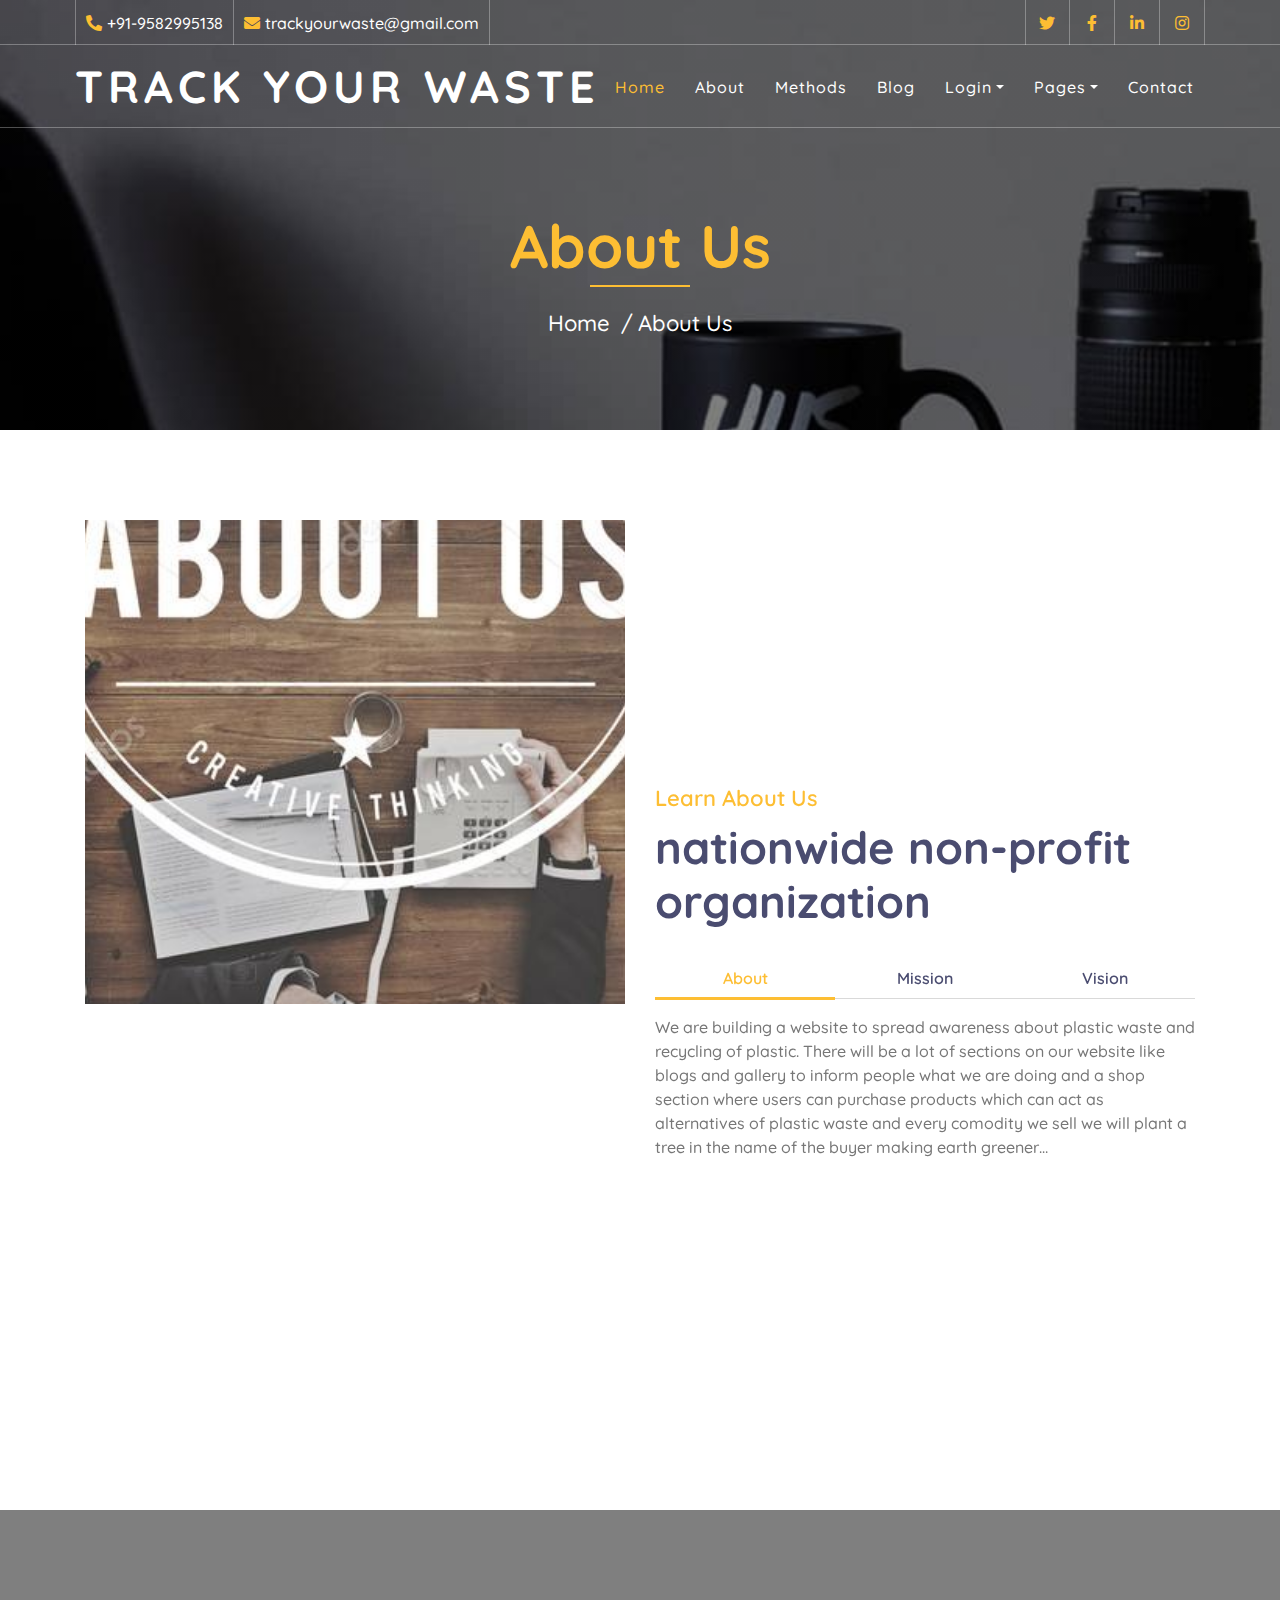
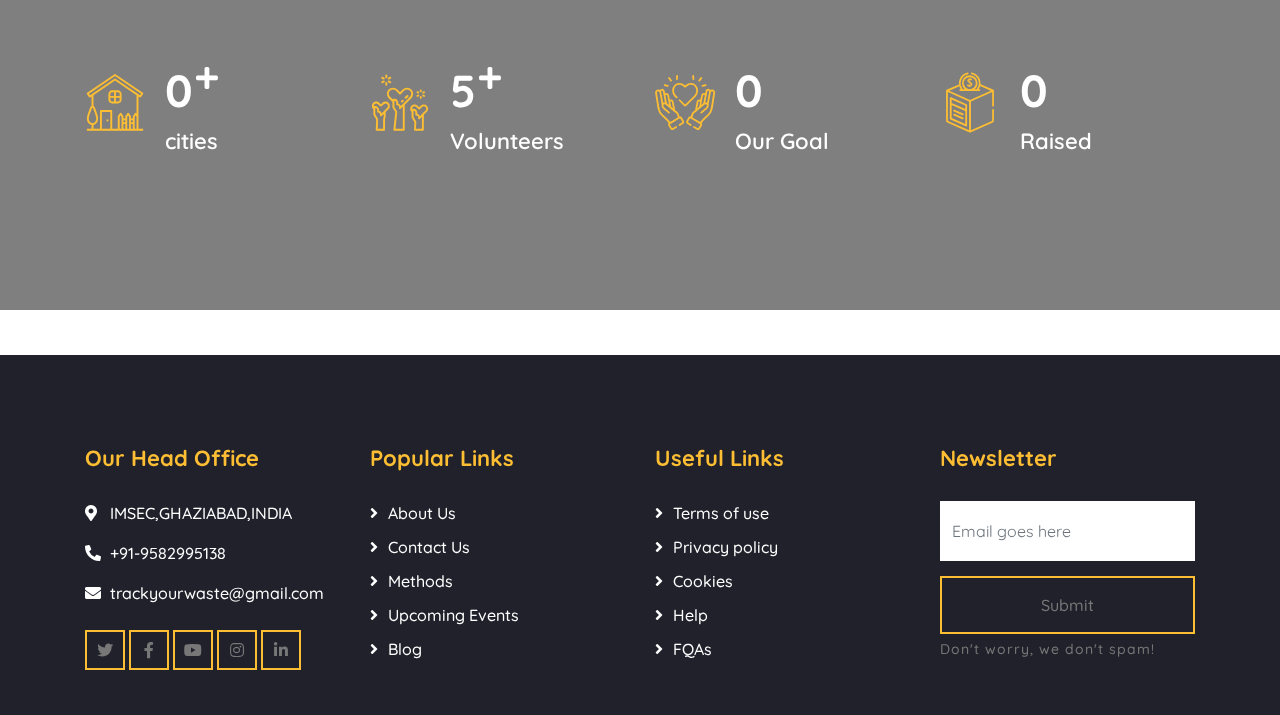
<file: about.html>
<!DOCTYPE html>
<html lang="en">
    <head>
        <meta charset="utf-8">
        <title>TRACK YOUR WASTE</title>
        <meta content="width=device-width, initial-scale=1.0" name="viewport">
        <meta content="Free Website Template" name="keywords">
        <meta content="Free Website Template" name="description">

        <!-- Favicon -->
        <link href="img/favicon.ico" rel="icon">

        <!-- Google Font -->
        <link href="https://fonts.googleapis.com/css2?family=Quicksand:wght@300;400;500;600;700&display=swap" rel="stylesheet">
        
        <!-- CSS Libraries -->
        <link href="https://stackpath.bootstrapcdn.com/bootstrap/4.4.1/css/bootstrap.min.css" rel="stylesheet">
        <link href="https://cdnjs.cloudflare.com/ajax/libs/font-awesome/5.10.0/css/all.min.css" rel="stylesheet">
        <link href="lib/flaticon/font/flaticon.css" rel="stylesheet">
        <link href="lib/animate/animate.min.css" rel="stylesheet">
        <link href="lib/owlcarousel/assets/owl.carousel.min.css" rel="stylesheet">

        <!-- Template Stylesheet -->
        <link href="css/style.css" rel="stylesheet">
    </head>

    <body>
        <!-- Top Bar Start -->
        <div class="top-bar d-none d-md-block">
            <div class="container-fluid">
                <div class="row">
                    <div class="col-md-8">
                        <div class="top-bar-left">
                            <div class="text">
                                <i class="fa fa-phone-alt"></i>
                                <p>+91-9582995138</p>
                            </div>
                            <div class="text">
                                <i class="fa fa-envelope"></i>
                                <p>trackyourwaste@gmail.com</p>
                            </div>
                        </div>
                    </div>
                    <div class="col-md-4">
                        <div class="top-bar-right">
                            <div class="social">
                                <a href=""><i class="fab fa-twitter"></i></a>
                                <a href=""><i class="fab fa-facebook-f"></i></a>
                                <a href=""><i class="fab fa-linkedin-in"></i></a>
                                <a href=""><i class="fab fa-instagram"></i></a>
                            </div>
                        </div>
                    </div>
                </div>
            </div>
        </div>
        <!-- Top Bar End -->

        <!-- Nav Bar Start -->
        <div class="navbar navbar-expand-lg bg-dark navbar-dark">
            <div class="container-fluid">
                <a href="index.html" class="navbar-brand">Track Your Waste</a>
                <button type="button" class="navbar-toggler" data-toggle="collapse" data-target="#navbarCollapse">
                    <span class="navbar-toggler-icon"></span>
                </button>
                <div class="collapse navbar-collapse justify-content-between" id="navbarCollapse">
                    <div class="navbar-nav ml-auto">
                        <a href="index.html" class="nav-item nav-link active">Home</a>
                        <a href="about.html" class="nav-item nav-link">About</a>
                        <a href="causes.html" class="nav-item nav-link">Methods</a>
                        <a href="blog.html" class="nav-item nav-link">Blog</a>
                        <div class="nav-item dropdown">
                            <a href="#" class="nav-link dropdown-toggle" data-toggle="dropdown">Login</a>
                            <div class="dropdown-menu">
                                <a href="login.html" class="dropdown-item">Login</a>
                                <a href="register.html" class="dropdown-item">Register Yourself</a>
                            </div>
                        </div>
                        <div class="nav-item dropdown">
                            <a href="#" class="nav-link dropdown-toggle" data-toggle="dropdown">Pages</a>
                            <div class="dropdown-menu">
                                <a href="service.html" class="dropdown-item">What We Do</a>
                                <a href="team.html" class="dropdown-item">Meet The Team</a>
                                <a href="event.html" class="dropdown-item">Events</a>
                            </div>
                        </div>
                        <a href="contact.html" class="nav-item nav-link">Contact</a>
                    </div>
                </div>
            </div>
        </div>
        <!-- Nav Bar End -->
        
        
        <!-- Page Header Start -->
        <div class="page-header">
            <div class="container">
                <div class="row">
                    <div class="col-12">
                        <h2>About Us</h2>
                    </div>
                    <div class="col-12">
                        <a href="">Home</a>
                        <a href="">About Us</a>
                    </div>
                </div>
            </div>
        </div>
        <!-- Page Header End -->
        

        <!-- About Start -->
        <div class="about">
            <div class="container">
                <div class="row align-items-center">
                    <div class="col-lg-6">
                        <div class="about-img" data-parallax="scroll" data-image-src="img/about_us.jpg"></div>
                    </div>
                    <div class="col-lg-6">
                        <div class="section-header">
                            <p>Learn About Us</p>
                            <h2>nationwide non-profit  organization</h2>
                        </div>
                        <div class="about-tab">
                            <ul class="nav nav-pills nav-justified">
                                <li class="nav-item">
                                    <a class="nav-link active" data-toggle="pill" href="#tab-content-1">About</a>
                                </li>
                                <li class="nav-item">
                                    <a class="nav-link" data-toggle="pill" href="#tab-content-2">Mission</a>
                                </li>
                                <li class="nav-item">
                                    <a class="nav-link" data-toggle="pill" href="#tab-content-3">Vision</a>
                                </li>
                            </ul>

                            <div class="tab-content">
                                <div id="tab-content-1" class="container tab-pane active">
                                    We are building a website to spread awareness about plastic waste and recycling of plastic. There will be a lot of sections on our website like blogs and gallery to inform people what we are doing and a shop section where users can purchase products which can act as alternatives of plastic waste and every comodity we sell we will plant a tree in the name of the buyer making earth greener…
                                </div>
                                <div id="tab-content-2" class="container tab-pane fade">
                                    We are planning to build a place where the products that are proposed by vendors, which will act as an alternative of plastic bags and bottles and every commodity purchased from us we will plant a tree in the name of the buyer. Along with this we will create a community which will collect the information about plastic waste within an area and inform it to concerned authorities so that it can be recycled or decomposed.
                                </div>
                                <div id="tab-content-3" class="container tab-pane fade">
                                    Our vision is a world in which we protect nature effectively and use resources responsibly. This website is dedicated to plastic reduction and the avoidance of plastic waste. We support the responsible use of plastic. We want to respond to consumer demand for less plastic packaging. We also provide information and education about the dangers of plastic overuse. We work in close collaboration with environmental organisations and actively support regulations within plastic production. We support environmental organisations, research and educational advertising. Consumers are more aware than ever, requesting plastic-free alternatives and greater transparency in the market.
                                </div>
                            </div>
                        </div>
                    </div>
                </div>
            </div>
        </div>
        <!-- About End -->
        
        
        <!-- Facts Start -->
        <div class="facts" data-parallax="scroll" data-image-src="img/facts.jpg">
            <div class="container">
                <div class="row">
                    <div class="col-lg-3 col-md-6">
                        <div class="facts-item">
                            <i class="flaticon-home"></i>
                            <div class="facts-text">
                                <h3 class="facts-plus" data-toggle="counter-up">0</h3>
                                <p>cities</p>
                            </div>
                        </div>
                    </div>
                    <div class="col-lg-3 col-md-6">
                        <div class="facts-item">
                            <i class="flaticon-charity"></i>
                            <div class="facts-text">
                                <h3 class="facts-plus" data-toggle="counter-up">5</h3>
                                <p>Volunteers</p>
                            </div>
                        </div>
                    </div>
                    <div class="col-lg-3 col-md-6">
                        <div class="facts-item">
                            <i class="flaticon-kindness"></i>
                            <div class="facts-text">
                                <h3 class="" data-toggle="counter-up">0</h3>
                                <p>Our Goal</p>
                            </div>
                        </div>
                    </div>
                    <div class="col-lg-3 col-md-6">
                        <div class="facts-item">
                            <i class="flaticon-donation"></i>
                            <div class="facts-text">
                                <h3 class="" data-toggle="counter-up">0</h3>
                                <p>Raised</p>
                            </div>
                        </div>
                    </div>
                </div>
            </div>
        </div>
        <!-- Facts End -->
        
        <!-- Footer Start -->
        <div class="footer">
            <div class="container">
                <div class="row">
                    <div class="col-lg-3 col-md-6">
                        <div class="footer-contact">
                            <h2>Our Head Office</h2>
                            <p><i class="fa fa-map-marker-alt"></i>IMSEC,GHAZIABAD,INDIA</p>
                            <p><i class="fa fa-phone-alt"></i>+91-9582995138</p>
                            <p><i class="fa fa-envelope"></i>trackyourwaste@gmail.com</p>
                            <div class="footer-social">
                                <a class="btn btn-custom" href="https://freewebsitecode.com"><i class="fab fa-twitter"></i></a>
                                <a class="btn btn-custom" href="https://facebook.com/freewebsitecode"><i class="fab fa-facebook-f"></i></a>
                                <a class="btn btn-custom" href="https://www.youtube.com/channel/UC9HlQRmKgG3jeVD_fBxj1Pw/videos"><i class="fab fa-youtube"></i></a>
                                <a class="btn btn-custom" href="https://freewebsitecode.com"><i class="fab fa-instagram"></i></a>
                                <a class="btn btn-custom" href="https://freewebsitecode.com"><i class="fab fa-linkedin-in"></i></a>
                            </div>
                        </div>
                    </div>
                    <div class="col-lg-3 col-md-6">
                        <div class="footer-link">
                            <h2>Popular Links</h2>
                            <a href="">About Us</a>
                            <a href="">Contact Us</a>
                            <a href="">Methods</a>
                            <a href="">Upcoming Events</a>
                            <a href="">Blog</a>
                        </div>
                    </div>
                    <div class="col-lg-3 col-md-6">
                        <div class="footer-link">
                            <h2>Useful Links</h2>
                            <a href="">Terms of use</a>
                            <a href="">Privacy policy</a>
                            <a href="">Cookies</a>
                            <a href="">Help</a>
                            <a href="">FQAs</a>
                        </div>
                    </div>
                    <div class="col-lg-3 col-md-6">
                        <div class="footer-newsletter">
                            <h2>Newsletter</h2>
                            <form>
                                <input class="form-control" type="email" placeholder="Email goes here">
                                <button class="btn btn-custom">Submit</button>
                                <label>Don't worry, we don't spam!</label>
                            </form>
                        </div>
                    </div>
                </div>
            </div>
        </div>
        <!-- Footer End -->

        <!-- Back to top button -->
        <a href="#" class="back-to-top"><i class="fa fa-chevron-up"></i></a>
        
        <!-- Pre Loader -->
        <div id="loader" class="show">
            <div class="loader"></div>
        </div>

        <!-- JavaScript Libraries -->
        <script src="https://code.jquery.com/jquery-3.4.1.min.js"></script>
        <script src="https://stackpath.bootstrapcdn.com/bootstrap/4.4.1/js/bootstrap.bundle.min.js"></script>
        <script src="lib/easing/easing.min.js"></script>
        <script src="lib/owlcarousel/owl.carousel.min.js"></script>
        <script src="lib/waypoints/waypoints.min.js"></script>
        <script src="lib/counterup/counterup.min.js"></script>
        <script src="lib/parallax/parallax.min.js"></script>
        
        <!-- Contact Javascript File -->
        <script src="mail/jqBootstrapValidation.min.js"></script>
        <script src="mail/contact.js"></script>

        <!-- Template Javascript -->
        <script src="js/main.js"></script>
    </body>
</html>
</file>
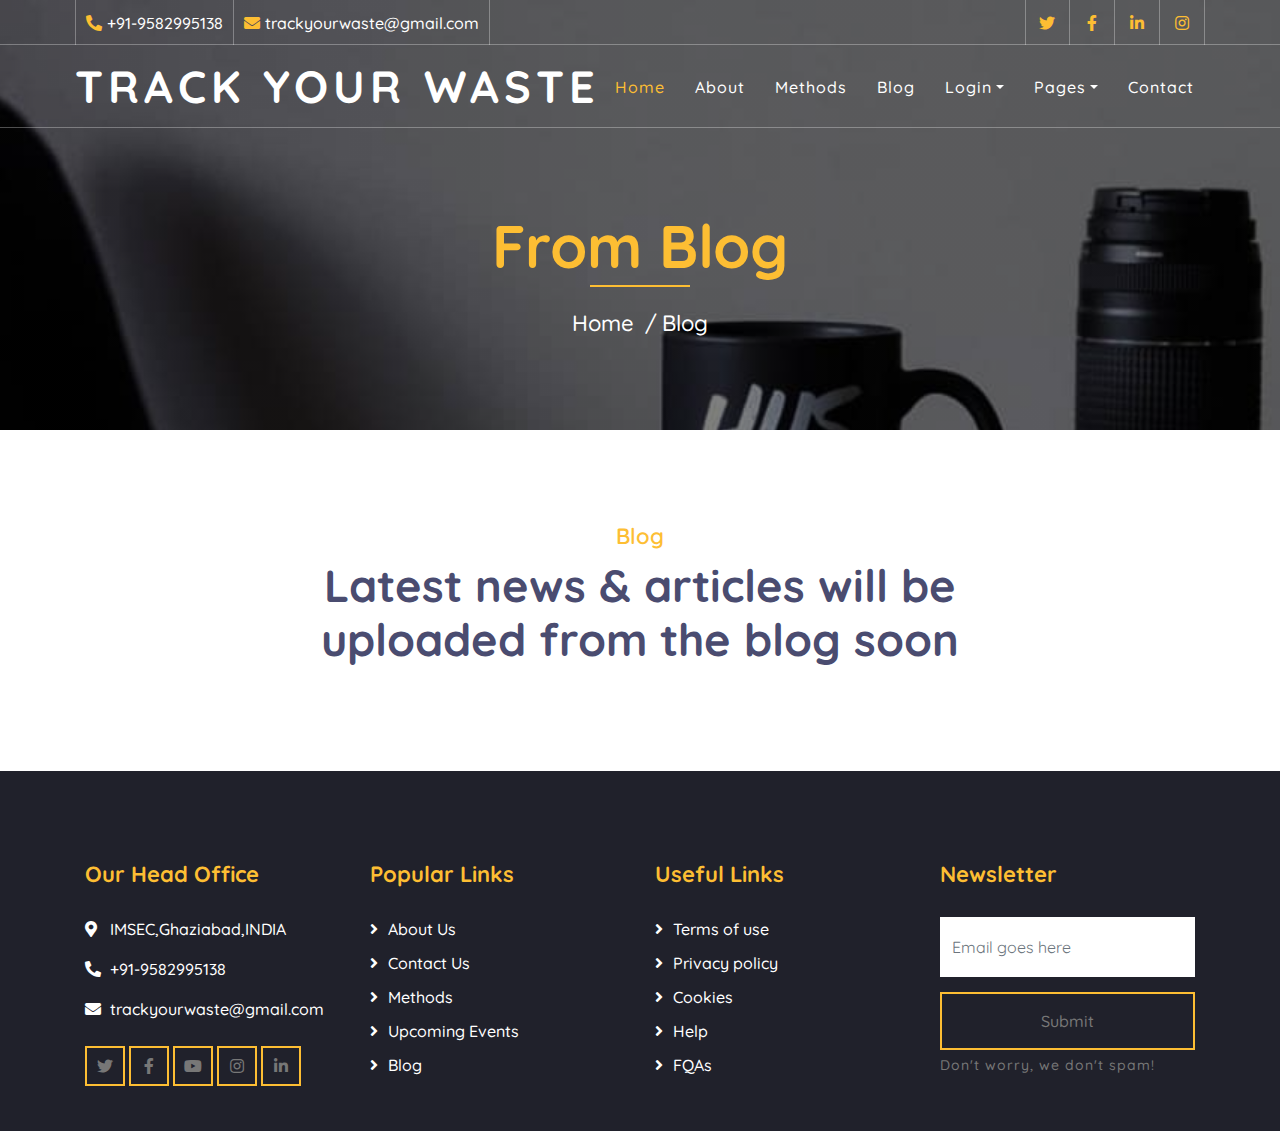
<file: blog.html>
<!DOCTYPE html>
<html lang="en">
    <head>
        <meta charset="utf-8">
        <title>TRACK YOUR WASTE</title>
        <meta content="width=device-width, initial-scale=1.0" name="viewport">
        <meta content="Free Website Template" name="keywords">
        <meta content="Free Website Template" name="description">

        <!-- Favicon -->
        <link href="img/favicon.ico" rel="icon">

        <!-- Google Font -->
        <link href="https://fonts.googleapis.com/css2?family=Quicksand:wght@300;400;500;600;700&display=swap" rel="stylesheet">
        
        <!-- CSS Libraries -->
        <link href="https://stackpath.bootstrapcdn.com/bootstrap/4.4.1/css/bootstrap.min.css" rel="stylesheet">
        <link href="https://cdnjs.cloudflare.com/ajax/libs/font-awesome/5.10.0/css/all.min.css" rel="stylesheet">
        <link href="lib/flaticon/font/flaticon.css" rel="stylesheet">
        <link href="lib/animate/animate.min.css" rel="stylesheet">
        <link href="lib/owlcarousel/assets/owl.carousel.min.css" rel="stylesheet">

        <!-- Template Stylesheet -->
        <link href="css/style.css" rel="stylesheet">
    </head>

    <body>
        <!-- Top Bar Start -->
        <div class="top-bar d-none d-md-block">
            <div class="container-fluid">
                <div class="row">
                    <div class="col-md-8">
                        <div class="top-bar-left">
                            <div class="text">
                                <i class="fa fa-phone-alt"></i>
                                <p>+91-9582995138</p>
                            </div>
                            <div class="text">
                                <i class="fa fa-envelope"></i>
                                <p>trackyourwaste@gmail.com</p>
                            </div>
                        </div>
                    </div>
                    <div class="col-md-4">
                        <div class="top-bar-right">
                            <div class="social">
                                <a href=""><i class="fab fa-twitter"></i></a>
                                <a href=""><i class="fab fa-facebook-f"></i></a>
                                <a href=""><i class="fab fa-linkedin-in"></i></a>
                                <a href=""><i class="fab fa-instagram"></i></a>
                            </div>
                        </div>
                    </div>
                </div>
            </div>
        </div>
        <!-- Top Bar End -->

        <!-- Nav Bar Start -->
        <div class="navbar navbar-expand-lg bg-dark navbar-dark">
            <div class="container-fluid">
                <a href="index.html" class="navbar-brand">TRACK YOUR WASTE</a>
                <button type="button" class="navbar-toggler" data-toggle="collapse" data-target="#navbarCollapse">
                    <span class="navbar-toggler-icon"></span>
                </button>
                <div class="collapse navbar-collapse justify-content-between" id="navbarCollapse">
                    <div class="navbar-nav ml-auto">
                        <a href="index.html" class="nav-item nav-link active">Home</a>
                        <a href="about.html" class="nav-item nav-link">About</a>
                        <a href="causes.html" class="nav-item nav-link">Methods</a>
                        <a href="blog.html" class="nav-item nav-link">Blog</a>
                        <div class="nav-item dropdown">
                            <a href="#" class="nav-link dropdown-toggle" data-toggle="dropdown">Login</a>
                            <div class="dropdown-menu">
                                <a href="login.html" class="dropdown-item">Login</a>
                                <a href="register.html" class="dropdown-item">Register Yourself</a>
                            </div>
                        </div>
                        <div class="nav-item dropdown">
                            <a href="#" class="nav-link dropdown-toggle" data-toggle="dropdown">Pages</a>
                            <div class="dropdown-menu">
                                <a href="login.html" class="dropdown-item">What We Do</a>
                                <a href="event.html" class="dropdown-item">Events</a>
                                <a href="team.html" class="dropdown-item">Meet The Team</a>
                            </div>
                        </div>
                        <a href="contact.html" class="nav-item nav-link">Contact</a>
                    </div>
                </div>
            </div>
        </div>
        <!-- Nav Bar End -->
        
        
        <!-- Page Header Start -->
        <div class="page-header">
            <div class="container">
                <div class="row">
                    <div class="col-12">
                        <h2>From Blog</h2>
                    </div>
                    <div class="col-12">
                        <a href="">Home</a>
                        <a href="">Blog</a>
                    </div>
                </div>
            </div>
        </div>
        <!-- Page Header End -->
         <!-- Blog Start -->
 <div class="blog">
    <div class="container">
        <div class="section-header text-center">
            <p> Blog</p>
            <h2>Latest news & articles will be uploaded from the blog soon</h2>
        </div>  
    </div>
</div>
<!-- Blog End -->
        <!-- Footer Start -->
        <div class="footer">
            <div class="container">
                <div class="row">
                    <div class="col-lg-3 col-md-6">
                        <div class="footer-contact">
                            <h2>Our Head Office</h2>
                            <p><i class="fa fa-map-marker-alt"></i>IMSEC,Ghaziabad,INDIA</p>
                            <p><i class="fa fa-phone-alt"></i>+91-9582995138</p>
                            <p><i class="fa fa-envelope"></i>trackyourwaste@gmail.com</p>
                            <div class="footer-social">
                                <a class="btn btn-custom" href="https://freewebsitecode.com"><i class="fab fa-twitter"></i></a>
                                <a class="btn btn-custom" href="https://facebook.com/freewebsitecode"><i class="fab fa-facebook-f"></i></a>
                                <a class="btn btn-custom" href="https://www.youtube.com/channel/UC9HlQRmKgG3jeVD_fBxj1Pw/videos"><i class="fab fa-youtube"></i></a>
                                <a class="btn btn-custom" href="https://freewebsitecode.com"><i class="fab fa-instagram"></i></a>
                                <a class="btn btn-custom" href="https://freewebsitecode.com"><i class="fab fa-linkedin-in"></i></a>
                            </div>
                        </div>
                    </div>
                    <div class="col-lg-3 col-md-6">
                        <div class="footer-link">
                            <h2>Popular Links</h2>
                            <a href="">About Us</a>
                            <a href="">Contact Us</a>
                            <a href="">Methods</a>
                            <a href="">Upcoming Events</a>
                            <a href="">Blog</a>
                        </div>
                    </div>
                    <div class="col-lg-3 col-md-6">
                        <div class="footer-link">
                            <h2>Useful Links</h2>
                            <a href="">Terms of use</a>
                            <a href="">Privacy policy</a>
                            <a href="">Cookies</a>
                            <a href="">Help</a>
                            <a href="">FQAs</a>
                        </div>
                    </div>
                    <div class="col-lg-3 col-md-6">
                        <div class="footer-newsletter">
                            <h2>Newsletter</h2>
                            <form>
                                <input class="form-control" type="email" placeholder="Email goes here">
                                <button class="btn btn-custom">Submit</button>
                                <label>Don't worry, we don't spam!</label>
                            </form>
                        </div>
                    </div>
                </div>
            </div>
        </div>
        <!-- Footer End -->

        <!-- Back to top button -->
        <a href="#" class="back-to-top"><i class="fa fa-chevron-up"></i></a>
        
        <!-- Pre Loader -->
        <div id="loader" class="show">
            <div class="loader"></div>
        </div>

        <!-- JavaScript Libraries -->
        <script src="https://code.jquery.com/jquery-3.4.1.min.js"></script>
        <script src="https://stackpath.bootstrapcdn.com/bootstrap/4.4.1/js/bootstrap.bundle.min.js"></script>
        <script src="lib/easing/easing.min.js"></script>
        <script src="lib/owlcarousel/owl.carousel.min.js"></script>
        <script src="lib/waypoints/waypoints.min.js"></script>
        <script src="lib/counterup/counterup.min.js"></script>
        <script src="lib/parallax/parallax.min.js"></script>
        
        <!-- Contact Javascript File -->
        <script src="mail/jqBootstrapValidation.min.js"></script>
        <script src="mail/contact.js"></script>

        <!-- Template Javascript -->
        <script src="js/main.js"></script>
    </body>
</html>
</file>
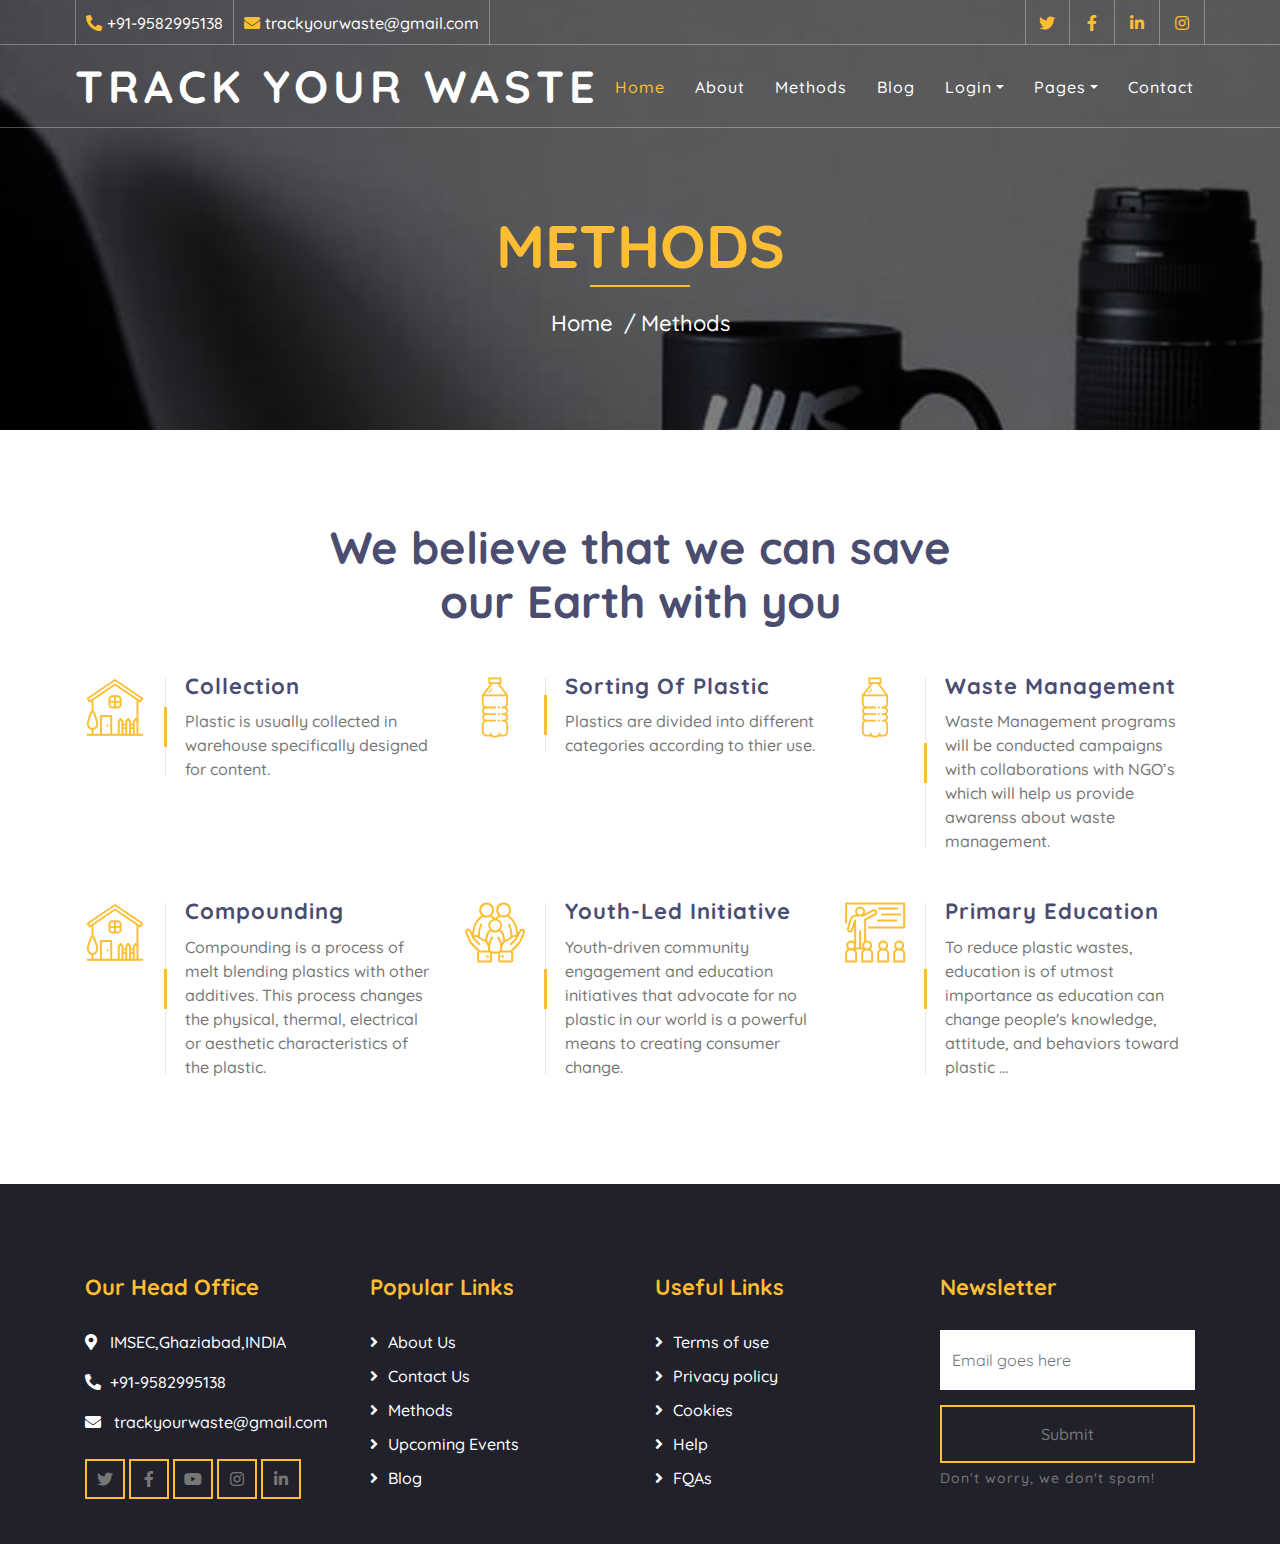
<file: causes.html>
<!DOCTYPE html>
<html lang="en">
    <head>
        <meta charset="utf-8">
        <title>TRACK YOUR WASTE</title>
        <meta content="width=device-width, initial-scale=1.0" name="viewport">
        <meta content="Free Website Template" name="keywords">
        <meta content="Free Website Template" name="description">

        <!-- Favicon -->
        <link href="img/favicon.ico" rel="icon">

        <!-- Google Font -->
        <link href="https://fonts.googleapis.com/css2?family=Quicksand:wght@300;400;500;600;700&display=swap" rel="stylesheet">
        
        <!-- CSS Libraries -->
        <link href="https://stackpath.bootstrapcdn.com/bootstrap/4.4.1/css/bootstrap.min.css" rel="stylesheet">
        <link href="https://cdnjs.cloudflare.com/ajax/libs/font-awesome/5.10.0/css/all.min.css" rel="stylesheet">
        <link href="lib/flaticon/font/flaticon.css" rel="stylesheet">
        <link href="lib/animate/animate.min.css" rel="stylesheet">
        <link href="lib/owlcarousel/assets/owl.carousel.min.css" rel="stylesheet">

        <!-- Template Stylesheet -->
        <link href="css/style.css" rel="stylesheet">
    </head>

    <body>
        <!-- Top Bar Start -->
        <div class="top-bar d-none d-md-block">
            <div class="container-fluid">
                <div class="row">
                    <div class="col-md-8">
                        <div class="top-bar-left">
                            <div class="text">
                                <i class="fa fa-phone-alt"></i>
                                <p>+91-9582995138</p>
                            </div>
                            <div class="text">
                                <i class="fa fa-envelope"></i>
                                <p>trackyourwaste@gmail.com</p>
                            </div>
                        </div>
                    </div>
                    <div class="col-md-4">
                        <div class="top-bar-right">
                            <div class="social">
                                <a href=""><i class="fab fa-twitter"></i></a>
                                <a href=""><i class="fab fa-facebook-f"></i></a>
                                <a href=""><i class="fab fa-linkedin-in"></i></a>
                                <a href=""><i class="fab fa-instagram"></i></a>
                            </div>
                        </div>
                    </div>
                </div>
            </div>
        </div>
        <!-- Top Bar End -->

        <!-- Nav Bar Start -->
        <div class="navbar navbar-expand-lg bg-dark navbar-dark">
            <div class="container-fluid">
                <a href="index.html" class="navbar-brand">TRACK YOUR WASTE</a>
                <button type="button" class="navbar-toggler" data-toggle="collapse" data-target="#navbarCollapse">
                    <span class="navbar-toggler-icon"></span>
                </button>
                <div class="collapse navbar-collapse justify-content-between" id="navbarCollapse">
                    <div class="navbar-nav ml-auto">
                        <a href="index.html" class="nav-item nav-link active">Home</a>
                        <a href="about.html" class="nav-item nav-link">About</a>
                        <a href="causes.html" class="nav-item nav-link">Methods</a>
                        <a href="blog.html" class="nav-item nav-link">Blog</a>
                        <div class="nav-item dropdown">
                            <a href="#" class="nav-link dropdown-toggle" data-toggle="dropdown">Login</a>
                            <div class="dropdown-menu">
                                <a href="login.html" class="dropdown-item">Login</a>
                                <a href="register.html" class="dropdown-item">Register Yourself</a>
                            </div>
                        </div>
                        <div class="nav-item dropdown">
                            <a href="#" class="nav-link dropdown-toggle" data-toggle="dropdown">Pages</a>
                            <div class="dropdown-menu">
                                <a href="login.html" class="dropdown-item">What We Do</a>
                                <a href="event.html" class="dropdown-item">Events</a>
                                <a href="team.html" class="dropdown-item">Meet The Team</a>
                            </div>
                        </div>
                        <a href="contact.html" class="nav-item nav-link">Contact</a>
                    </div>
                </div>
            </div>
        </div>
        <!-- Nav Bar End -->
        
        
        <!-- Page Header Start -->
        <div class="page-header">
            <div class="container">
                <div class="row">
                    <div class="col-12">
                        <h2>METHODS</h2>
                    </div>
                    <div class="col-12">
                        <a href="">Home</a>
                        <a href="">Methods</a>
                    </div>
                </div>
            </div>
        </div>
        <!-- Page Header End -->
        
        
        <!-- Service Start -->
        <div class="service">
            <div class="container">
                <div class="section-header text-center">
                
                    <h2>We believe that we can save our Earth with you</h2>
                </div>
                <div class="row">
                    <div class="col-lg-4 col-md-6">
                        <div class="service-item">
                            <div class="service-icon">
                                <i class="flaticon-home"></i>
                            </div>
                            <div class="service-text">
                                <h3>Collection</h3>
                                <p>Plastic is usually collected in warehouse specifically designed for content.</p>
                            </div>
                        </div>
                    </div>
                    <div class="col-lg-4 col-md-6">
                        <div class="service-item">
                            <div class="service-icon">
                                <i class="flaticon-water"></i>
                            </div>
                            <div class="service-text">
                                <h3>Sorting Of Plastic</h3>
                                <p>Plastics are divided into different categories according to thier use.</p>
                            </div>
                        </div>
                    </div>
                    <div class="col-lg-4 col-md-6">
                        <div class="service-item">
                            <div class="service-icon">
                                <i class="flaticon-water"></i>
                            </div>
                            <div class="service-text">
                                <h3>Waste Management</h3>
                                <p>Waste Management programs will be conducted campaigns with collaborations with NGO’s which will help us provide awarenss about waste management.</p>
                            </div>
                        </div>
                    </div>
                    <div class="col-lg-4 col-md-6">
                        <div class="service-item">
                            <div class="service-icon">
                                <i class="flaticon-home"></i>
                            </div>
                            <div class="service-text">
                                <h3>Compounding</h3>
                                <p>Compounding is a process of melt blending plastics with other additives. This process changes the physical, thermal, electrical or aesthetic characteristics of the plastic.</p>
                            </div>
                        </div>
                    </div>
                    <div class="col-lg-4 col-md-6">
                        <div class="service-item">
                            <div class="service-icon">
                                <i class="flaticon-social-care"></i>
                            </div>
                            <div class="service-text">
                                <h3>Youth-Led Initiative</h3>
                                <p>Youth-driven community engagement and education initiatives that advocate for no plastic in our world is a powerful means to creating consumer change.</p>
                            </div>
                        </div>
                    </div>
                    <div class="col-lg-4 col-md-6">
                        <div class="service-item">
                            <div class="service-icon">
                                <i class="flaticon-education"></i>
                            </div>
                            <div class="service-text">
                                <h3>Primary Education</h3>
                                <p> To reduce plastic wastes, education is of utmost importance as education can change people's knowledge, attitude, and behaviors toward plastic ...</p>
                            </div>
                        </div>
                    </div>
                </div>
            </div>
        </div>
        <!-- Service End -->

        <!-- Footer Start -->
        <div class="footer">
            <div class="container">
                <div class="row">
                    <div class="col-lg-3 col-md-6">
                        <div class="footer-contact">
                            <h2>Our Head Office</h2>
                            <p><i class="fa fa-map-marker-alt"></i>IMSEC,Ghaziabad,INDIA</p>
                            <p><i class="fa fa-phone-alt"></i>+91-9582995138</p>
                            <p><i class="fa fa-envelope"></i> trackyourwaste@gmail.com</p>
                            <div class="footer-social">
                                <a class="btn btn-custom" href="https://freewebsitecode.com"><i class="fab fa-twitter"></i></a>
                                <a class="btn btn-custom" href="https://facebook.com/freewebsitecode"><i class="fab fa-facebook-f"></i></a>
                                <a class="btn btn-custom" href="https://www.youtube.com/channel/UC9HlQRmKgG3jeVD_fBxj1Pw/videos"><i class="fab fa-youtube"></i></a>
                                <a class="btn btn-custom" href="https://freewebsitecode.com"><i class="fab fa-instagram"></i></a>
                                <a class="btn btn-custom" href="https://freewebsitecode.com"><i class="fab fa-linkedin-in"></i></a>
                            </div>
                        </div>
                    </div>
                    <div class="col-lg-3 col-md-6">
                        <div class="footer-link">
                            <h2>Popular Links</h2>
                            <a href="">About Us</a>
                            <a href="">Contact Us</a>
                            <a href="">Methods</a>
                            <a href="">Upcoming Events</a>
                            <a href="">Blog</a>
                        </div>
                    </div>
                    <div class="col-lg-3 col-md-6">
                        <div class="footer-link">
                            <h2>Useful Links</h2>
                            <a href="">Terms of use</a>
                            <a href="">Privacy policy</a>
                            <a href="">Cookies</a>
                            <a href="">Help</a>
                            <a href="">FQAs</a>
                        </div>
                    </div>
                    <div class="col-lg-3 col-md-6">
                        <div class="footer-newsletter">
                            <h2>Newsletter</h2>
                            <form>
                                <input class="form-control" type="email" placeholder="Email goes here">
                                <button class="btn btn-custom">Submit</button>
                                <label>Don't worry, we don't spam!</label>
                            </form>
                        </div>
                    </div>
                </div>
            </div>
        </div>
        <!-- Footer End -->

        <!-- Back to top button -->
        <a href="#" class="back-to-top"><i class="fa fa-chevron-up"></i></a>
        
        <!-- Pre Loader -->
        <div id="loader" class="show">
            <div class="loader"></div>
        </div>

        <!-- JavaScript Libraries -->
        <script src="https://code.jquery.com/jquery-3.4.1.min.js"></script>
        <script src="https://stackpath.bootstrapcdn.com/bootstrap/4.4.1/js/bootstrap.bundle.min.js"></script>
        <script src="lib/easing/easing.min.js"></script>
        <script src="lib/owlcarousel/owl.carousel.min.js"></script>
        <script src="lib/waypoints/waypoints.min.js"></script>
        <script src="lib/counterup/counterup.min.js"></script>
        <script src="lib/parallax/parallax.min.js"></script>
        
        <!-- Contact Javascript File -->
        <script src="mail/jqBootstrapValidation.min.js"></script>
        <script src="mail/contact.js"></script>

        <!-- Template Javascript -->
        <script src="js/main.js"></script>
    </body>
</html>
</file>
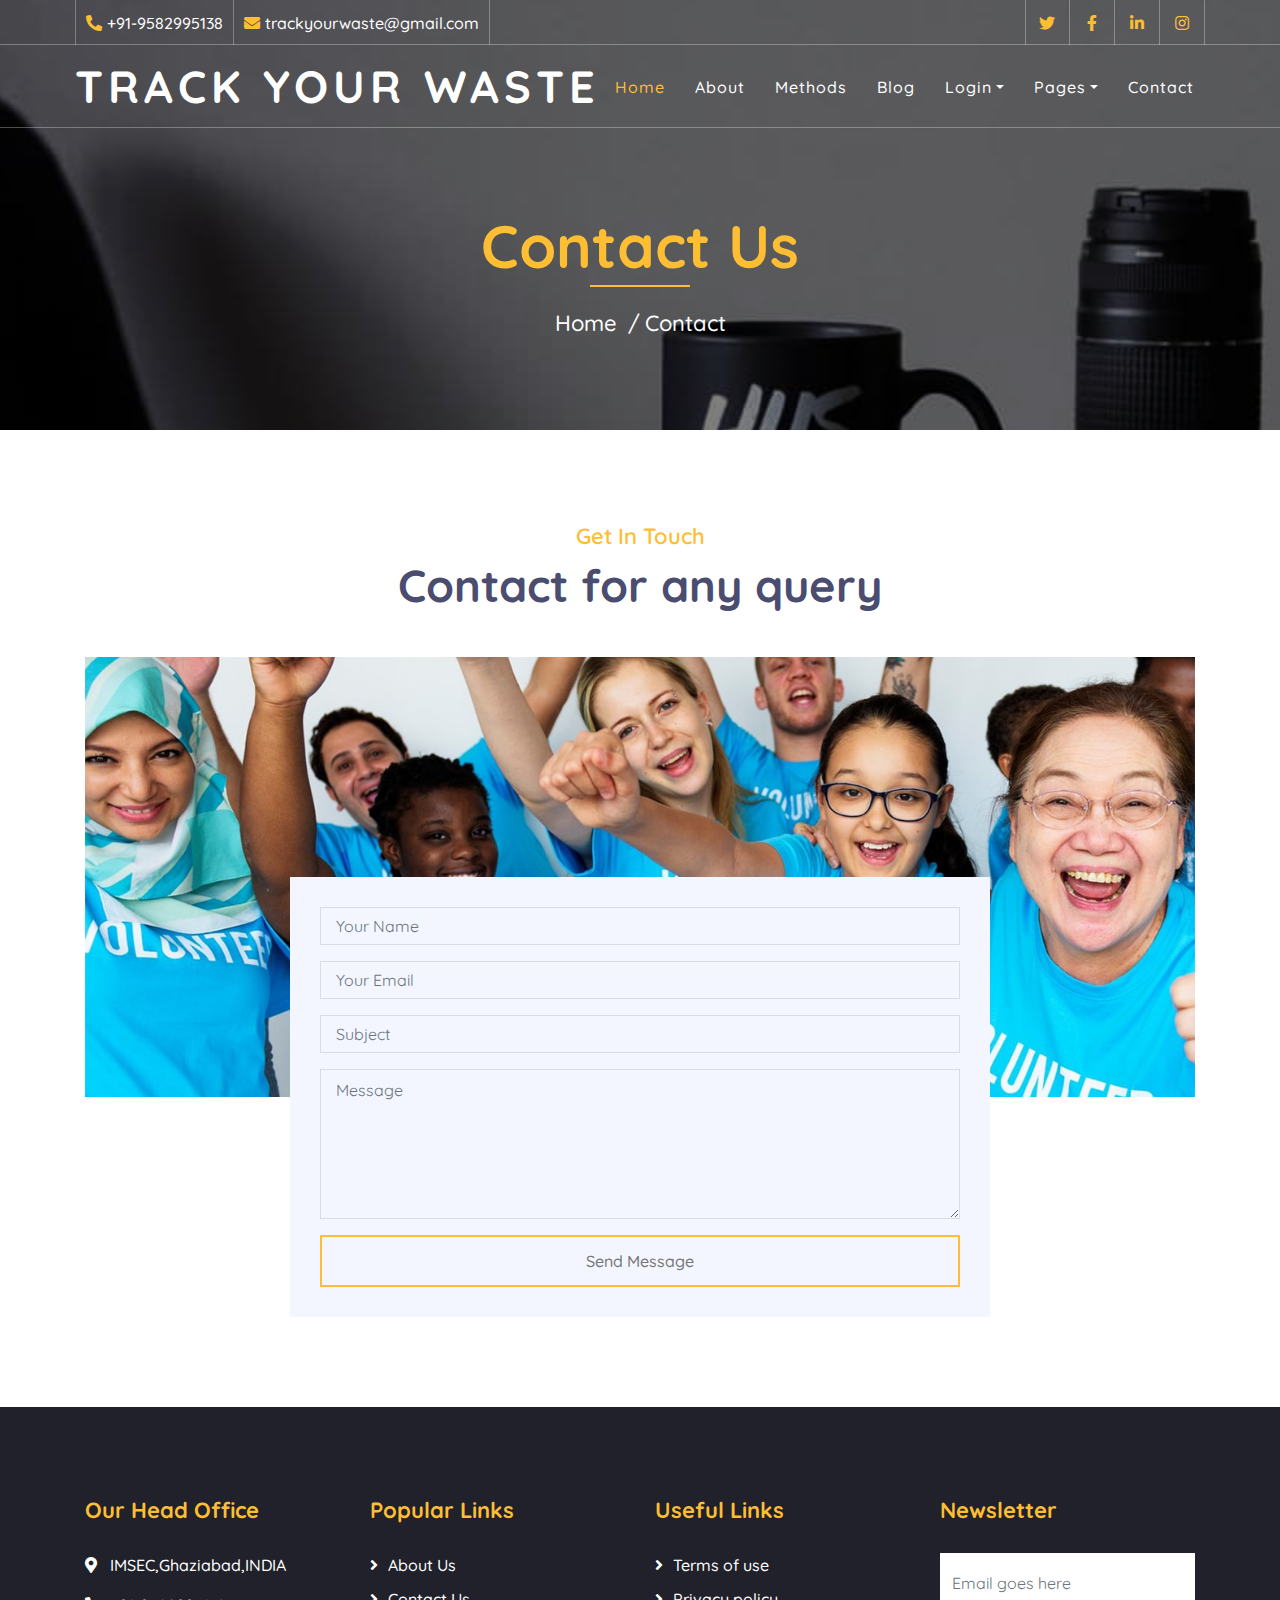
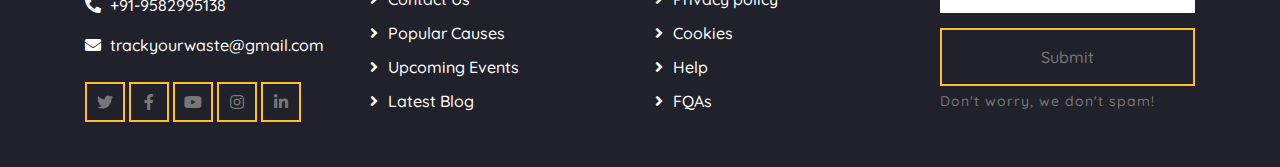
<file: contact.html>
<!DOCTYPE html>
<html lang="en">
    <head>
        <meta charset="utf-8">
        <title>TRACK YOUR WASTE</title>
        <meta content="width=device-width, initial-scale=1.0" name="viewport">
        <meta content="Free Website Template" name="keywords">
        <meta content="Free Website Template" name="description">

        <!-- Favicon -->
        <link href="img/favicon.ico" rel="icon">

        <!-- Google Font -->
        <link href="https://fonts.googleapis.com/css2?family=Quicksand:wght@300;400;500;600;700&display=swap" rel="stylesheet">
        
        <!-- CSS Libraries -->
        <link href="https://stackpath.bootstrapcdn.com/bootstrap/4.4.1/css/bootstrap.min.css" rel="stylesheet">
        <link href="https://cdnjs.cloudflare.com/ajax/libs/font-awesome/5.10.0/css/all.min.css" rel="stylesheet">
        <link href="lib/flaticon/font/flaticon.css" rel="stylesheet">
        <link href="lib/animate/animate.min.css" rel="stylesheet">
        <link href="lib/owlcarousel/assets/owl.carousel.min.css" rel="stylesheet">

        <!-- Template Stylesheet -->
        <link href="css/style.css" rel="stylesheet">
    </head>

    <body>
        <!-- Top Bar Start -->
        <div class="top-bar d-none d-md-block">
            <div class="container-fluid">
                <div class="row">
                    <div class="col-md-8">
                        <div class="top-bar-left">
                            <div class="text">
                                <i class="fa fa-phone-alt"></i>
                                <p>+91-9582995138</p>
                            </div>
                            <div class="text">
                                <i class="fa fa-envelope"></i>
                                <p>trackyourwaste@gmail.com</p>
                            </div>
                        </div>
                    </div>
                    <div class="col-md-4">
                        <div class="top-bar-right">
                            <div class="social">
                                <a href=""><i class="fab fa-twitter"></i></a>
                                <a href=""><i class="fab fa-facebook-f"></i></a>
                                <a href=""><i class="fab fa-linkedin-in"></i></a>
                                <a href=""><i class="fab fa-instagram"></i></a>
                            </div>
                        </div>
                    </div>
                </div>
            </div>
        </div>
        <!-- Top Bar End -->

        <!-- Nav Bar Start -->
        <div class="navbar navbar-expand-lg bg-dark navbar-dark">
            <div class="container-fluid">
                <a href="index.html" class="navbar-brand">TRACK YOUR WASTE</a>
                <button type="button" class="navbar-toggler" data-toggle="collapse" data-target="#navbarCollapse">
                    <span class="navbar-toggler-icon"></span>
                </button>
                <div class="collapse navbar-collapse justify-content-between" id="navbarCollapse">
                    <div class="navbar-nav ml-auto">
                        <a href="index.html" class="nav-item nav-link active">Home</a>
                        <a href="about.html" class="nav-item nav-link">About</a>
                        <a href="causes.html" class="nav-item nav-link">Methods</a>
                        <a href="blog.html" class="nav-item nav-link">Blog</a>
                        <div class="nav-item dropdown">
                            <a href="#" class="nav-link dropdown-toggle" data-toggle="dropdown">Login</a>
                            <div class="dropdown-menu">
                                <a href="login.html" class="dropdown-item">Login</a>
                                <a href="register.html" class="dropdown-item">Register Yourself</a>
                            </div>
                        </div>
                        <div class="nav-item dropdown">
                            <a href="#" class="nav-link dropdown-toggle" data-toggle="dropdown">Pages</a>
                            <div class="dropdown-menu">
                                <a href="service.html" class="dropdown-item">What We Do</a>
                                <a href="event.html" class="dropdown-item">Events</a>
                                <a href="team.html" class="dropdown-item">Meet The Team</a>
                            </div>
                        </div>
                        <a href="contact.html" class="nav-item nav-link">Contact</a>
                    </div>
                </div>
            </div>
        </div>
        <!-- Nav Bar End -->
        
        
        <!-- Page Header Start -->
        <div class="page-header">
            <div class="container">
                <div class="row">
                    <div class="col-12">
                        <h2>Contact Us</h2>
                    </div>
                    <div class="col-12">
                        <a href="">Home</a>
                        <a href="">Contact</a>
                    </div>
                </div>
            </div>
        </div>
        <!-- Page Header End -->
        
        
        <!-- Contact Start -->
        <div class="contact">
            <div class="container">
                <div class="section-header text-center">
                    <p>Get In Touch</p>
                    <h2>Contact for any query</h2>
                </div>
                <div class="contact-img">
                    <img src="img/contact.jpg" alt="Image">
                </div>
                <div class="contact-form">
                        <div id="success"></div>
                        <form name="sentMessage" id="contactForm" novalidate="novalidate">
                            <div class="control-group">
                                <input type="text" class="form-control" id="name" placeholder="Your Name" required="required" data-validation-required-message="Please enter your name" />
                                <p class="help-block text-danger"></p>
                            </div>
                            <div class="control-group">
                                <input type="email" class="form-control" id="email" placeholder="Your Email" required="required" data-validation-required-message="Please enter your email" />
                                <p class="help-block text-danger"></p>
                            </div>
                            <div class="control-group">
                                <input type="text" class="form-control" id="subject" placeholder="Subject" required="required" data-validation-required-message="Please enter a subject" />
                                <p class="help-block text-danger"></p>
                            </div>
                            <div class="control-group">
                                <textarea class="form-control" id="message" placeholder="Message" required="required" data-validation-required-message="Please enter your message"></textarea>
                                <p class="help-block text-danger"></p>
                            </div>
                            <div>
                                <button class="btn btn-custom" type="submit" id="sendMessageButton">Send Message</button>
                            </div>
                        </form>
                    </div>
            </div>
        </div>
        <!-- Contact End -->


        <!-- Footer Start -->
        <div class="footer">
            <div class="container">
                <div class="row">
                    <div class="col-lg-3 col-md-6">
                        <div class="footer-contact">
                            <h2>Our Head Office</h2>
                            <p><i class="fa fa-map-marker-alt"></i>IMSEC,Ghaziabad,INDIA</p>
                            <p><i class="fa fa-phone-alt"></i>+91-9582995138</p>
                            <p><i class="fa fa-envelope"></i>trackyourwaste@gmail.com</p>
                            <div class="footer-social">
                                <a class="btn btn-custom" href="https://freewebsitecode.com"><i class="fab fa-twitter"></i></a>
                                <a class="btn btn-custom" href="https://facebook.com/freewebsitecode"><i class="fab fa-facebook-f"></i></a>
                                <a class="btn btn-custom" href="https://www.youtube.com/channel/UC9HlQRmKgG3jeVD_fBxj1Pw/videos"><i class="fab fa-youtube"></i></a>
                                <a class="btn btn-custom" href="https://freewebsitecode.com"><i class="fab fa-instagram"></i></a>
                                <a class="btn btn-custom" href="https://freewebsitecode.com"><i class="fab fa-linkedin-in"></i></a>
                            </div>
                        </div>
                    </div>
                    <div class="col-lg-3 col-md-6">
                        <div class="footer-link">
                            <h2>Popular Links</h2>
                            <a href="">About Us</a>
                            <a href="">Contact Us</a>
                            <a href="">Popular Causes</a>
                            <a href="">Upcoming Events</a>
                            <a href="">Latest Blog</a>
                        </div>
                    </div>
                    <div class="col-lg-3 col-md-6">
                        <div class="footer-link">
                            <h2>Useful Links</h2>
                            <a href="">Terms of use</a>
                            <a href="">Privacy policy</a>
                            <a href="">Cookies</a>
                            <a href="">Help</a>
                            <a href="">FQAs</a>
                        </div>
                    </div>
                    <div class="col-lg-3 col-md-6">
                        <div class="footer-newsletter">
                            <h2>Newsletter</h2>
                            <form>
                                <input class="form-control" type="email" placeholder="Email goes here">
                                <button class="btn btn-custom">Submit</button>
                                <label>Don't worry, we don't spam!</label>
                            </form>
                        </div>
                    </div>
                </div>
            </div>
        </div>
        <!-- Footer End -->

        <!-- Back to top button -->
        <a href="#" class="back-to-top"><i class="fa fa-chevron-up"></i></a>
        
        <!-- Pre Loader -->
        <div id="loader" class="show">
            <div class="loader"></div>
        </div>

        <!-- JavaScript Libraries -->
        <script src="https://code.jquery.com/jquery-3.4.1.min.js"></script>
        <script src="https://stackpath.bootstrapcdn.com/bootstrap/4.4.1/js/bootstrap.bundle.min.js"></script>
        <script src="lib/easing/easing.min.js"></script>
        <script src="lib/owlcarousel/owl.carousel.min.js"></script>
        <script src="lib/waypoints/waypoints.min.js"></script>
        <script src="lib/counterup/counterup.min.js"></script>
        <script src="lib/parallax/parallax.min.js"></script>
        
        <!-- Contact Javascript File -->
        <script src="mail/jqBootstrapValidation.min.js"></script>
        <script src="mail/contact.js"></script>

        <!-- Template Javascript -->
        <script src="js/main.js"></script>
    </body>
</html>
</file>
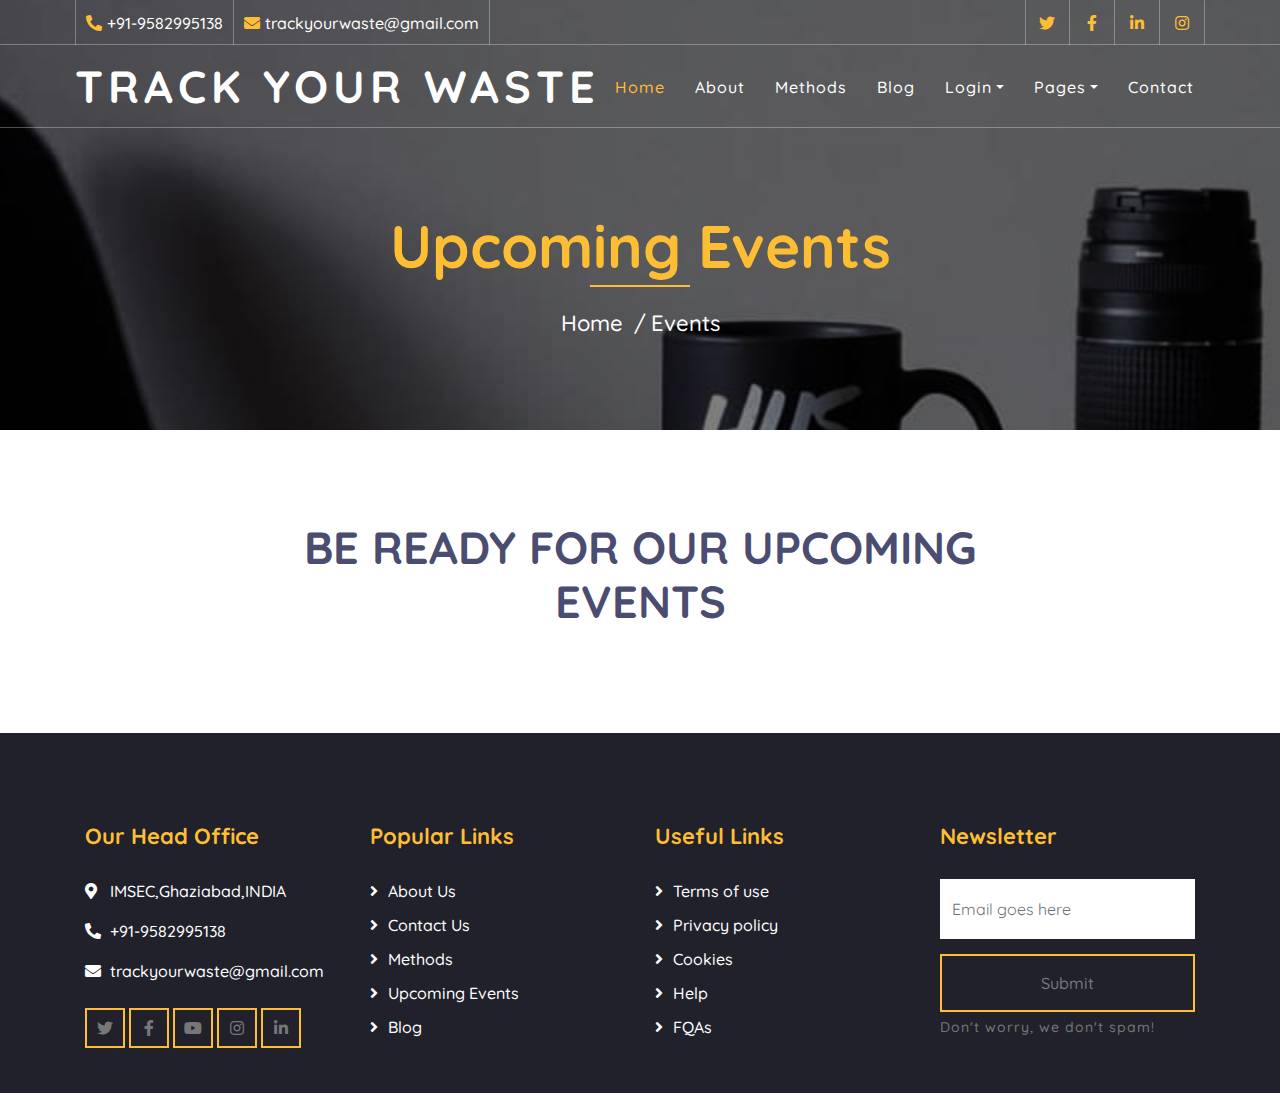
<file: event.html>
<!DOCTYPE html>
<html lang="en">
    <head>
        <meta charset="utf-8">
        <title>TRACK YOUR WASTE</title>
        <meta content="width=device-width, initial-scale=1.0" name="viewport">
        <meta content="Free Website Template" name="keywords">
        <meta content="Free Website Template" name="description">

        <!-- Favicon -->
        <link href="img/favicon.ico" rel="icon">

        <!-- Google Font -->
        <link href="https://fonts.googleapis.com/css2?family=Quicksand:wght@300;400;500;600;700&display=swap" rel="stylesheet">
        
        <!-- CSS Libraries -->
        <link href="https://stackpath.bootstrapcdn.com/bootstrap/4.4.1/css/bootstrap.min.css" rel="stylesheet">
        <link href="https://cdnjs.cloudflare.com/ajax/libs/font-awesome/5.10.0/css/all.min.css" rel="stylesheet">
        <link href="lib/flaticon/font/flaticon.css" rel="stylesheet">
        <link href="lib/animate/animate.min.css" rel="stylesheet">
        <link href="lib/owlcarousel/assets/owl.carousel.min.css" rel="stylesheet">

        <!-- Template Stylesheet -->
        <link href="css/style.css" rel="stylesheet">
    </head>

    <body>
        <!-- Top Bar Start -->
        <div class="top-bar d-none d-md-block">
            <div class="container-fluid">
                <div class="row">
                    <div class="col-md-8">
                        <div class="top-bar-left">
                            <div class="text">
                                <i class="fa fa-phone-alt"></i>
                                <p>+91-9582995138</p>
                            </div>
                            <div class="text">
                                <i class="fa fa-envelope"></i>
                                <p>trackyourwaste@gmail.com</p>
                            </div>
                        </div>
                    </div>
                    <div class="col-md-4">
                        <div class="top-bar-right">
                            <div class="social">
                                <a href=""><i class="fab fa-twitter"></i></a>
                                <a href=""><i class="fab fa-facebook-f"></i></a>
                                <a href=""><i class="fab fa-linkedin-in"></i></a>
                                <a href=""><i class="fab fa-instagram"></i></a>
                            </div>
                        </div>
                    </div>
                </div>
            </div>
        </div>
        <!-- Top Bar End -->

        <!-- Nav Bar Start -->
        <div class="navbar navbar-expand-lg bg-dark navbar-dark">
            <div class="container-fluid">
                <a href="index.html" class="navbar-brand">TRACK YOUR WASTE</a>
                <button type="button" class="navbar-toggler" data-toggle="collapse" data-target="#navbarCollapse">
                    <span class="navbar-toggler-icon"></span>
                </button>
                <div class="collapse navbar-collapse justify-content-between" id="navbarCollapse">
                    <div class="navbar-nav ml-auto">
                        <a href="index.html" class="nav-item nav-link active">Home</a>
                        <a href="about.html" class="nav-item nav-link">About</a>
                        <a href="causes.html" class="nav-item nav-link">Methods</a>
                        <a href="blog.html" class="nav-item nav-link">Blog</a>
                        <div class="nav-item dropdown">
                            <a href="#" class="nav-link dropdown-toggle" data-toggle="dropdown">Login</a>
                            <div class="dropdown-menu">
                                <a href="login.html" class="dropdown-item">Login</a>
                                <a href="register.html" class="dropdown-item">Register Yourself</a>
                            </div>
                        </div>
                        <div class="nav-item dropdown">
                            <a href="#" class="nav-link dropdown-toggle" data-toggle="dropdown">Pages</a>
                            <div class="dropdown-menu">
                                <a href="service.html" class="dropdown-item">What We Do</a>
                                <a href="event.html" class="dropdown-item">Events</a>
                                <a href="team.html" class="dropdown-item">Meet The Team</a>
                            </div>
                        </div>
                        <a href="contact.html" class="nav-item nav-link">Contact</a>
                    </div>
                </div>
            </div>
        </div>
        <!-- Nav Bar End -->
        
        
        <!-- Page Header Start -->
        <div class="page-header">
            <div class="container">
                <div class="row">
                    <div class="col-12">
                        <h2>Upcoming Events</h2>
                    </div>
                    <div class="col-12">
                        <a href="">Home</a>
                        <a href="">Events</a>
                    </div>
                </div>
            </div>
        </div>
        <!-- Page Header End -->
        
        
        <!-- Event Start -->
        <div class="event">
            <div class="container">
                <div class="section-header text-center">
                
                    <h2>BE READY FOR OUR UPCOMING EVENTS</h2>
                </div>
            </div>
        </div>


        <!-- Footer Start -->
        <div class="footer">
            <div class="container">
                <div class="row">
                    <div class="col-lg-3 col-md-6">
                        <div class="footer-contact">
                            <h2>Our Head Office</h2>
                            <p><i class="fa fa-map-marker-alt"></i>IMSEC,Ghaziabad,INDIA</p>
                            <p><i class="fa fa-phone-alt"></i>+91-9582995138</p>
                            <p><i class="fa fa-envelope"></i>trackyourwaste@gmail.com</p>
                            <div class="footer-social">
                                <a class="btn btn-custom" href="https://freewebsitecode.com"><i class="fab fa-twitter"></i></a>
                                <a class="btn btn-custom" href="https://facebook.com/freewebsitecode"><i class="fab fa-facebook-f"></i></a>
                                <a class="btn btn-custom" href="https://www.youtube.com/channel/UC9HlQRmKgG3jeVD_fBxj1Pw/videos"><i class="fab fa-youtube"></i></a>
                                <a class="btn btn-custom" href="https://freewebsitecode.com"><i class="fab fa-instagram"></i></a>
                                <a class="btn btn-custom" href="https://freewebsitecode.com"><i class="fab fa-linkedin-in"></i></a>
                            </div>
                        </div>
                    </div>
                    <div class="col-lg-3 col-md-6">
                        <div class="footer-link">
                            <h2>Popular Links</h2>
                            <a href="">About Us</a>
                            <a href="">Contact Us</a>
                            <a href="">Methods</a>
                            <a href="">Upcoming Events</a>
                            <a href="">Blog</a>
                        </div>
                    </div>
                    <div class="col-lg-3 col-md-6">
                        <div class="footer-link">
                            <h2>Useful Links</h2>
                            <a href="">Terms of use</a>
                            <a href="">Privacy policy</a>
                            <a href="">Cookies</a>
                            <a href="">Help</a>
                            <a href="">FQAs</a>
                        </div>
                    </div>
                    <div class="col-lg-3 col-md-6">
                        <div class="footer-newsletter">
                            <h2>Newsletter</h2>
                            <form>
                                <input class="form-control" type="email" placeholder="Email goes here">
                                <button class="btn btn-custom">Submit</button>
                                <label>Don't worry, we don't spam!</label>
                            </form>
                        </div>
                    </div>
                </div>
            </div>
        </div>
        <!-- Footer End -->

        <!-- Back to top button -->
        <a href="#" class="back-to-top"><i class="fa fa-chevron-up"></i></a>
        
        <!-- Pre Loader -->
        <div id="loader" class="show">
            <div class="loader"></div>
        </div>

        <!-- JavaScript Libraries -->
        <script src="https://code.jquery.com/jquery-3.4.1.min.js"></script>
        <script src="https://stackpath.bootstrapcdn.com/bootstrap/4.4.1/js/bootstrap.bundle.min.js"></script>
        <script src="lib/easing/easing.min.js"></script>
        <script src="lib/owlcarousel/owl.carousel.min.js"></script>
        <script src="lib/waypoints/waypoints.min.js"></script>
        <script src="lib/counterup/counterup.min.js"></script>
        <script src="lib/parallax/parallax.min.js"></script>
        
        <!-- Contact Javascript File -->
        <script src="mail/jqBootstrapValidation.min.js"></script>
        <script src="mail/contact.js"></script>

        <!-- Template Javascript -->
        <script src="js/main.js"></script>
    </body>
</html>
</file>
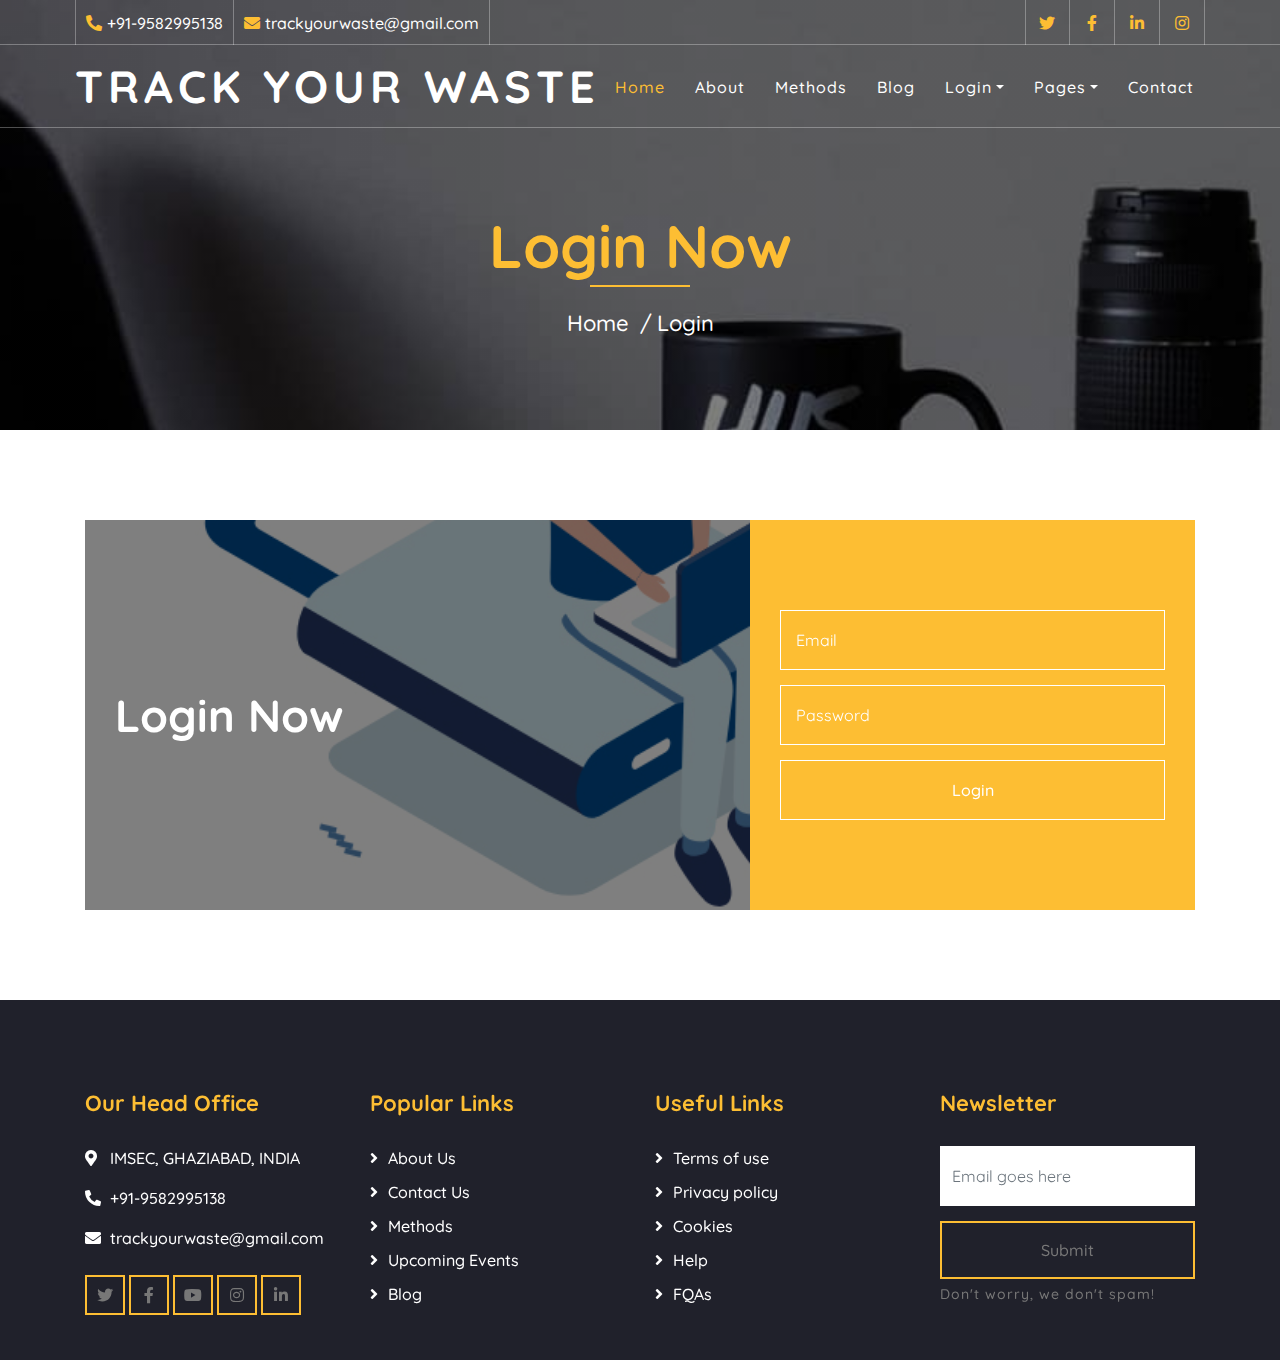
<file: login.html>
<!DOCTYPE html>
<html lang="en">
    <head>
        <meta charset="utf-8">
        <title>Track Your Waste</title>
        <meta content="width=device-width, initial-scale=1.0" name="viewport">
        <meta content="Free Website Template" name="keywords">
        <meta content="Free Website Template" name="description">

        <!-- Favicon -->
        <link href="img/favicon.ico" rel="icon">

        <!-- Google Font -->
        <link href="https://fonts.googleapis.com/css2?family=Quicksand:wght@300;400;500;600;700&display=swap" rel="stylesheet">
        
        <!-- CSS Libraries -->
        <link href="https://stackpath.bootstrapcdn.com/bootstrap/4.4.1/css/bootstrap.min.css" rel="stylesheet">
        <link href="https://cdnjs.cloudflare.com/ajax/libs/font-awesome/5.10.0/css/all.min.css" rel="stylesheet">
        <link href="lib/flaticon/font/flaticon.css" rel="stylesheet">
        <link href="lib/animate/animate.min.css" rel="stylesheet">
        <link href="lib/owlcarousel/assets/owl.carousel.min.css" rel="stylesheet">

        <!-- Template Stylesheet -->
        <link href="css/style.css" rel="stylesheet">
    </head>

    <body>
        <!-- Top Bar Start -->
        <div class="top-bar d-none d-md-block">
            <div class="container-fluid">
                <div class="row">
                    <div class="col-md-8">
                        <div class="top-bar-left">
                            <div class="text">
                                <i class="fa fa-phone-alt"></i>
                                <p>+91-9582995138</p>
                            </div>
                            <div class="text">
                                <i class="fa fa-envelope"></i>
                                <p>trackyourwaste@gmail.com</p>
                            </div>
                        </div>
                    </div>
                    <div class="col-md-4">
                        <div class="top-bar-right">
                            <div class="social">
                                <a href=""><i class="fab fa-twitter"></i></a>
                                <a href=""><i class="fab fa-facebook-f"></i></a>
                                <a href=""><i class="fab fa-linkedin-in"></i></a>
                                <a href=""><i class="fab fa-instagram"></i></a>
                            </div>
                        </div>
                    </div>
                </div>
            </div>
        </div>
        <!-- Top Bar End -->

        <!-- Nav Bar Start -->
        <div class="navbar navbar-expand-lg bg-dark navbar-dark">
            <div class="container-fluid">
                <a href="index.html" class="navbar-brand">Track Your Waste</a>
                <button type="button" class="navbar-toggler" data-toggle="collapse" data-target="#navbarCollapse">
                    <span class="navbar-toggler-icon"></span>
                </button>
                <div class="collapse navbar-collapse justify-content-between" id="navbarCollapse">
                    <div class="navbar-nav ml-auto">
                        <a href="index.html" class="nav-item nav-link active">Home</a>
                        <a href="about.html" class="nav-item nav-link">About</a>
                        <a href="causes.html" class="nav-item nav-link">Methods</a>
                        <a href="blog.html" class="nav-item nav-link">Blog</a>
                        <div class="nav-item dropdown">
                            <a href="#" class="nav-link dropdown-toggle" data-toggle="dropdown">Login</a>
                            <div class="dropdown-menu">
                                <a href="login.html" class="dropdown-item">Login</a>
                                <a href="register.html" class="dropdown-item">Register Yourself</a>
                            </div>
                        </div>
                        <div class="nav-item dropdown">
                            <a href="#" class="nav-link dropdown-toggle" data-toggle="dropdown">Pages</a>
                            <div class="dropdown-menu">
                                <a href="service.html" class="dropdown-item">What We Do</a>
                                <a href="event.html" class="dropdown-item">Events</a>
                                <a href="team.html" class="dropdown-item">Meet The Team</a>
                            </div>
                        </div>
                        <a href="contact.html" class="nav-item nav-link">Contact</a>
                    </div>
                </div>
            </div>
        </div>
        <!-- Nav Bar End -->
        
        
        <!-- Page Header Start -->
        <div class="page-header">
            <div class="container">
                <div class="row">
                    <div class="col-12">
                        <h2>Login Now</h2>
                    </div>
                    <div class="col-12">
                        <a href="">Home</a>
                        <a href="">Login</a>
                    </div>
                </div>
            </div>
        </div>
        <!-- Page Header End -->
        
        
        <!-- Login Start -->
        <div class="container">
            <div class="donate" data-parallax="scroll" data-image-src="/img/Login.jpg">
                <div class="row align-items-center">
                    <div class="col-lg-7">
                        <div class="donate-content">
                            <div class="section-header">
                                <h2>Login Now</h2>
                            </div>
                            <div class="donate-text">
                            </div>
                        </div>
                    </div>
                    <div class="col-lg-5">
                        <div class="donate-form">
                            <form>
                                <div class="control-group">
                                    <input type="email" class="form-control" placeholder="Email" required="required" />
                                </div>
                                <div class="control-group">
                                    <input type="password" class="form-control" placeholder="Password" required="required" />
                                </div>
                                <div>
                                    <button class="btn btn-custom" type="submit">Login</button>
                                </div>
                            </form>
                        </div>
                    </div>
                </div>
            </div>
        </div>
        <!-- login End -->


        <!-- Footer Start -->
        <div class="footer">
            <div class="container">
                <div class="row">
                    <div class="col-lg-3 col-md-6">
                        <div class="footer-contact">
                            <h2>Our Head Office</h2>
                            <p><i class="fa fa-map-marker-alt"></i>IMSEC, GHAZIABAD, INDIA</p>
                            <p><i class="fa fa-phone-alt"></i>+91-9582995138</p>
                            <p><i class="fa fa-envelope"></i>trackyourwaste@gmail.com</p>
                            <div class="footer-social">
                                <a class="btn btn-custom" href="https://freewebsitecode.com"><i class="fab fa-twitter"></i></a>
                                <a class="btn btn-custom" href="https://facebook.com/freewebsitecode"><i class="fab fa-facebook-f"></i></a>
                                <a class="btn btn-custom" href="https://www.youtube.com/channel/UC9HlQRmKgG3jeVD_fBxj1Pw/videos"><i class="fab fa-youtube"></i></a>
                                <a class="btn btn-custom" href="https://freewebsitecode.com"><i class="fab fa-instagram"></i></a>
                                <a class="btn btn-custom" href="https://freewebsitecode.com"><i class="fab fa-linkedin-in"></i></a>
                            </div>
                        </div>
                    </div>
                    <div class="col-lg-3 col-md-6">
                        <div class="footer-link">
                            <h2>Popular Links</h2>
                            <a href="">About Us</a>
                            <a href="">Contact Us</a>
                            <a href="">Methods</a>
                            <a href="">Upcoming Events</a>
                            <a href="">Blog</a>
                        </div>
                    </div>
                    <div class="col-lg-3 col-md-6">
                        <div class="footer-link">
                            <h2>Useful Links</h2>
                            <a href="">Terms of use</a>
                            <a href="">Privacy policy</a>
                            <a href="">Cookies</a>
                            <a href="">Help</a>
                            <a href="">FQAs</a>
                        </div>
                    </div>
                    <div class="col-lg-3 col-md-6">
                        <div class="footer-newsletter">
                            <h2>Newsletter</h2>
                            <form>
                                <input class="form-control" placeholder="Email goes here">
                                <button class="btn btn-custom">Submit</button>
                                <label>Don't worry, we don't spam!</label>
                            </form>
                        </div>
                    </div>
                </div>
            </div>
        </div>
        <!-- Footer End -->

        <!-- Back to top button -->
        <a href="#" class="back-to-top"><i class="fa fa-chevron-up"></i></a>
        
        <!-- Pre Loader -->
        <div id="loader" class="show">
            <div class="loader"></div>
        </div>

        <!-- JavaScript Libraries -->
        <script src="https://code.jquery.com/jquery-3.4.1.min.js"></script>
        <script src="https://stackpath.bootstrapcdn.com/bootstrap/4.4.1/js/bootstrap.bundle.min.js"></script>
        <script src="lib/easing/easing.min.js"></script>
        <script src="lib/owlcarousel/owl.carousel.min.js"></script>
        <script src="lib/waypoints/waypoints.min.js"></script>
        <script src="lib/counterup/counterup.min.js"></script>
        <script src="lib/parallax/parallax.min.js"></script>
        
        <!-- Contact Javascript File -->
        <script src="mail/jqBootstrapValidation.min.js"></script>
        <script src="mail/contact.js"></script>

        <!-- Template Javascript -->
        <script src="js/main.js"></script>
    </body>
</html>
</file>
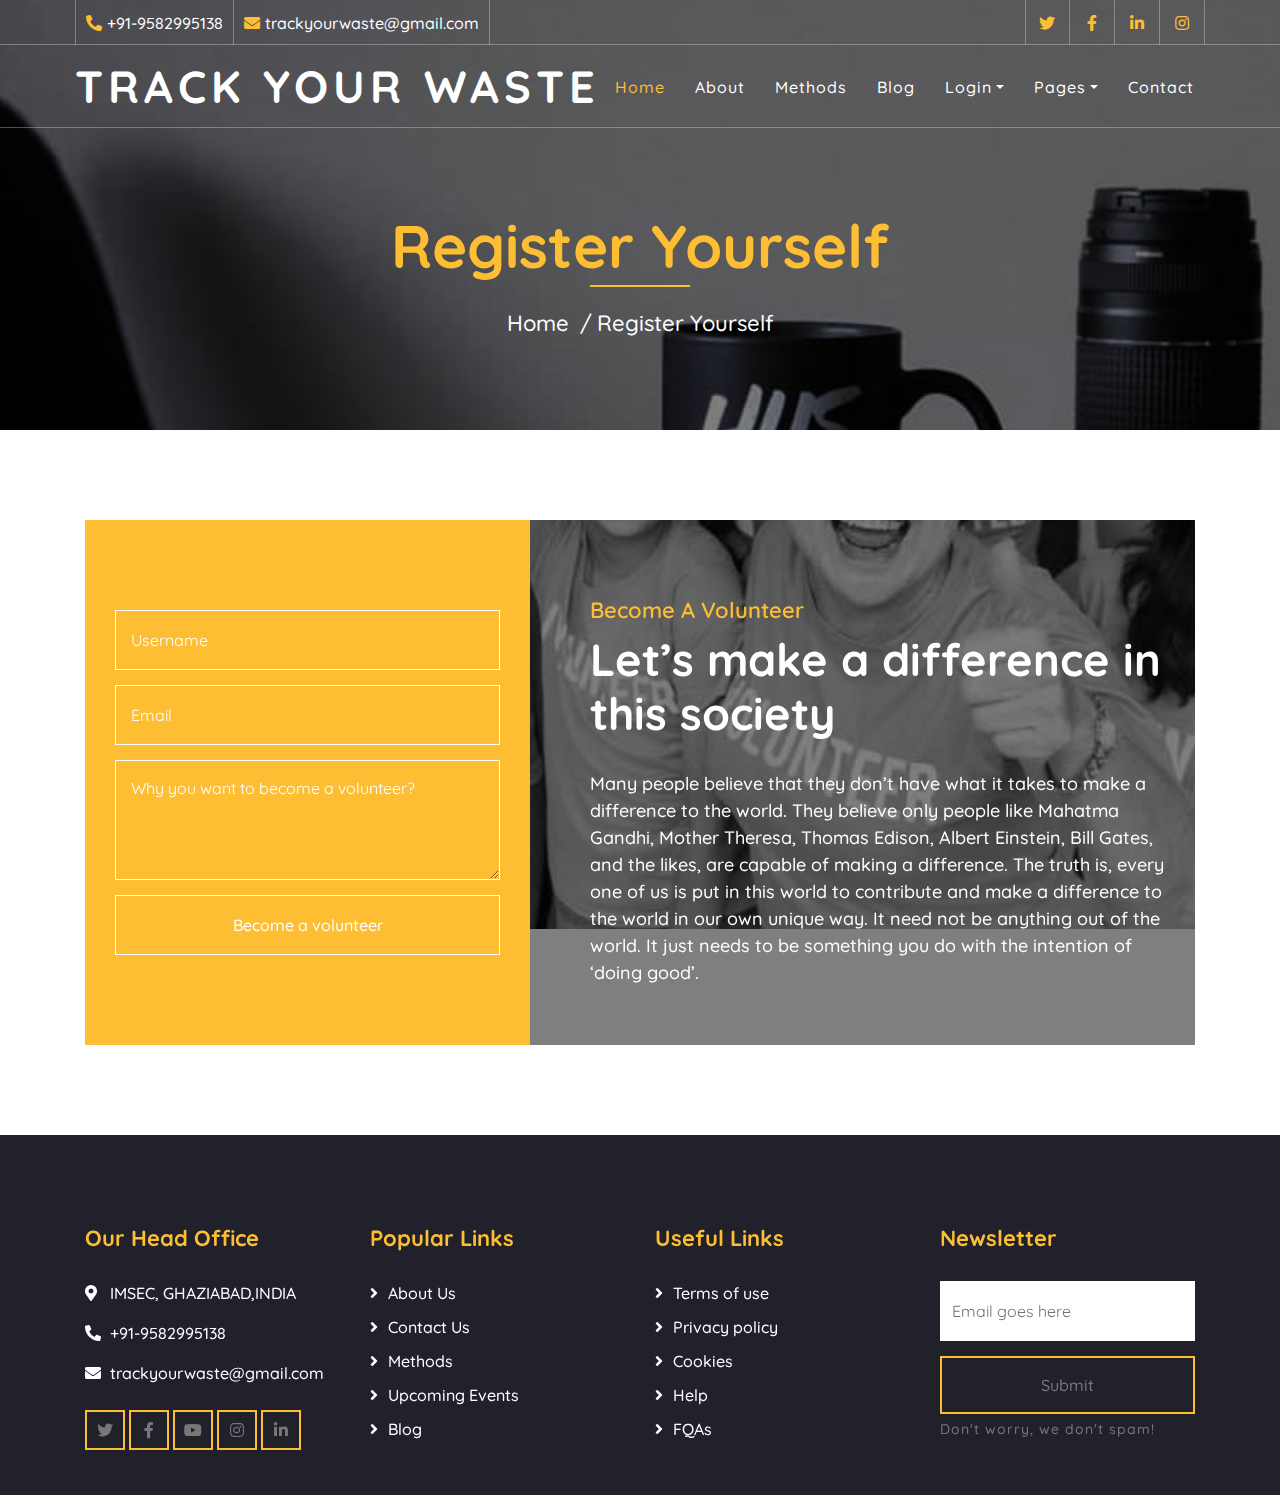
<file: register.html>
<!DOCTYPE html>
<html lang="en">
    <head>
        <meta charset="utf-8">
        <title>Track Your Waste</title>
        <meta content="width=device-width, initial-scale=1.0" name="viewport">
        <meta content="Free Website Template" name="keywords">
        <meta content="Free Website Template" name="description">

        <!-- Favicon -->
        <link href="img/favicon.ico" rel="icon">

        <!-- Google Font -->
        <link href="https://fonts.googleapis.com/css2?family=Quicksand:wght@300;400;500;600;700&display=swap" rel="stylesheet">
        
        <!-- CSS Libraries -->
        <link href="https://stackpath.bootstrapcdn.com/bootstrap/4.4.1/css/bootstrap.min.css" rel="stylesheet">
        <link href="https://cdnjs.cloudflare.com/ajax/libs/font-awesome/5.10.0/css/all.min.css" rel="stylesheet">
        <link href="lib/flaticon/font/flaticon.css" rel="stylesheet">
        <link href="lib/animate/animate.min.css" rel="stylesheet">
        <link href="lib/owlcarousel/assets/owl.carousel.min.css" rel="stylesheet">

        <!-- Template Stylesheet -->
        <link href="css/style.css" rel="stylesheet">
    </head>

    <body>
        <!-- Top Bar Start -->
        <div class="top-bar d-none d-md-block">
            <div class="container-fluid">
                <div class="row">
                    <div class="col-md-8">
                        <div class="top-bar-left">
                            <div class="text">
                                <i class="fa fa-phone-alt"></i>
                                <p>+91-9582995138</p>
                            </div>
                            <div class="text">
                                <i class="fa fa-envelope"></i>
                                <p>trackyourwaste@gmail.com</p>
                            </div>
                        </div>
                    </div>
                    <div class="col-md-4">
                        <div class="top-bar-right">
                            <div class="social">
                                <a href=""><i class="fab fa-twitter"></i></a>
                                <a href=""><i class="fab fa-facebook-f"></i></a>
                                <a href=""><i class="fab fa-linkedin-in"></i></a>
                                <a href=""><i class="fab fa-instagram"></i></a>
                            </div>
                        </div>
                    </div>
                </div>
            </div>
        </div>
        <!-- Top Bar End -->

        <!-- Nav Bar Start -->
        <div class="navbar navbar-expand-lg bg-dark navbar-dark">
            <div class="container-fluid">
                <a href="index.html" class="navbar-brand">Track Your Waste</a>
                <button type="button" class="navbar-toggler" data-toggle="collapse" data-target="#navbarCollapse">
                    <span class="navbar-toggler-icon"></span>
                </button>
                <div class="collapse navbar-collapse justify-content-between" id="navbarCollapse">
                    <div class="navbar-nav ml-auto">
                        <a href="index.html" class="nav-item nav-link active">Home</a>
                        <a href="about.html" class="nav-item nav-link">About</a>
                        <a href="causes.html" class="nav-item nav-link">Methods</a>
                        <a href="blog.html" class="nav-item nav-link">Blog</a>
                        <div class="nav-item dropdown">
                            <a href="#" class="nav-link dropdown-toggle" data-toggle="dropdown">Login</a>
                            <div class="dropdown-menu">
                                <a href="login.html" class="dropdown-item">Login</a>
                                <a href="register.html" class="dropdown-item">Register Yourself</a>
                            </div>
                        </div>
                        <div class="nav-item dropdown">
                            <a href="#" class="nav-link dropdown-toggle" data-toggle="dropdown">Pages</a>
                            <div class="dropdown-menu">
                                <a href="service.html" class="dropdown-item">What We Do</a>
                                <a href="event.html" class="dropdown-item">Events</a>
                                <a href="team.html" class="dropdown-item">Meet The Team</a>
                            </div>
                        </div>
                        <a href="contact.html" class="nav-item nav-link">Contact</a>
                    </div>
                </div>
            </div>
        </div>
        <!-- Nav Bar End -->
        
        
        <!-- Page Header Start -->
        <div class="page-header">
            <div class="container">
                <div class="row">
                    <div class="col-12">
                        <h2>Register Yourself</h2>
                    </div>
                    <div class="col-12">
                        <a href="">Home</a>
                        <a href="">Register Yourself</a>
                    </div>
                </div>
            </div>
        </div>
        <!-- Page Header End -->
        
        
        <!-- Volunteer Start -->
        <div class="container">
            <div class="volunteer" data-parallax="scroll" data-image-src="img/volunteer.jpg">
                <div class="row align-items-center">
                    <div class="col-lg-5">
                        <div class="volunteer-form">
                            <form>
                                <div class="control-group">
                                    <input type="text" class="form-control" placeholder="Username" required="required" />
                                </div>
                                <div class="control-group">
                                    <input type="email" class="form-control" placeholder="Email" required="required" />
                                </div>
                                <div class="control-group">
                                    <textarea class="form-control" placeholder="Why you want to become a volunteer?" required="required"></textarea>
                                </div>
                                <div>
                                    <button class="btn btn-custom" type="submit">Become a volunteer</button>
                                </div>
                            </form>
                        </div>
                    </div>
                    <div class="col-lg-7">
                        <div class="volunteer-content">
                            <div class="section-header">
                                <p>Become A Volunteer</p>
                                <h2>Let’s make a difference in this society</h2>
                            </div>
                            <div class="volunteer-text">
                                <p>
                                    Many people believe that they don’t have what it takes to make a difference to the world. They believe only people like Mahatma Gandhi, Mother Theresa, Thomas Edison, Albert Einstein, Bill Gates, and the likes, are capable of making a difference. The truth is, every one of us is put in this world to contribute and make a difference to the world in our own unique way. It need not be anything out of the world. It just needs to be something you do with the intention of ‘doing good’.
                                </p>
                            </div>
                        </div>
                    </div>
                </div>
            </div>
        </div>
        <!-- Volunteer End -->


        <!-- Footer Start -->
        <div class="footer">
            <div class="container">
                <div class="row">
                    <div class="col-lg-3 col-md-6">
                        <div class="footer-contact">
                            <h2>Our Head Office</h2>
                            <p><i class="fa fa-map-marker-alt"></i>IMSEC, GHAZIABAD,INDIA</p>
                            <p><i class="fa fa-phone-alt"></i>+91-9582995138</p>
                            <p><i class="fa fa-envelope"></i>trackyourwaste@gmail.com</p>
                            <div class="footer-social">
                                <a class="btn btn-custom" href="https://freewebsitecode.com"><i class="fab fa-twitter"></i></a>
                                <a class="btn btn-custom" href="https://facebook.com/freewebsitecode"><i class="fab fa-facebook-f"></i></a>
                                <a class="btn btn-custom" href="https://www.youtube.com/channel/UC9HlQRmKgG3jeVD_fBxj1Pw/videos"><i class="fab fa-youtube"></i></a>
                                <a class="btn btn-custom" href="https://freewebsitecode.com"><i class="fab fa-instagram"></i></a>
                                <a class="btn btn-custom" href="https://freewebsitecode.com"><i class="fab fa-linkedin-in"></i></a>
                            </div>
                        </div>
                    </div>
                    <div class="col-lg-3 col-md-6">
                        <div class="footer-link">
                            <h2>Popular Links</h2>
                            <a href="">About Us</a>
                            <a href="">Contact Us</a>
                            <a href="">Methods</a>
                            <a href="">Upcoming Events</a>
                            <a href="">Blog</a>
                        </div>
                    </div>
                    <div class="col-lg-3 col-md-6">
                        <div class="footer-link">
                            <h2>Useful Links</h2>
                            <a href="">Terms of use</a>
                            <a href="">Privacy policy</a>
                            <a href="">Cookies</a>
                            <a href="">Help</a>
                            <a href="">FQAs</a>
                        </div>
                    </div>
                    <div class="col-lg-3 col-md-6">
                        <div class="footer-newsletter">
                            <h2>Newsletter</h2>
                            <form>
                                <input class="form-control" type="email" placeholder="Email goes here">
                                <button class="btn btn-custom">Submit</button>
                                <label>Don't worry, we don't spam!</label>
                            </form>
                        </div>
                    </div>
                </div>
            </div>
        </div>
        <!-- Footer End -->

        <!-- Back to top button -->
        <a href="#" class="back-to-top"><i class="fa fa-chevron-up"></i></a>
        
        <!-- Pre Loader -->
        <div id="loader" class="show">
            <div class="loader"></div>
        </div>

        <!-- JavaScript Libraries -->
        <script src="https://code.jquery.com/jquery-3.4.1.min.js"></script>
        <script src="https://stackpath.bootstrapcdn.com/bootstrap/4.4.1/js/bootstrap.bundle.min.js"></script>
        <script src="lib/easing/easing.min.js"></script>
        <script src="lib/owlcarousel/owl.carousel.min.js"></script>
        <script src="lib/waypoints/waypoints.min.js"></script>
        <script src="lib/counterup/counterup.min.js"></script>
        <script src="lib/parallax/parallax.min.js"></script>
        
        <!-- Contact Javascript File -->
        <script src="mail/jqBootstrapValidation.min.js"></script>
        <script src="mail/contact.js"></script>

        <!-- Template Javascript -->
        <script src="js/main.js"></script>
    </body>
</html>
</file>
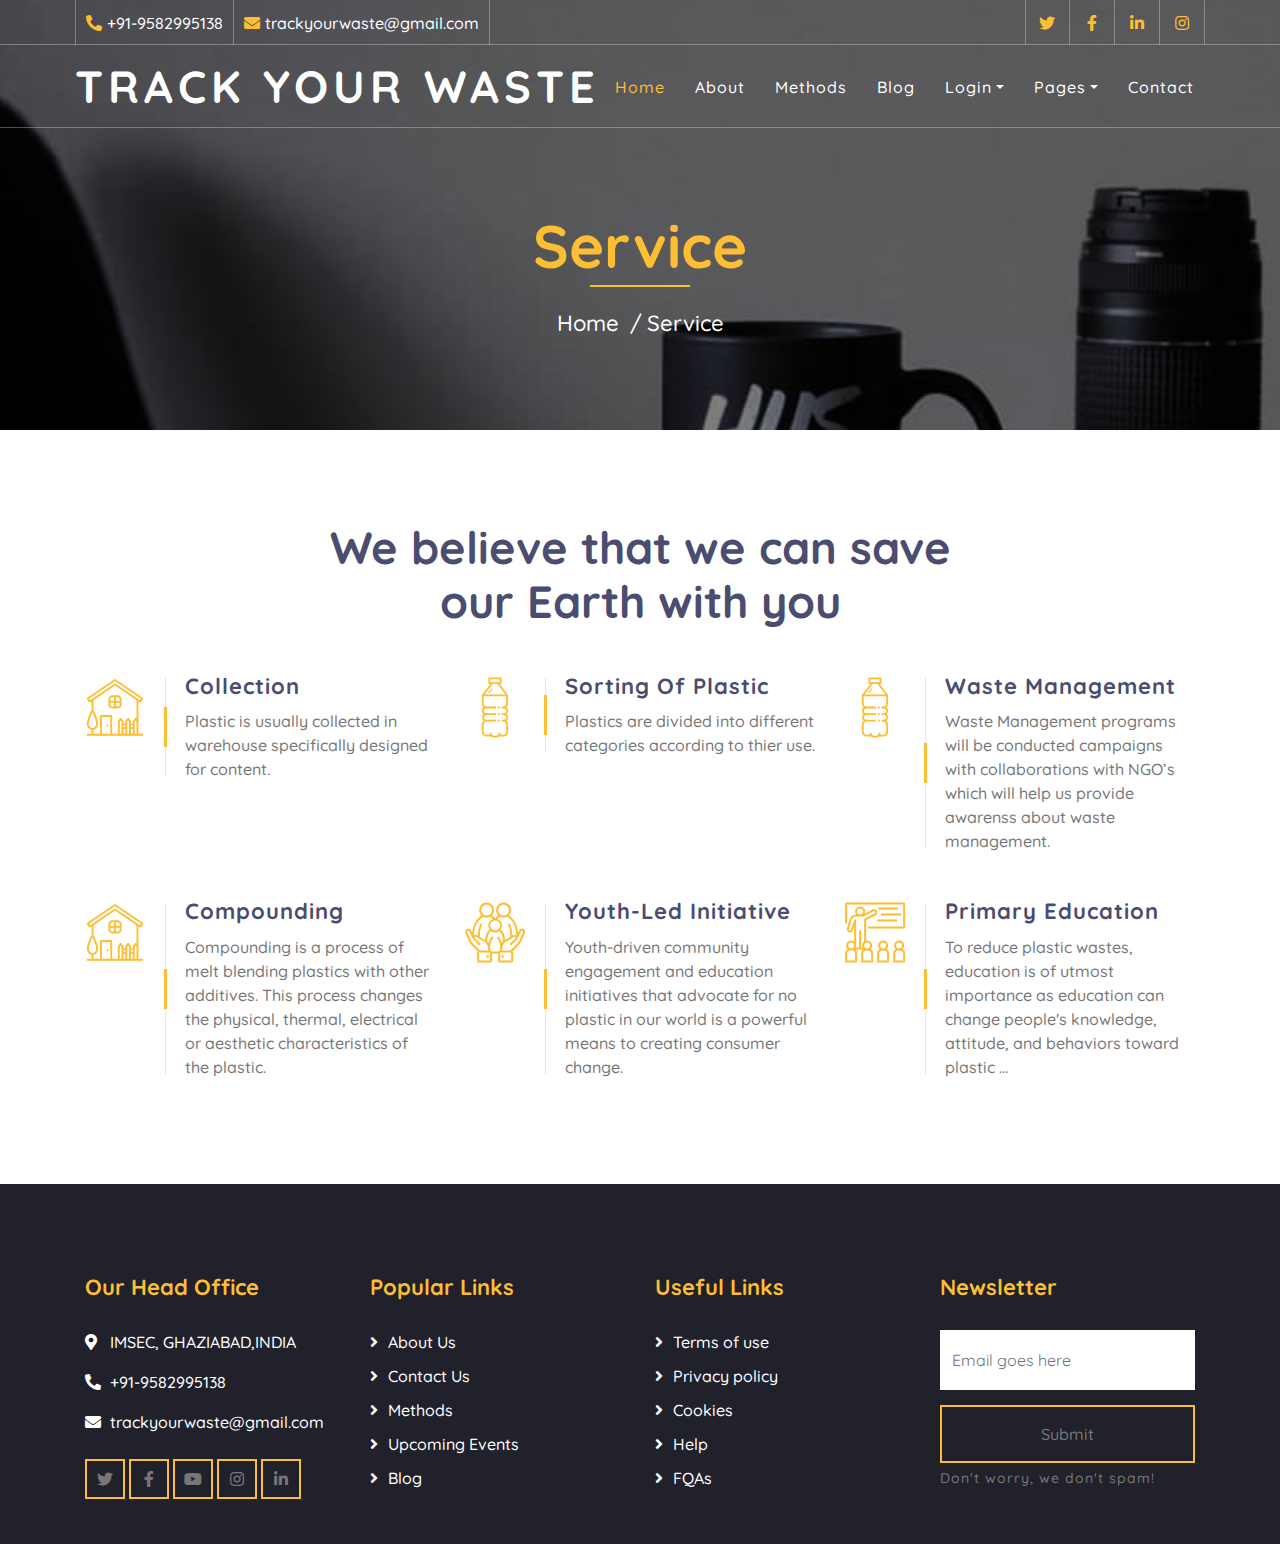
<file: service.html>
<!DOCTYPE html>
<html lang="en">
    <head>
        <meta charset="utf-8">
        <title>Track Your Waste</title>
        <meta content="width=device-width, initial-scale=1.0" name="viewport">
        <meta content="Free Website Template" name="keywords">
        <meta content="Free Website Template" name="description">

        <!-- Favicon -->
        <link href="img/favicon.ico" rel="icon">

        <!-- Google Font -->
        <link href="https://fonts.googleapis.com/css2?family=Quicksand:wght@300;400;500;600;700&display=swap" rel="stylesheet">
        
        <!-- CSS Libraries -->
        <link href="https://stackpath.bootstrapcdn.com/bootstrap/4.4.1/css/bootstrap.min.css" rel="stylesheet">
        <link href="https://cdnjs.cloudflare.com/ajax/libs/font-awesome/5.10.0/css/all.min.css" rel="stylesheet">
        <link href="lib/flaticon/font/flaticon.css" rel="stylesheet">
        <link href="lib/animate/animate.min.css" rel="stylesheet">
        <link href="lib/owlcarousel/assets/owl.carousel.min.css" rel="stylesheet">

        <!-- Template Stylesheet -->
        <link href="css/style.css" rel="stylesheet">
    </head>

    <body>
        <!-- Top Bar Start -->
        <div class="top-bar d-none d-md-block">
            <div class="container-fluid">
                <div class="row">
                    <div class="col-md-8">
                        <div class="top-bar-left">
                            <div class="text">
                                <i class="fa fa-phone-alt"></i>
                                <p>+91-9582995138</p>
                            </div>
                            <div class="text">
                                <i class="fa fa-envelope"></i>
                                <p>trackyourwaste@gmail.com</p>
                            </div>
                        </div>
                    </div>
                    <div class="col-md-4">
                        <div class="top-bar-right">
                            <div class="social">
                                <a href=""><i class="fab fa-twitter"></i></a>
                                <a href=""><i class="fab fa-facebook-f"></i></a>
                                <a href=""><i class="fab fa-linkedin-in"></i></a>
                                <a href=""><i class="fab fa-instagram"></i></a>
                            </div>
                        </div>
                    </div>
                </div>
            </div>
        </div>
        <!-- Top Bar End -->

        <!-- Nav Bar Start -->
        <div class="navbar navbar-expand-lg bg-dark navbar-dark">
            <div class="container-fluid">
                <a href="index.html" class="navbar-brand">Track Your Waste</a>
                <button type="button" class="navbar-toggler" data-toggle="collapse" data-target="#navbarCollapse">
                    <span class="navbar-toggler-icon"></span>
                </button>
                <div class="collapse navbar-collapse justify-content-between" id="navbarCollapse">
                    <div class="navbar-nav ml-auto">
                        <a href="index.html" class="nav-item nav-link active">Home</a>
                        <a href="about.html" class="nav-item nav-link">About</a>
                        <a href="causes.html" class="nav-item nav-link">Methods</a>
                        <a href="blog.html" class="nav-item nav-link">Blog</a>
                        <div class="nav-item dropdown">
                            <a href="#" class="nav-link dropdown-toggle" data-toggle="dropdown">Login</a>
                            <div class="dropdown-menu">
                                <a href="login.html" class="dropdown-item">Login</a>
                                <a href="register.html" class="dropdown-item">Register Yourself</a>
                            </div>
                        </div>
                        <div class="nav-item dropdown">
                            <a href="#" class="nav-link dropdown-toggle" data-toggle="dropdown">Pages</a>
                            <div class="dropdown-menu">
                                <a href="service.html" class="dropdown-item">What We Do</a>
                                <a href="event.html" class="dropdown-item">Events</a>
                                <a href="team.html" class="dropdown-item">Meet The Team</a>
                            </div>
                        </div>
                        <a href="contact.html" class="nav-item nav-link">Contact</a>
                    </div>
                </div>
            </div>
        </div>
        <!-- Nav Bar End -->
        
        
        <!-- Page Header Start -->
        <div class="page-header">
            <div class="container">
                <div class="row">
                    <div class="col-12">
                        <h2>Service</h2>
                    </div>
                    <div class="col-12">
                        <a href="">Home</a>
                        <a href="">Service</a>
                    </div>
                </div>
            </div>
        </div>
        <!-- Page Header End -->
        
        
         <!-- Service Start -->
         <div class="service">
             <div class="container">
                 <div class="section-header text-center">
                 
                     <h2>We believe that we can save our Earth with you</h2>
                 </div>
                 <div class="row">
                     <div class="col-lg-4 col-md-6">
                         <div class="service-item">
                             <div class="service-icon">
                                 <i class="flaticon-home"></i>
                             </div>
                             <div class="service-text">
                                 <h3>Collection</h3>
                                 <p>Plastic is usually collected in warehouse specifically designed for content.</p>
                             </div>
                         </div>
                     </div>
                     <div class="col-lg-4 col-md-6">
                         <div class="service-item">
                             <div class="service-icon">
                                 <i class="flaticon-water"></i>
                             </div>
                             <div class="service-text">
                                 <h3>Sorting Of Plastic</h3>
                                 <p>Plastics are divided into different categories according to thier use.</p>
                             </div>
                         </div>
                     </div>
                     <div class="col-lg-4 col-md-6">
                         <div class="service-item">
                             <div class="service-icon">
                                 <i class="flaticon-water"></i>
                             </div>
                             <div class="service-text">
                                 <h3>Waste Management</h3>
                                 <p>Waste Management programs will be conducted campaigns with collaborations with NGO’s which will help us provide awarenss about waste management.</p>
                             </div>
                         </div>
                     </div>
                     <div class="col-lg-4 col-md-6">
                         <div class="service-item">
                             <div class="service-icon">
                                 <i class="flaticon-home"></i>
                             </div>
                             <div class="service-text">
                                 <h3>Compounding</h3>
                                 <p>Compounding is a process of melt blending plastics with other additives. This process changes the physical, thermal, electrical or aesthetic characteristics of the plastic.</p>
                             </div>
                         </div>
                     </div>
                     <div class="col-lg-4 col-md-6">
                         <div class="service-item">
                             <div class="service-icon">
                                 <i class="flaticon-social-care"></i>
                             </div>
                             <div class="service-text">
                                 <h3>Youth-Led Initiative</h3>
                                 <p>Youth-driven community engagement and education initiatives that advocate for no plastic in our world is a powerful means to creating consumer change.</p>
                             </div>
                         </div>
                     </div>
                     <div class="col-lg-4 col-md-6">
                         <div class="service-item">
                             <div class="service-icon">
                                 <i class="flaticon-education"></i>
                             </div>
                             <div class="service-text">
                                 <h3>Primary Education</h3>
                                 <p> To reduce plastic wastes, education is of utmost importance as education can change people's knowledge, attitude, and behaviors toward plastic ...</p>
                             </div>
                         </div>
                     </div>
                 </div>
             </div>
         </div>
         <!-- Service End -->
        <!-- Footer Start -->
        <div class="footer">
            <div class="container">
                <div class="row">
                    <div class="col-lg-3 col-md-6">
                        <div class="footer-contact">
                            <h2>Our Head Office</h2>
                            <p><i class="fa fa-map-marker-alt"></i>IMSEC, GHAZIABAD,INDIA</p>
                            <p><i class="fa fa-phone-alt"></i>+91-9582995138</p>
                            <p><i class="fa fa-envelope"></i>trackyourwaste@gmail.com</p>
                            <div class="footer-social">
                                <a class="btn btn-custom" href="https://freewebsitecode.com"><i class="fab fa-twitter"></i></a>
                                <a class="btn btn-custom" href="https://facebook.com/freewebsitecode"><i class="fab fa-facebook-f"></i></a>
                                <a class="btn btn-custom" href="https://www.youtube.com/channel/UC9HlQRmKgG3jeVD_fBxj1Pw/videos"><i class="fab fa-youtube"></i></a>
                                <a class="btn btn-custom" href="https://freewebsitecode.com"><i class="fab fa-instagram"></i></a>
                                <a class="btn btn-custom" href="https://freewebsitecode.com"><i class="fab fa-linkedin-in"></i></a>
                            </div>
                        </div>
                    </div>
                    <div class="col-lg-3 col-md-6">
                        <div class="footer-link">
                            <h2>Popular Links</h2>
                            <a href="">About Us</a>
                            <a href="">Contact Us</a>
                            <a href="">Methods</a>
                            <a href="">Upcoming Events</a>
                            <a href="">Blog</a>
                        </div>
                    </div>
                    <div class="col-lg-3 col-md-6">
                        <div class="footer-link">
                            <h2>Useful Links</h2>
                            <a href="">Terms of use</a>
                            <a href="">Privacy policy</a>
                            <a href="">Cookies</a>
                            <a href="">Help</a>
                            <a href="">FQAs</a>
                        </div>
                    </div>
                    <div class="col-lg-3 col-md-6">
                        <div class="footer-newsletter">
                            <h2>Newsletter</h2>
                            <form>
                                <input class="form-control" type="email" placeholder="Email goes here">
                                <button class="btn btn-custom">Submit</button>
                                <label>Don't worry, we don't spam!</label>
                            </form>
                        </div>
                    </div>
                </div>
            </div>
        </div>
        <!-- Footer End -->

        <!-- Back to top button -->
        <a href="#" class="back-to-top"><i class="fa fa-chevron-up"></i></a>
        
        <!-- Pre Loader -->
        <div id="loader" class="show">
            <div class="loader"></div>
        </div>

        <!-- JavaScript Libraries -->
        <script src="https://code.jquery.com/jquery-3.4.1.min.js"></script>
        <script src="https://stackpath.bootstrapcdn.com/bootstrap/4.4.1/js/bootstrap.bundle.min.js"></script>
        <script src="lib/easing/easing.min.js"></script>
        <script src="lib/owlcarousel/owl.carousel.min.js"></script>
        <script src="lib/waypoints/waypoints.min.js"></script>
        <script src="lib/counterup/counterup.min.js"></script>
        <script src="lib/parallax/parallax.min.js"></script>
        
        <!-- Contact Javascript File -->
        <script src="mail/jqBootstrapValidation.min.js"></script>
        <script src="mail/contact.js"></script>

        <!-- Template Javascript -->
        <script src="js/main.js"></script>
    </body>
</html>
</file>
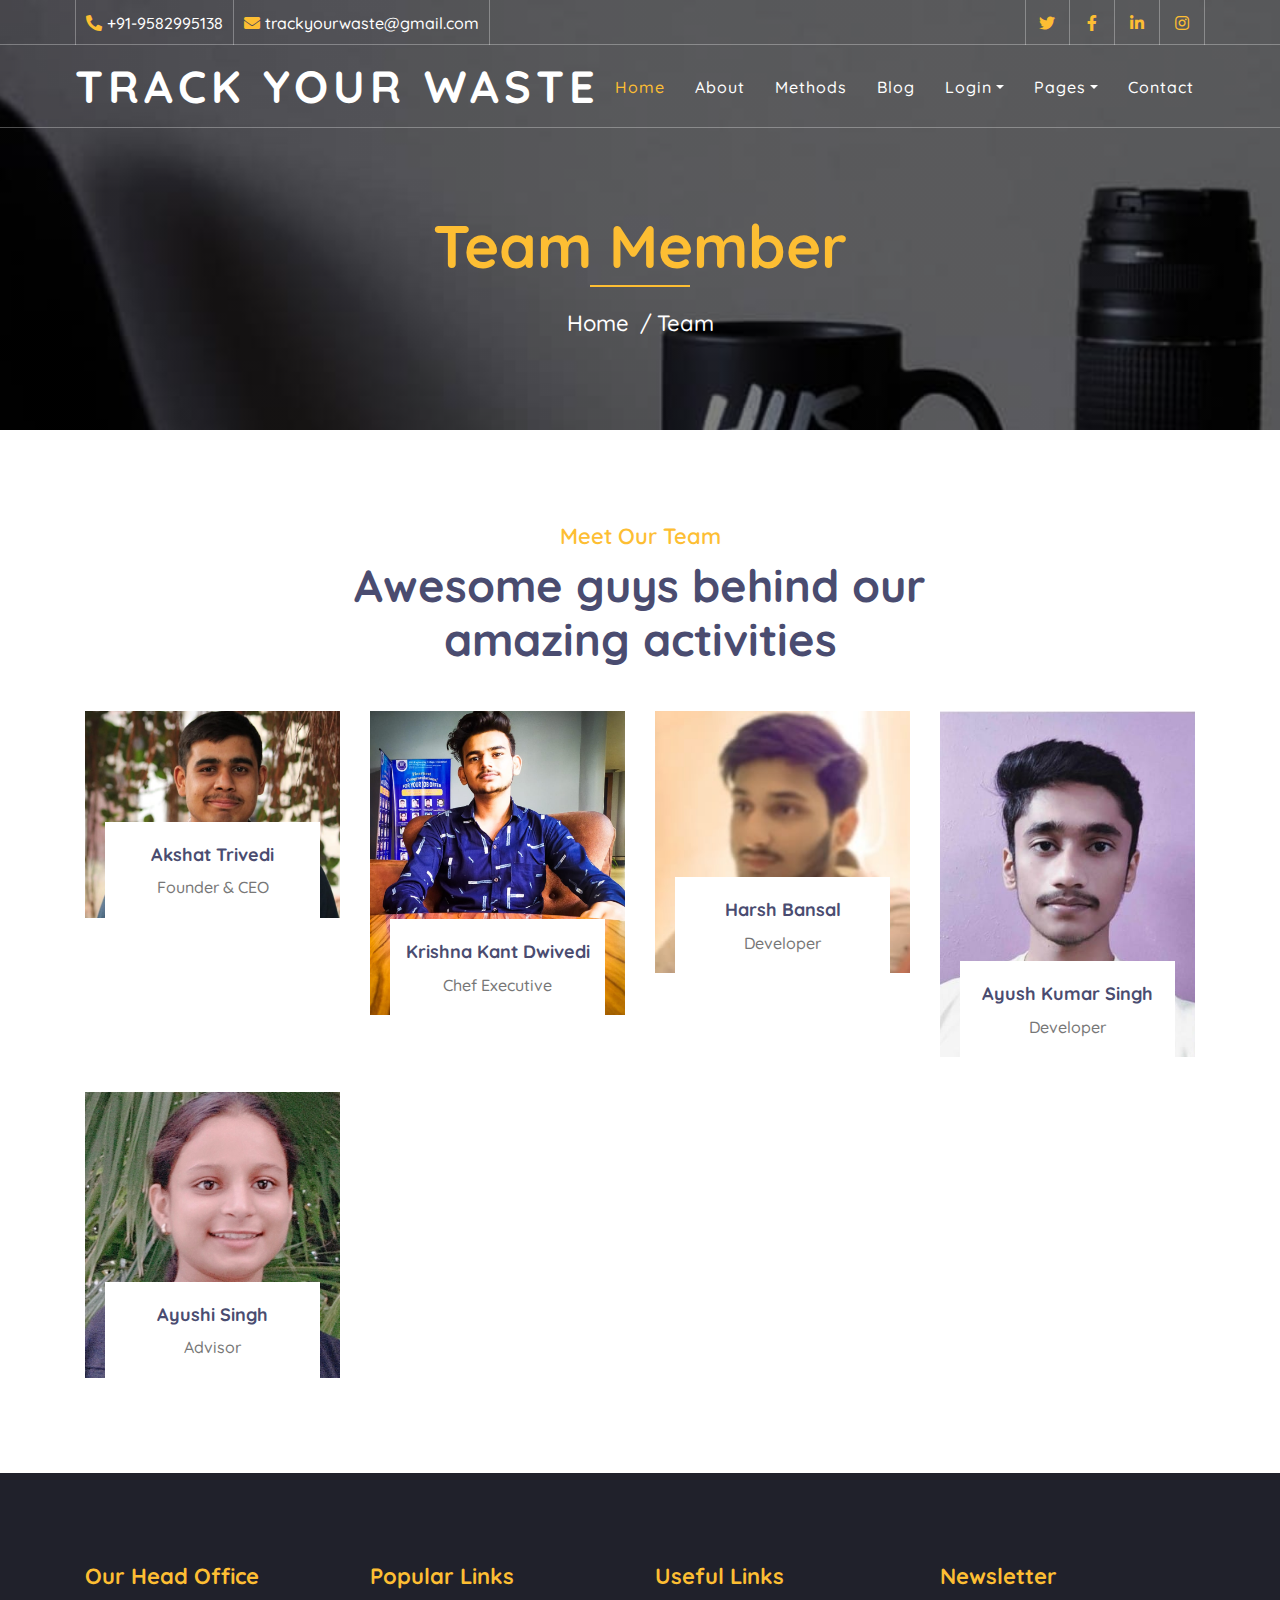
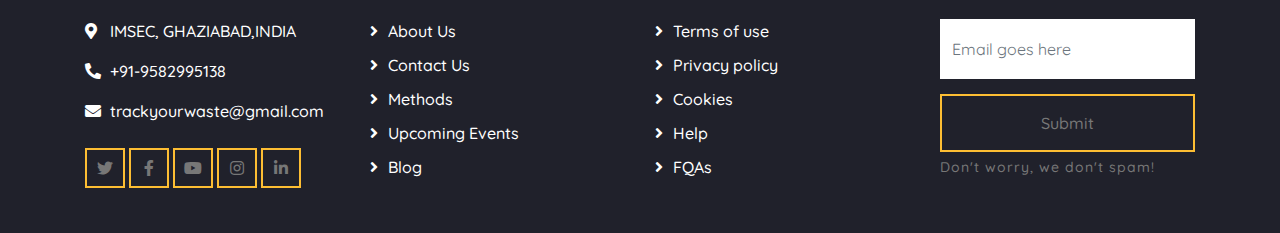
<file: team.html>
<!DOCTYPE html>
<html lang="en">
    <head>
        <meta charset="utf-8">
        <title>Track Your Waste</title>
        <meta content="width=device-width, initial-scale=1.0" name="viewport">
        <meta content="Free Website Template" name="keywords">
        <meta content="Free Website Template" name="description">

        <!-- Favicon -->
        <link href="img/favicon.ico" rel="icon">

        <!-- Google Font -->
        <link href="https://fonts.googleapis.com/css2?family=Quicksand:wght@300;400;500;600;700&display=swap" rel="stylesheet">
        
        <!-- CSS Libraries -->
        <link href="https://stackpath.bootstrapcdn.com/bootstrap/4.4.1/css/bootstrap.min.css" rel="stylesheet">
        <link href="https://cdnjs.cloudflare.com/ajax/libs/font-awesome/5.10.0/css/all.min.css" rel="stylesheet">
        <link href="lib/flaticon/font/flaticon.css" rel="stylesheet">
        <link href="lib/animate/animate.min.css" rel="stylesheet">
        <link href="lib/owlcarousel/assets/owl.carousel.min.css" rel="stylesheet">

        <!-- Template Stylesheet -->
        <link href="css/style.css" rel="stylesheet">
    </head>

    <body>
        <!-- Top Bar Start -->
        <div class="top-bar d-none d-md-block">
            <div class="container-fluid">
                <div class="row">
                    <div class="col-md-8">
                        <div class="top-bar-left">
                            <div class="text">
                                <i class="fa fa-phone-alt"></i>
                                <p>+91-9582995138</p>
                            </div>
                            <div class="text">
                                <i class="fa fa-envelope"></i>
                                <p>trackyourwaste@gmail.com</p>
                            </div>
                        </div>
                    </div>
                    <div class="col-md-4">
                        <div class="top-bar-right">
                            <div class="social">
                                <a href=""><i class="fab fa-twitter"></i></a>
                                <a href=""><i class="fab fa-facebook-f"></i></a>
                                <a href=""><i class="fab fa-linkedin-in"></i></a>
                                <a href=""><i class="fab fa-instagram"></i></a>
                            </div>
                        </div>
                    </div>
                </div>
            </div>
        </div>
        <!-- Top Bar End -->

        <!-- Nav Bar Start -->
        <div class="navbar navbar-expand-lg bg-dark navbar-dark">
            <div class="container-fluid">
                <a href="index.html" class="navbar-brand">Track Your Waste</a>
                <button type="button" class="navbar-toggler" data-toggle="collapse" data-target="#navbarCollapse">
                    <span class="navbar-toggler-icon"></span>
                </button>
                <div class="collapse navbar-collapse justify-content-between" id="navbarCollapse">
                    <div class="navbar-nav ml-auto">
                        <a href="index.html" class="nav-item nav-link active">Home</a>
                        <a href="about.html" class="nav-item nav-link">About</a>
                        <a href="causes.html" class="nav-item nav-link">Methods</a>
                        <a href="blog.html" class="nav-item nav-link">Blog</a>
                        <div class="nav-item dropdown">
                            <a href="#" class="nav-link dropdown-toggle" data-toggle="dropdown">Login</a>
                            <div class="dropdown-menu">
                                <a href="login.html" class="dropdown-item">Login</a>
                                <a href="register.html" class="dropdown-item">Register Yourself</a>
                            </div>
                        </div>
                        <div class="nav-item dropdown">
                            <a href="#" class="nav-link dropdown-toggle" data-toggle="dropdown">Pages</a>
                            <div class="dropdown-menu">
                                <a href="service.html" class="dropdown-item">What We Do</a>
                                <a href="event.html" class="dropdown-item">Events</a>
                                <a href="team.html" class="dropdown-item">Meet The Team</a>
                            </div>
                        </div>
                        <a href="contact.html" class="nav-item nav-link">Contact</a>
                    </div>
                </div>
            </div>
        </div>
        <!-- Nav Bar End -->
        
        
        <!-- Page Header Start -->
        <div class="page-header">
            <div class="container">
                <div class="row">
                    <div class="col-12">
                        <h2>Team Member</h2>
                    </div>
                    <div class="col-12">
                        <a href="">Home</a>
                        <a href="">Team</a>
                    </div>
                </div>
            </div>
        </div>
        <!-- Page Header End -->
        
        
        <!-- Team Start -->
        <div class="team">
            <div class="container">
                <div class="section-header text-center">
                    <p>Meet Our Team</p>
                    <h2>Awesome guys behind our amazing activities</h2>
                </div>
                <div class="row">
                    <div class="col-lg-3 col-md-6">
                        <div class="team-item">
                            <div class="team-img">
                                <img src="img/akshat.jpg" alt="Team Image">
                            </div>
                            <div class="team-text">
                                <h2>Akshat Trivedi</h2>
                                <p>Founder & CEO</p>
                                <div class="team-social">
                                    <a href=""><i class="fab fa-twitter"></i></a>
                                    <a href=""><i class="fab fa-facebook-f"></i></a>
                                    <a href="https://www.linkedin.com/in/akshat-trivedi-949a93234"><i class="fab fa-linkedin-in"></i></a>
                                    <a href=""><i class="fab fa-instagram"></i></a>
                                </div>
                            </div>
                        </div>
                    </div>
                    <div class="col-lg-3 col-md-6">
                        <div class="team-item">
                            <div class="team-img">
                                <img src="img/kd.jpg" alt="Team Image">
                            </div>
                            <div class="team-text">
                                <h2>Krishna Kant Dwivedi</h2>
                                <p>Chef Executive</p>
                                <div class="team-social">
                                    <a href=""><i class="fab fa-twitter"></i></a>
                                    <a href=""><i class="fab fa-facebook-f"></i></a>
                                    <a href="http://linkedin.com/in/krishna-dwivedi-gameover"><i class="fab fa-linkedin-in"></i></a>
                                    <a href=""><i class="fab fa-instagram"></i></a>
                                </div>
                            </div>
                        </div>
                    </div>
                    <div class="col-lg-3 col-md-6">
                        <div class="team-item">
                            <div class="team-img">
                                <img src="img/bansal.jpg" alt="Team Image">
                            </div>
                            <div class="team-text">
                                <h2>Harsh Bansal</h2>
                                <p>Developer</p>
                                <div class="team-social">
                                    <a href=""><i class="fab fa-twitter"></i></a>
                                    <a href=""><i class="fab fa-facebook-f"></i></a>
                                    <a href="https://www.linkedin.com/in/harsh-bansal46"><i class="fab fa-linkedin-in"></i></a>
                                    <a href=""><i class="fab fa-instagram"></i></a>
                                </div>
                            </div>
                        </div>
                    </div>
                    <div class="col-lg-3 col-md-6">
                        <div class="team-item">
                            <div class="team-img">
                                <img src="img/ayush.jpg" alt="Team Image">
                            </div>
                            <div class="team-text">
                                <h2>Ayush Kumar Singh</h2>
                                <p>Developer</p>
                                <div class="team-social">
                                    <a href=""><i class="fab fa-twitter"></i></a>
                                    <a href=""><i class="fab fa-facebook-f"></i></a>
                                    <a href="https://www.linkedin.com/in/ayush-kumar-singh-241470251"><i class="fab fa-linkedin-in"></i></a>
                                    <a href=""><i class="fab fa-instagram"></i></a>
                                </div>
                            </div>
                        </div>
                    </div>
                    <div class="col-lg-3 col-md-6">
                        <div class="team-item">
                            <div class="team-img">
                                <img src="img/ayushi.jpg" alt="Team Image">
                            </div>
                            <div class="team-text">
                                <h2>Ayushi Singh</h2>
                                <p>Advisor</p>
                                <div class="team-social">
                                    <a href=""><i class="fab fa-twitter"></i></a>
                                    <a href=""><i class="fab fa-facebook-f"></i></a>
                                    <a href="https://www.linkedin.com/in/ayushi-singh-360a24188"><i class="fab fa-linkedin-in"></i></a>
                                    <a href=""><i class="fab fa-instagram"></i></a>
                                </div>
                            </div>
                        </div>
                    </div>
                </div>
            </div>
        </div>
        <!-- Team End -->


        <!-- Footer Start -->
        <div class="footer">
            <div class="container">
                <div class="row">
                    <div class="col-lg-3 col-md-6">
                        <div class="footer-contact">
                            <h2>Our Head Office</h2>
                            <p><i class="fa fa-map-marker-alt"></i>IMSEC, GHAZIABAD,INDIA</p>
                            <p><i class="fa fa-phone-alt"></i>+91-9582995138</p>
                            <p><i class="fa fa-envelope"></i>trackyourwaste@gmail.com</p>
                            <div class="footer-social">
                                <a class="btn btn-custom" href="https://freewebsitecode.com"><i class="fab fa-twitter"></i></a>
                                <a class="btn btn-custom" href="https://facebook.com/freewebsitecode"><i class="fab fa-facebook-f"></i></a>
                                <a class="btn btn-custom" href="https://www.youtube.com/channel/UC9HlQRmKgG3jeVD_fBxj1Pw/videos"><i class="fab fa-youtube"></i></a>
                                <a class="btn btn-custom" href="https://freewebsitecode.com"><i class="fab fa-instagram"></i></a>
                                <a class="btn btn-custom" href="https://freewebsitecode.com"><i class="fab fa-linkedin-in"></i></a>
                            </div>
                        </div>
                    </div>
                    <div class="col-lg-3 col-md-6">
                        <div class="footer-link">
                            <h2>Popular Links</h2>
                            <a href="">About Us</a>
                            <a href="">Contact Us</a>
                            <a href="">Methods</a>
                            <a href="">Upcoming Events</a>
                            <a href="">Blog</a>
                        </div>
                    </div>
                    <div class="col-lg-3 col-md-6">
                        <div class="footer-link">
                            <h2>Useful Links</h2>
                            <a href="">Terms of use</a>
                            <a href="">Privacy policy</a>
                            <a href="">Cookies</a>
                            <a href="">Help</a>
                            <a href="">FQAs</a>
                        </div>
                    </div>
                    <div class="col-lg-3 col-md-6">
                        <div class="footer-newsletter">
                            <h2>Newsletter</h2>
                            <form>
                                <input class="form-control" type="email" placeholder="Email goes here">
                                <button class="btn btn-custom">Submit</button>
                                <label>Don't worry, we don't spam!</label>
                            </form>
                        </div>
                    </div>
                </div>
            </div>
        </div>
        <!-- Footer End -->

        <!-- Back to top button -->
        <a href="#" class="back-to-top"><i class="fa fa-chevron-up"></i></a>
        
        <!-- Pre Loader -->
        <div id="loader" class="show">
            <div class="loader"></div>
        </div>

        <!-- JavaScript Libraries -->
        <script src="https://code.jquery.com/jquery-3.4.1.min.js"></script>
        <script src="https://stackpath.bootstrapcdn.com/bootstrap/4.4.1/js/bootstrap.bundle.min.js"></script>
        <script src="lib/easing/easing.min.js"></script>
        <script src="lib/owlcarousel/owl.carousel.min.js"></script>
        <script src="lib/waypoints/waypoints.min.js"></script>
        <script src="lib/counterup/counterup.min.js"></script>
        <script src="lib/parallax/parallax.min.js"></script>
        
        <!-- Contact Javascript File -->
        <script src="mail/jqBootstrapValidation.min.js"></script>
        <script src="mail/contact.js"></script>

        <!-- Template Javascript -->
        <script src="js/main.js"></script>
    </body>
</html>
</file>
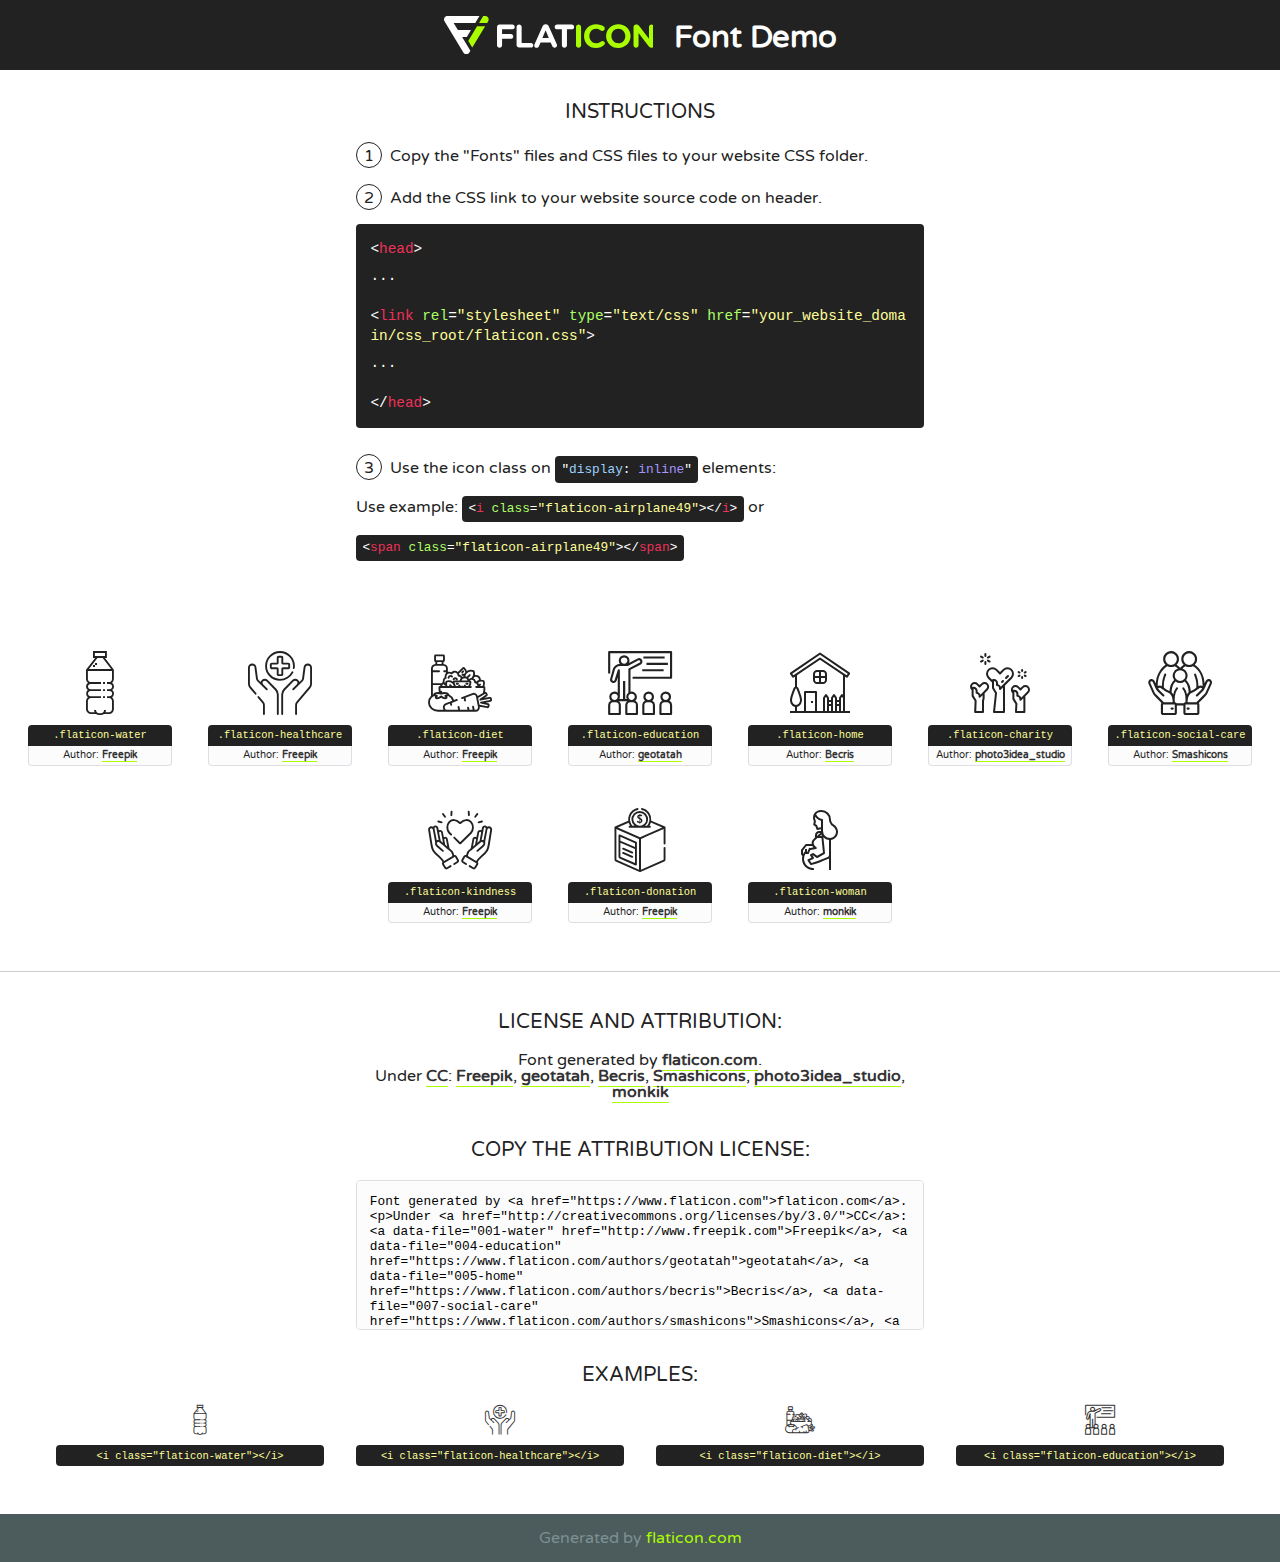
<file: lib/flaticon/font/flaticon.html>
<!DOCTYPE html>
<!--
  Flaticon icon font: Flaticon
  Creation date: 30/09/2020 10:47
-->
<html>
<!DOCTYPE html>
<html>

<head>
    <title>Flaticon WebFont</title>
    <link href="http://fonts.googleapis.com/css?family=Varela+Round" rel="stylesheet" type="text/css" />
    <link rel="stylesheet" type="text/css" href="flaticon.css">
    <meta charset="UTF-8">
    <style>
    html, body, div, span, applet, object, iframe,
    h1, h2, h3, h4, h5, h6, p, blockquote, pre,
    a, abbr, acronym, address, big, cite, code,
    del, dfn, em, img, ins, kbd, q, s, samp,
    small, strike, strong, sub, sup, tt, var,
    b, u, i, center,
    dl, dt, dd, ol, ul, li,
    fieldset, form, label, legend,
    table, caption, tbody, tfoot, thead, tr, th, td,
    article, aside, canvas, details, embed, 
    figure, figcaption, footer, header, hgroup, 
    menu, nav, output, ruby, section, summary,
    time, mark, audio, video {
        margin: 0;
        padding: 0;
        border: 0;
        font-size: 100%;
        font: inherit;
        vertical-align: baseline;
    }
    /* HTML5 display-role reset for older browsers */
    article, aside, details, figcaption, figure, 
    footer, header, hgroup, menu, nav, section {
        display: block;
    }
    body {
        line-height: 1;
    }
    ol, ul {
        list-style: none;
    }
    blockquote, q {
        quotes: none;
    }
    blockquote:before, blockquote:after,
    q:before, q:after {
        content: '';
        content: none;
    }
    table {
        border-collapse: collapse;
        border-spacing: 0;
    }
    body {
        font-family: 'Varela Round', Helvetica, Arial, sans-serif;
        font-size: 16px;
        color: #222;
    }
    a {
        color: #333;
        border-bottom: 1px solid #a9fd00;
        font-weight: bold;
        text-decoration: none;
    }
    * {
        -moz-box-sizing: border-box;
        -webkit-box-sizing: border-box;
        box-sizing: border-box;
        margin: 0;
        padding: 0;
    }
    [class^="flaticon-"]:before, [class*=" flaticon-"]:before, [class^="flaticon-"]:after, [class*=" flaticon-"]:after {
        font-family: Flaticon;
        font-size: 30px;
        font-style: normal;
        margin-left: 20px;
        color: #333;
    }
    .wrapper {
        max-width: 600px;
        margin: auto;
        padding: 0 1em;
    }
    .title {
        font-size: 1.25em;
        text-align: center;
        margin-bottom: 1em;
        text-transform: uppercase;
    }
    header {
        text-align: center;
        background-color: #222;
        color: #fff;
        padding: 1em;
    }
    header .logo {
        width: 210px;
        height: 38px;
        display: inline-block;
        vertical-align: middle;
        margin-right: 1em;
        border: none;
    }
    header strong {
        font-size: 1.95em;
        font-weight: bold;
        vertical-align: middle;
        margin-top: 5px;
        display: inline-block;
    }
    .demo {
        margin: 2em auto;
        line-height: 1.25em;
    }
    .demo ul li {
        margin-bottom: 1em;
    }
    .demo ul li .num {
        color: #222;
        border-radius: 20px;
        display: inline-block;
        width: 26px;
        padding: 3px;
        height: 26px;
        text-align: center;
        margin-right: 0.5em;
        border: 1px solid #222;
    }
    .demo ul li code {
        background-color: #222;
        border-radius: 4px;
        padding: 0.25em 0.5em;
        display: inline-block;
        color: #fff;
        font-family: Consolas,Monaco,Lucida Console,Liberation Mono,DejaVu Sans Mono,Bitstream Vera Sans Mono,Courier New, monospace;
        font-weight: lighter;
        margin-top: 1em;
        font-size: 0.8em;
        word-break: break-all;
    }
    .demo ul li code.big {
        padding: 1em;
        font-size: 0.9em;
    }
    .demo ul li code .red {
        color: #EF3159;
    }
    .demo ul li code .green {
        color: #ACFF65;
    }
    .demo ul li code .yellow {
        color: #FFFF99;
    }
    .demo ul li code .blue {
        color: #99D3FF;
    }
    .demo ul li code .purple {
        color: #A295FF;
    }
    .demo ul li code .dots {
        margin-top: 0.5em;
        display: block;
    }
    #glyphs {
        border-bottom: 1px solid #ccc;
        padding: 2em 0;
        text-align: center;
    }
    .glyph {
        display: inline-block;
        width: 9em;
        margin: 1em;
        text-align: center;
        vertical-align: top;
        background: #FFF;
    }
    .glyph .glyph-icon {
        padding: 10px;
        display: block;
        font-family:"Flaticon";
        font-size: 64px;
        line-height: 1;
    }
    .glyph .glyph-icon:before {
        font-size: 64px;
        color: #222;
        margin-left: 0;
    }
    .class-name {
        font-size: 0.65em;
        background-color: #222;
        color: #fff;
        border-radius: 4px 4px 0 0;
        padding: 0.5em;
        color: #FFFF99;
        font-family: Consolas,Monaco,Lucida Console,Liberation Mono,DejaVu Sans Mono,Bitstream Vera Sans Mono,Courier New, monospace;
    }
    .author-name {
        font-size: 0.6em;
        background-color: #fcfcfd;
        border: 1px solid #DEDEE4;
        border-top: 0;
        border-radius: 0 0 4px 4px;
        padding: 0.5em;
    }
    .class-name:last-child {
        font-size: 10px;
        color:#888;
    }
    .class-name:last-child a {
        font-size: 10px;
        color:#555;
    }
    .class-name:last-child a:hover {
        color:#a9fd00;
    }
    .glyph > input {
        display: block;
        width: 100px;
        margin: 5px auto;
        text-align: center;
        font-size: 12px;
        cursor: text;
    }
    .glyph > input.icon-input {
        font-family:"Flaticon";
        font-size: 16px;
        margin-bottom: 10px;
    }
    .attribution .title {
        margin-top: 2em;
    }
    .attribution textarea {
        background-color: #fcfcfd;
        padding: 1em;
        border: none;
        box-shadow: none;
        border: 1px solid #DEDEE4;
        border-radius: 4px;
        resize: none;
        width: 100%;
        height: 150px;
        font-size: 0.8em;
        font-family: Consolas,Monaco,Lucida Console,Liberation Mono,DejaVu Sans Mono,Bitstream Vera Sans Mono,Courier New, monospace;
        -webkit-appearance: none;
    }
    .iconsuse {
        margin: 2em auto;
        text-align: center;
        max-width: 1200px;
    }
    .iconsuse:after {
        content: '';
        display: table;
        clear: both;
    }
    .iconsuse .image {
        float: left;
        width: 25%;
        padding: 0 1em;
    }
    .iconsuse .image p {
        margin-bottom: 1em;
    }
    .iconsuse .image span {
        display: block;
        font-size: 0.65em;
        background-color: #222;
        color: #fff;
        border-radius: 4px;
        padding: 0.5em;
        color: #FFFF99;
        margin-top: 1em;
        font-family: Consolas,Monaco,Lucida Console,Liberation Mono,DejaVu Sans Mono,Bitstream Vera Sans Mono,Courier New, monospace;
    }
    #footer {
        text-align: center;
        background-color: #4C5B5C;
        color: #7c9192;
        padding: 1em;
    }
    #footer a {
        border: none;
        color: #a9fd00;
        font-weight: normal;
    }
    @media (max-width: 960px) {
        .iconsuse .image {
            width: 50%;
        }
    }
    @media (max-width: 560px) {
        .iconsuse .image {
            width: 100%;
        }
    }
    </style>
</head>

<body class="characters-off">

    <header>
        <a href="https://www.flaticon.com" target="_blank" class="logo">
            <svg version="1.1" xmlns="http://www.w3.org/2000/svg" xmlns:xlink="http://www.w3.org/1999/xlink" xmlns:a="http://ns.adobe.com/AdobeSVGViewerExtensions/3.0/" viewBox="0 0 560.875 102.036" enable-background="new 0 0 560.875 102.036" xml:space="preserve">
                <defs>
                </defs>
                <g>
                    <g class="letters">
                        <path fill="#ffffff" d="M141.596,29.675c0-3.777,2.985-6.767,6.764-6.767h34.438c3.426,0,6.15,2.728,6.15,6.15
                        c0,3.43-2.724,6.149-6.15,6.149h-27.674v13.091h23.719c3.429,0,6.151,2.724,6.151,6.15c0,3.43-2.723,6.149-6.151,6.149h-23.719
                        v17.574c0,3.773-2.986,6.761-6.764,6.761c-3.779,0-6.764-2.989-6.764-6.761V29.675z"></path>
                        <path fill="#ffffff" d="M193.844,29.149c0-3.781,2.985-6.767,6.764-6.767c3.776,0,6.763,2.985,6.763,6.767v42.957h25.039
                        c3.426,0,6.149,2.726,6.149,6.153c0,3.425-2.723,6.15-6.149,6.15h-31.802c-3.779,0-6.764-2.986-6.764-6.768V29.149z"></path>
                        <path fill="#ffffff" d="M241.891,75.71l21.438-48.407c1.492-3.341,4.215-5.357,7.906-5.357h0.792
                        c3.686,0,6.323,2.017,7.815,5.357l21.439,48.407c0.436,0.967,0.701,1.845,0.701,2.723c0,3.602-2.809,6.501-6.414,6.501
                        c-3.161,0-5.269-1.845-6.499-4.655l-4.132-9.661h-27.059l-4.301,10.102c-1.144,2.631-3.426,4.214-6.237,4.214
                        c-3.517,0-6.24-2.81-6.24-6.325C241.1,77.64,241.451,76.677,241.891,75.71z M279.932,58.666l-8.521-20.297l-8.526,20.297H279.932
                        z"></path>
                        <path fill="#ffffff" d="M314.864,35.387H301.86c-3.429,0-6.239-2.813-6.239-6.238c0-3.429,2.811-6.24,6.239-6.24h39.533
                        c3.426,0,6.237,2.811,6.237,6.24c0,3.425-2.811,6.238-6.237,6.238h-13.001v42.785c0,3.773-2.99,6.761-6.764,6.761
                        c-3.779,0-6.764-2.989-6.764-6.761V35.387z"></path>
                        <path fill="#A9FD00" d="M352.615,29.149c0-3.781,2.985-6.767,6.767-6.767c3.774,0,6.761,2.985,6.761,6.767v49.024
                        c0,3.773-2.987,6.761-6.761,6.761c-3.781,0-6.767-2.989-6.767-6.761V29.149z"></path>
                        <path fill="#A9FD00" d="M374.132,53.836v-0.179c0-17.481,13.178-31.801,32.065-31.801c9.22,0,15.459,2.458,20.557,6.238
                        c1.402,1.054,2.637,2.985,2.637,5.357c0,3.692-2.985,6.59-6.681,6.59c-1.845,0-3.071-0.702-4.044-1.319
                        c-3.776-2.813-7.729-4.393-12.562-4.393c-10.364,0-17.831,8.611-17.831,19.154v0.173c0,10.542,7.291,19.329,17.831,19.329
                        c5.715,0,9.492-1.756,13.359-4.834c1.049-0.874,2.458-1.491,4.039-1.491c3.429,0,6.325,2.813,6.325,6.236
                        c0,2.106-1.056,3.78-2.282,4.834c-5.539,4.834-12.036,7.733-21.878,7.733C387.572,85.464,374.132,71.493,374.132,53.836z"></path>
                        <path fill="#A9FD00" d="M433.009,53.836v-0.179c0-17.481,13.79-31.801,32.766-31.801c18.981,0,32.592,14.143,32.592,31.628v0.173
                        c0,17.483-13.785,31.807-32.769,31.807C446.625,85.464,433.009,71.32,433.009,53.836z M484.224,53.836v-0.179
                        c0-10.539-7.725-19.326-18.626-19.326c-10.893,0-18.449,8.611-18.449,19.154v0.173c0,10.542,7.73,19.329,18.626,19.329
                        C476.676,72.986,484.224,64.378,484.224,53.836z"></path>
                        <path fill="#A9FD00" d="M506.233,29.321c0-3.774,2.99-6.763,6.767-6.763h1.401c3.252,0,5.183,1.583,7.029,3.953l26.093,34.265
                        V29.059c0-3.692,2.99-6.677,6.681-6.677c3.683,0,6.671,2.985,6.671,6.677v48.934c0,3.78-2.987,6.765-6.764,6.765h-0.436
                        c-3.257,0-5.188-1.581-7.034-3.953l-27.056-35.492v32.944c0,3.687-2.985,6.676-6.678,6.676c-3.683,0-6.673-2.989-6.673-6.676
                        V29.321z"></path>
                    </g>
                    <g class="insignia">
                        <path fill="#ffffff" d="M48.372,56.137h12.517l11.156-18.537H37.186L25.688,18.539h57.825L94.668,0H9.271
                        C5.925,0,2.842,1.801,1.198,4.716c-1.644,2.907-1.593,6.482,0.134,9.343l50.38,83.501c1.678,2.781,4.689,4.476,7.938,4.476
                        c3.246,0,6.257-1.695,7.935-4.476l2.898-4.804L48.372,56.137z"></path>
                        <g class="i">
                            <path fill="#A9FD00" d="M93.575,18.539h0.031v0.004l21.652,0.004l2.705-4.488c1.727-2.861,1.778-6.436,0.133-9.343
                            C116.454,1.801,113.371,0,110.026,0h-5.294L93.575,18.539z"></path>
                            <polygon fill="#A9FD00" points="88.291,27.356 64.725,66.486 75.519,84.404 109.942,27.356"></polygon>
                        </g>
                    </g>
                </g>
            </svg>
        </a>
        <strong>Font Demo</strong>
    </header>


    <section class="demo wrapper">

        <p class="title">Instructions</p>

        <ul>
            <li>
                <span class="num">1</span>Copy the "Fonts" files and CSS files to your website CSS folder.
            </li>
            <li>
                <span class="num">2</span>Add the CSS link to your website source code on header.
                <code class="big">
                    &lt;<span class="red">head</span>&gt;
                    <br/><span class="dots">...</span>
                    <br/>&lt;<span class="red">link</span> <span class="green">rel</span>=<span class="yellow">"stylesheet"</span> <span class="green">type</span>=<span class="yellow">"text/css"</span> <span class="green">href</span>=<span class="yellow">"your_website_domain/css_root/flaticon.css"</span>&gt;
                    <br/><span class="dots">...</span>
                    <br/>&lt;/<span class="red">head</span>&gt;
                </code>
            </li>

            <li>
                <p>
                    <span class="num">3</span>Use the icon class on <code>"<span class="blue">display</span>:<span class="purple"> inline</span>"</code> elements:
                    <br />
                    Use example: <code>&lt;<span class="red">i</span> <span class="green">class</span>=<span class="yellow">&quot;flaticon-airplane49&quot;</span>&gt;&lt;/<span class="red">i</span>&gt;</code> or <code>&lt;<span class="red">span</span> <span class="green">class</span>=<span class="yellow">&quot;flaticon-airplane49&quot;</span>&gt;&lt;/<span class="red">span</span>&gt;</code>
            </li>
        </ul>

    </section>




   <section id="glyphs">          
    
      
        <div class="glyph"><div class="glyph-icon flaticon-water"></div>
            <div class="class-name">.flaticon-water</div>
            <div class="author-name">Author: <a data-file="001-water" href="http://www.freepik.com">Freepik</a> </div> 
        </div>        
        
        <div class="glyph"><div class="glyph-icon flaticon-healthcare"></div>
            <div class="class-name">.flaticon-healthcare</div>
            <div class="author-name">Author: <a data-file="002-healthcare" href="http://www.freepik.com">Freepik</a> </div> 
        </div>        
        
        <div class="glyph"><div class="glyph-icon flaticon-diet"></div>
            <div class="class-name">.flaticon-diet</div>
            <div class="author-name">Author: <a data-file="003-diet" href="http://www.freepik.com">Freepik</a> </div> 
        </div>        
        
        <div class="glyph"><div class="glyph-icon flaticon-education"></div>
            <div class="class-name">.flaticon-education</div>
            <div class="author-name">Author: <a data-file="004-education" href="https://www.flaticon.com/authors/geotatah">geotatah</a> </div> 
        </div>        
        
        <div class="glyph"><div class="glyph-icon flaticon-home"></div>
            <div class="class-name">.flaticon-home</div>
            <div class="author-name">Author: <a data-file="005-home" href="https://www.flaticon.com/authors/becris">Becris</a> </div> 
        </div>        
        
        <div class="glyph"><div class="glyph-icon flaticon-charity"></div>
            <div class="class-name">.flaticon-charity</div>
            <div class="author-name">Author: <a data-file="006-charity" href="https://www.flaticon.com/authors/photo3idea-studio">photo3idea_studio</a> </div> 
        </div>        
        
        <div class="glyph"><div class="glyph-icon flaticon-social-care"></div>
            <div class="class-name">.flaticon-social-care</div>
            <div class="author-name">Author: <a data-file="007-social-care" href="https://www.flaticon.com/authors/smashicons">Smashicons</a> </div> 
        </div>        
        
        <div class="glyph"><div class="glyph-icon flaticon-kindness"></div>
            <div class="class-name">.flaticon-kindness</div>
            <div class="author-name">Author: <a data-file="008-kindness" href="http://www.freepik.com">Freepik</a> </div> 
        </div>        
        
        <div class="glyph"><div class="glyph-icon flaticon-donation"></div>
            <div class="class-name">.flaticon-donation</div>
            <div class="author-name">Author: <a data-file="009-donation" href="http://www.freepik.com">Freepik</a> </div> 
        </div>        
        
        <div class="glyph"><div class="glyph-icon flaticon-woman"></div>
            <div class="class-name">.flaticon-woman</div>
            <div class="author-name">Author: <a data-file="010-woman" href="https://www.flaticon.com/authors/monkik">monkik</a> </div> 
        </div>        
        

    </section>



    <section class="attribution wrapper"   style="text-align:center;">

      <div class="title">License and attribution:</div><div class="attrDiv">Font generated by <a href="https://www.flaticon.com">flaticon.com</a>. <div><p>Under <a href="http://creativecommons.org/licenses/by/3.0/">CC</a>: <a data-file="001-water" href="http://www.freepik.com">Freepik</a>, <a data-file="004-education" href="https://www.flaticon.com/authors/geotatah">geotatah</a>, <a data-file="005-home" href="https://www.flaticon.com/authors/becris">Becris</a>, <a data-file="007-social-care" href="https://www.flaticon.com/authors/smashicons">Smashicons</a>, <a data-file="006-charity" href="https://www.flaticon.com/authors/photo3idea-studio">photo3idea_studio</a>, <a data-file="010-woman" href="https://www.flaticon.com/authors/monkik">monkik</a></p>  </div>
      </div>
      <div class="title">Copy the Attribution License:</div>

    <textarea onclick="this.focus();this.select();">Font generated by &lt;a href=&quot;https://www.flaticon.com&quot;&gt;flaticon.com&lt;/a&gt;. <p>Under <a href="http://creativecommons.org/licenses/by/3.0/">CC</a>: <a data-file="001-water" href="http://www.freepik.com">Freepik</a>, <a data-file="004-education" href="https://www.flaticon.com/authors/geotatah">geotatah</a>, <a data-file="005-home" href="https://www.flaticon.com/authors/becris">Becris</a>, <a data-file="007-social-care" href="https://www.flaticon.com/authors/smashicons">Smashicons</a>, <a data-file="006-charity" href="https://www.flaticon.com/authors/photo3idea-studio">photo3idea_studio</a>, <a data-file="010-woman" href="https://www.flaticon.com/authors/monkik">monkik</a></p>  
     </textarea>

    </section>

    <section class="iconsuse">

          <div class="title">Examples:</div>            
             
            <div class="image">
                <p>
                    <i class="glyph-icon flaticon-water"></i> 
                    <span>&lt;i class=&quot;flaticon-water&quot;&gt;&lt;/i&gt;</span>
                </p>
            </div>
            
            <div class="image">
                <p>
                    <i class="glyph-icon flaticon-healthcare"></i> 
                    <span>&lt;i class=&quot;flaticon-healthcare&quot;&gt;&lt;/i&gt;</span>
                </p>
            </div>
            
            <div class="image">
                <p>
                    <i class="glyph-icon flaticon-diet"></i> 
                    <span>&lt;i class=&quot;flaticon-diet&quot;&gt;&lt;/i&gt;</span>
                </p>
            </div>
            
            <div class="image">
                <p>
                    <i class="glyph-icon flaticon-education"></i> 
                    <span>&lt;i class=&quot;flaticon-education&quot;&gt;&lt;/i&gt;</span>
                </p>
            </div>
                       
        </div>
                            
    </section>

<div id="footer">
    <div>Generated by <a href="https://www.flaticon.com">flaticon.com</a>
    </div>
</div>



</body>
</html>
</file>
<file: lib/flaticon/font/flaticon.css>
/*
  	Flaticon icon font: Flaticon
  	Creation date: 30/09/2020 10:47
  	*/

@font-face {
  font-family: "Flaticon";
  src: url("./Flaticon.eot");
  src: url("./Flaticon.eot?#iefix") format("embedded-opentype"),
       url("./Flaticon.woff2") format("woff2"),
       url("./Flaticon.woff") format("woff"),
       url("./Flaticon.ttf") format("truetype"),
       url("./Flaticon.svg#Flaticon") format("svg");
  font-weight: normal;
  font-style: normal;
}

@media screen and (-webkit-min-device-pixel-ratio:0) {
  @font-face {
    font-family: "Flaticon";
    src: url("./Flaticon.svg#Flaticon") format("svg");
  }
}

[class^="flaticon-"]:before, [class*=" flaticon-"]:before,
[class^="flaticon-"]:after, [class*=" flaticon-"]:after {   
  font-family: Flaticon;
        font-size: 20px;
font-style: normal;
margin-left: 20px;
}

.flaticon-water:before { content: "\f100"; }
.flaticon-healthcare:before { content: "\f101"; }
.flaticon-diet:before { content: "\f102"; }
.flaticon-education:before { content: "\f103"; }
.flaticon-home:before { content: "\f104"; }
.flaticon-charity:before { content: "\f105"; }
.flaticon-social-care:before { content: "\f106"; }
.flaticon-kindness:before { content: "\f107"; }
.flaticon-donation:before { content: "\f108"; }
.flaticon-woman:before { content: "\f109"; }
</file>
<file: css/style.css>
/********* General CSS *********/

body {
    color: #777777;
    font-weight: 500;
    background: #ffffff;
    font-family: 'Quicksand', sans-serif;
}

h1,
h2, 
h3, 
h4,
h5, 
h6 {
    color: #4a4c70;
}

a {
    color: #4a4c70;
    transition: .3s;
}

a:hover,
a:active,
a:focus {
    color: #FDBE33;
    outline: none;
    text-decoration: none;
}

.btn.btn-custom {
    padding: 12px 20px;
    text-align: center; 
   font-size: 16px;
    font-weight: 500;
    color: #777777;
    border-radius: 0;
    border: 2px solid #FDBE33;
    box-shadow: inset 0 0 0 0 #FDBE33;
    transition: ease-out 0.3s;
    -webkit-transition: ease-out 0.3s;
    -moz-transition: ease-out 0.3s;
}

.btn.btn-custom:hover {
    color: #20212B;
    box-shadow: inset 0 0 0 30px #FDBE33;
}

.btn:focus,
.form-control:focus {
    box-shadow: none;
}

.container-fluid {
    max-width: 1366px;
}

[class^="flaticon-"]:before, [class*=" flaticon-"]:before,
[class^="flaticon-"]:after, [class*=" flaticon-"]:after {   
    font-size: inherit;
    margin-left: 0;
}


/**********************************/
/****** Loader & Back to Top ******/
/**********************************/
#loader {
    position: fixed;
    top: 0;
    right: 0;
    bottom: 0;
    left: 0;
    display: flex;
    align-items: center;
    justify-content: center;
    background: #ffffff;
    opacity: 0;
    visibility: hidden;
    -webkit-transition: opacity .3s ease-out, visibility 0s linear .3s;
    -o-transition: opacity .3s ease-out, visibility 0s linear .3s;
    transition: opacity .3s ease-out, visibility 0s linear .3s;
    z-index: 999;
}

#loader.show {
    -webkit-transition: opacity .6s ease-out, visibility 0s linear 0s;
    -o-transition: opacity .6s ease-out, visibility 0s linear 0s;
    transition: opacity .6s ease-out, visibility 0s linear 0s;
    visibility: visible;
    opacity: 1;
}

#loader .loader {
    position: relative;
    width: 45px;
    height: 45px;
    border: 5px solid #dddddd;
    border-top: 5px solid #FDBE33;
    border-radius: 50%;
    -webkit-animation: spin 2s linear infinite;
    animation: spin 2s linear infinite;
}

@-webkit-keyframes spin {
    0% { -webkit-transform: rotate(0deg); }
    100% { -webkit-transform: rotate(360deg); }
}

@keyframes spin {
    0% { transform: rotate(0deg); }
    100% { transform: rotate(360deg); }
}

.back-to-top {
    position: fixed;
    display: none;
    background: #FDBE33;
    width: 44px;
    height: 44px;
    text-align: center;
    line-height: 1;
    font-size: 22px;
    right: 15px;
    bottom: 15px;
    transition: background 0.5s;
    z-index: 9;
}

.back-to-top i {
    color: #4a4c70;
    padding-top: 10px;
}

.back-to-top:hover {
    background: #4a4c70;
}

.back-to-top:hover i {
    color: #FDBE33;
}


/**********************************/
/********** Top Bar CSS ***********/
/**********************************/
.top-bar {
    position: absolute;
    height: 45px;
    width: 100%;
    top: 0;
    left: 0;
    z-index: 3;
    border-bottom: 1px solid rgba(255, 255, 255, .3);
}

.top-bar .top-bar-left {
    display: flex;
    align-items: center;
    justify-content: flex-start;
}

.top-bar .top-bar-right {
    display: flex;
    align-items: center;
    justify-content: flex-end;
}

.top-bar .text {
    display: flex;
    align-items: center;
    justify-content: center;
    flex-direction: row;
    height: 45px;
    padding: 0 10px;
    text-align: center;
    border-left: 1px solid rgba(255, 255, 255, .3);
}

.top-bar .text:last-child {
    border-right: 1px solid rgba(255, 255, 255, .3);
}

.top-bar .text i {
    font-size: 16px;
    color: #FDBE33;
    margin-right: 5px;
}

.top-bar .text p {
    color: #ffffff;
    font-size: 16px;
    font-weight: 500;
    margin: 0;
}

.top-bar .social {
    display: flex;
    height: 45px;
    font-size: 0;
    justify-content: flex-end;
}

.top-bar .social a {
    display: flex;
    align-items: center;
    justify-content: center;
    width: 45px;
    height: 100%;
    font-size: 16px;
    color: #FDBE33;
    border-right: 1px solid rgba(255, 255, 255, .3);
}

.top-bar .social a:first-child {
    border-left: 1px solid rgba(255, 255, 255, .3);
}

.top-bar .social a:hover {
    color: #ffffff;
    background: #FDBE33;
}

@media (min-width: 992px) {
    .top-bar {
        padding: 0 60px;
    }
}


/**********************************/
/*********** Nav Bar CSS **********/
/**********************************/
.navbar {
    position: relative;
    transition: .5s;
    z-index: 999;
}

.navbar.nav-sticky {
    position: fixed;
    top: 0;
    width: 100%;
    box-shadow: 0 2px 5px rgba(0, 0, 0, .3);
    transition: .5s;
}

.navbar .navbar-brand {
    margin: 0;
    color: #ffffff;
    font-size: 45px;
    line-height: 0px;
    font-weight: 700;
    letter-spacing: 5px;
    text-transform: uppercase;
}

.navbar .navbar-brand img {
    max-width: 100%;
    max-height: 40px;
}

.navbar-dark .navbar-nav .nav-link,
.navbar-dark .navbar-nav .nav-link:focus,
.navbar-dark .navbar-nav .nav-link:hover,
.navbar-dark .navbar-nav .nav-link.active {
    padding: 10px 15px 8px 15px;
    color: #ffffff;
}

.navbar-dark .navbar-nav .nav-link:hover,
.navbar-dark .navbar-nav .nav-link.active {
    color: #FDBE33;
    transition: none;
}

.navbar .dropdown-menu {
    margin-top: 0;
    border: 0;
    border-radius: 0;
    background: #f8f9fa;
}

@media (min-width: 992px) {
    .navbar {
        position: absolute;
        width: 100%;
        top: 45px;
        padding: 20px 60px;
        background: transparent !important;
        border-bottom: 1px solid rgba(255, 255, 255, .3);
        z-index: 9;
    }
    
    .navbar.nav-sticky {
        padding: 10px 60px;
        background: #20212B !important;
        border-bottom: none;
    }
    
    .page .navbar {
        background: #20212B !important;
    }
    
    .navbar a.nav-link {
        padding: 8px 15px;
        font-size: 16px;
        letter-spacing: 1px;
    }
}

@media (max-width: 991.98px) {   
    .navbar {
        padding: 15px;
        background: #20212B !important;
    }
    
    .navbar a.nav-link {
        padding: 5px;
    }
    
    .navbar .dropdown-menu {
        box-shadow: none;
    }
}


/*******************************/
/********** Hero CSS ***********/
/*******************************/
.carousel {
    position: relative;
    width: 100%;
    min-height: 300px;
    background: #ffffff;
    margin-bottom: 45px;
}

.carousel .container-fluid {
    padding: 0;
}

.carousel .carousel-item {
    position: relative;
    width: 100%;
    min-height: 300px;
    display: flex;
    align-items: center;
    justify-content: center;
    flex-direction: column;
}

.carousel .carousel-img {
    position: relative;
    width: 100%;
    height: 100%;
    min-height: 300px;
    text-align: right;
    overflow: hidden;
}

.carousel .carousel-img::after {
    position: absolute;
    content: "";
    top: 0;
    right: 0;
    bottom: 0;
    left: 0;
    background: rgba(0, 0, 0, .5);
    z-index: 1;
}

.carousel .carousel-img img {
    width: 100%;
    height: 100%;
    object-fit: cover;
}

.carousel .carousel-text {
    position: absolute;
    max-width: 700px;
    display: flex;
    align-items: center;
    justify-content: center;
    flex-direction: column;
    z-index: 2;
}

.carousel .carousel-text h1 {
    text-align: center;
    color: #ffffff;
    font-size: 60px;
    font-weight: 700;
    margin-bottom: 20px;
}

.carousel .carousel-text p {
    color: #ffffff;
    text-align: center;
    font-size: 20px;
    margin-bottom: 25px;
}

.carousel .carousel-btn .btn.btn-custom {
    color: #ffffff;
}

.carousel .carousel-btn .btn.btn-custom:hover {
    color: #20212B;
}

.carousel .carousel-btn .btn:first-child {
    margin-right: 15px;
}

.carousel .owl-nav {
    position: absolute;
    width: 100%;
    height: 60px;
    top: calc(50% - 30px);
    left: 0;
    display: flex;
    justify-content: space-between;
    z-index: 9;
}

.carousel .owl-nav .owl-prev,
.carousel .owl-nav .owl-next {
    width: 60px;
    height: 60px;
    display: flex;
    align-items: center;
    justify-content: center;
    color: #FDBE33;
    background: rgba(256, 256, 256, .2);
    font-size: 22px;
    transition: .3s;
}

.carousel .owl-nav .owl-prev:hover,
.carousel .owl-nav .owl-next:hover {
    color: #ffffff;
    background: #FDBE33;
}

.carousel .owl-nav .owl-prev {
    margin-right: 2px;
}

.carousel .animated {
    -webkit-animation-duration: 1s;
    animation-duration: 1s;
}

#videoModal .modal-dialog {
    position: relative;
    max-width: 800px;
    margin: 60px auto 0 auto;
}

#videoModal .modal-body {
    position: relative;
    padding: 0px;
}

#videoModal .close {
    position: absolute;
    width: 30px;
    height: 30px;
    right: 0px;
    top: -30px;
    z-index: 999;
    font-size: 30px;
    font-weight: normal;
    color: #ffffff;
    background: #000000;
    opacity: 1;
}

@media (max-width: 991.98px) {
    .carousel .carousel-text h1 {
        font-size: 35px;
    }
    
    .carousel .carousel-text p {
        font-size: 16px;
    }
    
    .carousel .carousel-text .btn {
        padding: 12px 30px;
        font-size: 15px;
        letter-spacing: 0;
    }
}

@media (max-width: 767.98px) {
    .carousel .carousel-text h1 {
        font-size: 30px;
    }
    
    .carousel .carousel-text .btn {
        padding: 10px 25px;
        font-size: 15px;
        letter-spacing: 0;
    }
}

@media (max-width: 575.98px) {
    .carousel .carousel-text h1 {
        font-size: 25px;
    }
    
    .carousel .carousel-text .btn {
        padding: 8px 20px;
        font-size: 14px;
        letter-spacing: 0;
    }
}


/*******************************/
/******* Page Header CSS *******/
/*******************************/
.page-header {
    position: relative;
    margin-bottom: 45px;
    padding: 210px 0 90px 0;
    text-align: center;
    background: linear-gradient(rgba(0, 0, 0, .5), rgba(0, 0, 0, .5)), url(../img/ourteam_header.jpg);
    background-attachment: fixed;
    background-position: center;
    background-repeat: no-repeat;
    background-size: cover;
}

.page-header h2 {
    position: relative;
    color: #FDBE33;
    font-size: 60px;
    font-weight: 700;
    margin-bottom: 20px;
    padding-bottom: 5px;
}

.page-header h2::after {
    position: absolute;
    content: "";
    width: 100px;
    height: 2px;
    left: calc(50% - 50px);
    bottom: 0;
    background: #FDBE33;
}

.page-header a {
    position: relative;
    padding: 0 12px;
    font-size: 22px;
    color: #ffffff;
}

.page-header a:hover {
    color: #FDBE33;
}

.page-header a::after {
    position: absolute;
    content: "/";
    width: 8px;
    height: 8px;
    top: -2px;
    right: -7px;
    text-align: center;
    color: #ffffff;
}

.page-header a:last-child::after {
    display: none;
}

@media (max-width: 991.98px) {
    .page-header {
        padding: 60px 0;
    }
    
    .page-header h2 {
        font-size: 45px;
    }
    
    .page-header a {
        font-size: 20px;
    }
}

@media (max-width: 767.98px) {
    .page-header {
        padding: 45px 0;
    }
    
    .page-header h2 {
        font-size: 35px;
    }
    
    .page-header a {
        font-size: 18px;
    }
}


/*******************************/
/******* Section Header ********/
/*******************************/
.section-header {
    position: relative;
    width: 100%;
    max-width: 700px;
    margin: 0 auto 45px auto;
}

.section-header p {
    margin-bottom: 5px;
    position: relative;
    font-size: 22px;
    font-weight: 600;
    text-transform: capitalize;
    color: #FDBE33;
}

.section-header h2 {
    margin: 0;
    font-size: 45px;
    font-weight: 700;
}

@media (max-width: 991.98px) {
    .section-header h2 {
        font-size: 45px;
    }
}

@media (max-width: 767.98px) {
    .section-header h2 {
        font-size: 40px;
    }
}

@media (max-width: 575.98px) {
    .section-header h2 {
        font-size: 35px;
    }
}


/*******************************/
/********** About CSS **********/
/*******************************/
.about {
    position: relative;
    width: 100%;
    padding: 45px 0;
}

.about .section-header {
    margin-bottom: 30px;
    margin-left: 0;
}

.about .about-img {
    width: 100%;
    height: 100vh;
}

.about .about-tab {
    width: 100%;
}

.about .about-tab .nav.nav-pills .nav-link {
    padding: 8px;
    font-weight: 600;
    background: none;
    border-radius: 0;
    border-bottom: 1px solid rgba(0, 0, 0, .15);
    transition: none;
}

.about .about-tab .nav.nav-pills .nav-link:hover,
.about .about-tab .nav.nav-pills .nav-link.active {
    color: #FDBE33;
    padding-bottom: 7px;
    border-bottom: 3px solid #FDBE33;
}

.about .about-tab .tab-content {
    padding: 15px 0 0 0;
    background: transparent;
}

.about .about-tab .tab-content .container {
    padding: 0;
}

@media (max-width: 991.98px) {
    .about .section-header {
        margin-top: 30px;
    }
}


/*******************************/
/********* Service CSS *********/
/*******************************/
.service {
    position: relative;
    width: 100%;
    padding: 45px 0 15px 0;
}

.service .service-item {
    position: relative;
    width: 100%;
    display: flex;
    justify-content: space-between;
    margin-bottom: 45px;
    transition: .3s;
}

.service .service-icon {
    position: relative;
    width: 60px;
}

.service .service-icon i {
    position: relative;
    display: block;
    color: #FDBE33;
    font-size: 60px;
    line-height: 60px;
    margin-top: 5px;
}

.service .service-text {
    position: relative;
    margin-left: 20px;
    padding-left: 20px;
}

.service .service-text::before {
    position: absolute;
    content: "";
    width: 1px;
    height: calc(100% - 10px);
    top: 5px;
    left: 0;
    background: rgba(0, 0, 0, .1);
}

.service .service-text::after {
    position: absolute;
    content: "";
    width: 3px;
    height: 40px;
    top: calc(50% - 20px);
    left: -1px;
    background: #FDBE33;
}

.service .service-text h3 {
    margin-bottom: 10px;
    font-size: 22px;
    font-weight: 700;
    letter-spacing: 1px;
}

.service .service-text p {
    margin: 0;
}


/*******************************/
/********* Donate CSS **********/
/*******************************/
.donate {
    position: relative;
    width: 100%;
    margin: 45px 0;
    background: rgba(0, 0, 0, .5);
}

.donate .donate-content {
    padding: 45px 0 15px 0;
}

.container .donate {
    margin: 90px 0;
}

.container .donate .donate-content {
    padding: 45px 30px 15px 30px;
}

.donate .donate-content .section-header {
    margin-bottom: 30px;
}

.donate .donate-content .section-header h2 {
    color: #ffffff;
}

.donate .donate-text p {
    color: #ffffff;
    font-size: 18px;
}

.donate .donate-form {
    padding: 90px 30px;
    background: #FDBE33;
}

.donate .donate-form .control-group {
    margin-bottom: 15px;
}

.donate .donate-form .form-control {
    height: 60px;
    color: #ffffff;
    padding: 0 15px;
    border-radius: 0;
    border: 1px solid #ffffff;
    background: transparent;
}

.donate .donate-form .form-control::placeholder {
    color: #ffffff;
    opacity: 1;
}

.donate .donate-form .form-control:-ms-input-placeholder,
.donate .donate-form .form-control::-ms-input-placeholder {
    color: #ffffff;
}

.donate .donate-form .btn-group {
    display: flex;
    justify-content: space-between;
    margin-bottom: 15px;
}

.donate .donate-form .btn.btn-custom {
    padding: 15px 0;
    width: 100%;
    height: 60px;
    color: #ffffff;
    border: 1px solid #ffffff;
    box-shadow: inset 0 0 0 0 #ffffff;
}

.donate .donate-form .btn.btn-custom:hover,
.donate .donate-form .btn.btn-custom.active {
    color: #FDBE33;
    border: 1px solid #ffffff;
    box-shadow: inset 0 0 0 30px #ffffff;
}



/*******************************/
/********** Causes CSS *********/
/*******************************/
.causes {
    position: relative;
    width: 100%;
    padding: 45px 0;
}

.causes .causes-carousel {
    width: calc(100% + 30px);
    margin-left: -15px;
    margin-right: -15px;
}

.causes .causes-item {
    margin: 0 15px;
    overflow: hidden;
    background: #f3f6ff;
}

.causes .causes-img {
    overflow: hidden;
}

.causes .causes-img img {
    width: 100%;
    transition: .3s;
}

.causes .causes-item:hover img {
    transform: scale(1.1);
}


.causes .causes-progress {
    width: 100%;
    margin-top: 32px;
    padding: 30px 30px 20px 30px;
}

.causes .progress {
    height: 10px;
    border-radius: 0;
    background: #dddddd;
    overflow: visible;
}

.causes .progress .progress-bar {
    position: relative;
    width: 0px;
    background: #FDBE33;
    overflow: visible;
    transition: 2s;
}

.causes .progress-bar span {
    position: absolute;
    top: -32px;
    right: 0;
    height: 23px;
    display: inline-block;
    padding: 2px 6px;
    background: #FDBE33;
    color: #20212B;
}

.causes .progress-bar span::after {
    position: absolute;
    content: "";
    width: 0;
    height: 0;
    top: 23px;
    left: calc(50% - 6px);
    border: 6px solid;
    border-color: #FDBE33 transparent transparent transparent;
}

.causes .progress-text {
    margin-top: 5px;
    display: flex;
    justify-content: space-between;
}

.causes .progress-text p {
    margin: 0;
}

.causes .causes-text {
    padding: 0 30px;
}

.causes .causes-text h3 {
    font-size: 22px;
    font-weight: 700;
}

.causes .causes-text p {
    margin: 0;
}

.causes .causes-btn {
    margin-top: 25px;
    display: flex;
    justify-content: space-between;
}

.causes .causes-btn .btn {
    padding: 10px 0;
    width: 50%;
}

.causes .causes-btn .btn:last-child {
    color: #20212B;
    background: #FDBE33;
}

.causes .causes-btn .btn:last-child:hover {
    color: #ffffff;
}



/*******************************/
/********** Facts CSS **********/
/*******************************/
.facts {
    position: relative;
    width: 100%;
    min-height: 400px;
    margin: 45px 0;
    display: flex;
    align-items: center;
    background: rgba(0, 0, 0, .5);
}

.facts .facts-item {
    display: flex;
    flex-direction: row;
    margin: 25px 0;
}

.facts .facts-item i {
    margin-top: 10px;
    font-size: 60px;
    line-height: 60px;
    color: #FDBE33;
}

.facts .facts-text {
    padding-left: 20px;
}

.facts .facts-text h3 {
    position: relative;
    display: inline-block;
    color: #ffffff;
    font-size: 45px;
    font-weight: 700;
}

.facts .facts-text h3::after {
    position: absolute;
    top: 0px;
    color: #ffffff;
    font-size: 25px;
    font-family: "Font Awesome 5 Free";
    font-weight: 900;
}

.facts .facts-text h3.facts-plus::after {
    content: "\f067";
    right: -25px;
}

.facts .facts-text h3.facts-dollar::after {
    content: "\f155";
    right: -18px;
}

.facts .facts-text p {
    color: #ffffff;
    font-size: 22px;
    font-weight: 600;
    margin: 0;
}


/*******************************/
/*********** Team CSS **********/
/*******************************/
.team {
    position: relative;
    width: 100%;
    padding: 45px 0 15px 0;
}

.team .team-item {
    position: relative;
    margin-bottom: 35px;
}

.team .team-img {
    position: relative;
    overflow: hidden;
}

.team .team-img img {
    width: 100%;
    transform: scale(1.1);
    margin-bottom: -15px;
    transition: .3s;
}

.team .team-item:hover img {
    margin: -15px 0 0 0;
}

.team .team-text {
    position: absolute;
    width: calc(100% - 40px);
    height: 96px;
    bottom: 0;
    left: 20px;
    padding: 22px 0;
    text-align: center;
    background: #ffffff;
    transition: .3s;
    overflow: hidden;
}

.team .team-text h2 {
    font-size: 18px;
    font-weight: 700;
    margin-bottom: 10px;
}

.team .team-text p {
    margin-bottom: 20px;
}

.team .team-social {
    position: relative;
    font-size: 0;
}

.team .team-social a {
    display: inline-block;
    width: 35px;
    height: 35px;
    margin: 0 3px;
    padding: 5px 0;
    text-align: center;
    font-size: 14px;
    color: #4a4c70;
    border: 2px solid #FDBE33;
    transition: .3s;
}

.team .team-social a:hover {
    color: #20212B;
    background: #FDBE33;
}

.team .team-item:hover .team-text {
    height: 160px;
}


/*******************************/
/******* Testimonial CSS *******/
/*******************************/
.testimonial {
    position: relative;
    width: 100%;
    padding: 45px 0;
}

.testimonial .testimonials-carousel {
    position: relative;
    width: calc(100% + 30px);
    margin: 0 -15px;
}

.testimonial .testimonial-item {
    position: relative;
    width: 100%;
    padding: 0 15px;
    display: flex;
    flex-direction: column;
    overflow: hidden;
}

.testimonial .testimonial-profile {
    display: flex;
    align-items: center;
    margin-bottom: 15px;
    border-bottom: 1px solid rgba(0, 0, 0, .1);
}

.testimonial .testimonial-profile img {
    width: 80px;
    margin-bottom: -1px;
}

.testimonial .testimonial-name {
    padding-left: 15px;
    width: calc(100% - 95px);
}

.testimonial .testimonial-name h3 {
    font-size: 20px;
    font-weight: 600;
    margin-bottom: 5px;
}

.testimonial .testimonial-name p {
    margin: 0;
    font-style: italic;
}

.testimonial .testimonial-text p {
    margin: 0;
}

.testimonial .owl-dots {
    margin-top: 15px;
    text-align: center;
}

.testimonial .owl-dot {
    display: inline-block;
    margin: 0 5px;
    width: 12px;
    height: 12px;
    border-radius: 0;
    background: #FDBE33;
}

.testimonial .owl-dot.active {
    background: #20212B;
}


/*******************************/
/******** Volunteer CSS ********/
/*******************************/
.volunteer {
    position: relative;
    width: 100%;
    margin: 45px 0;
    background: rgba(0, 0, 0, .5);
}

.volunteer .volunteer-content {
    padding: 30px 0 45px 0;
}

.container .volunteer {
    margin: 90px 0;
}

.container .volunteer .volunteer-content {
    padding: 45px 30px 15px 30px;
}

.volunteer .volunteer-content .section-header {
    margin-bottom: 30px;
}

.volunteer .volunteer-content .section-header h2 {
    color: #ffffff;
}

.volunteer .volunteer-text p {
    color: #ffffff;
    font-size: 18px;
}

.volunteer .volunteer-form {
    padding: 90px 30px;
    background: #FDBE33;
}

.volunteer .volunteer-form .control-group {
    margin-bottom: 15px;
}

.volunteer .volunteer-form .form-control {
    height: 60px;
    color: #ffffff;
    padding: 0 15px;
    border-radius: 0;
    border: 1px solid #ffffff;
    background: transparent;
}

.volunteer .volunteer-form textarea.form-control {
    height: 120px;
    padding: 15px;
}

.volunteer .volunteer-form .form-control::placeholder {
    color: #ffffff;
    opacity: 1;
}

.volunteer .volunteer-form .form-control:-ms-input-placeholder,
.volunteer .volunteer-form .form-control::-ms-input-placeholder {
    color: #ffffff;
}

.volunteer .volunteer-form .btn.btn-custom {
    padding: 15px 0;
    width: 100%;
    height: 60px;
    color: #ffffff;
    border: 1px solid #ffffff;
    box-shadow: inset 0 0 0 0 #ffffff;
}

.volunteer .volunteer-form .btn.btn-custom:hover {
    color: #FDBE33;
    border: 1px solid #ffffff;
    box-shadow: inset 0 0 0 30px #ffffff;
}


/*******************************/
/********** Event CSS **********/
/*******************************/
.event {
    position: relative;
    width: 100%;
    padding: 45px 0 15px 0;
}

.event .event-item {
    margin-bottom: 30px;
    background: #f3f6ff;
}

.event .event-item img {
    width: 100%;
}

.event .event-content {
    padding: 30px;
    display: flex;
}

.event .event-meta {
    margin-bottom: 15px;
    display: flex;
    flex-direction: column;
}

.event .event-meta p {
    position: relative;
    margin-bottom: 8px;
    padding-bottom: 8px;
    white-space: nowrap;
    border-bottom: 1px solid rgba(0, 0, 0, .15);
}

.event .event-meta p:last-child {
    border-bottom: none;
}

.event .event-meta i {
    color: #4a4c70;
    width: 25px;
}

.event .event-text {
    position: relative;
    margin-left: 20px;
    padding-left: 20px;
}

.event .event-text::before {
    position: absolute;
    content: "";
    width: 1px;
    height: calc(100% - 5px);
    top: 6px;
    left: 0;
    background: rgba(0, 0, 0, .15);
}

.event .event-text::after {
    position: absolute;
    content: "";
    width: 3px;
    height: 40px;
    top: calc(50% - 20px);
    left: -1px;
    background: #FDBE33;
}

.event .event-text h3 {
    font-size: 25px;
    font-weight: 700;
    margin-bottom: 10px;
}

.event .event-text p {
    margin: 0;
}

.event .btn.btn-custom {
    margin-top: 20px;
    padding: 8px 30px;
}

@media (max-width: 575.98px) {
    .event .event-content {
        flex-direction: column;
    }
    
    .event .event-meta {
        flex-direction: row;
    }
    
    .event .event-meta p {
        font-size: 14px;
        padding-right: 7px;
    }
    
    .event .event-meta p:last-child {
        border-bottom: 1px solid rgba(0, 0, 0, .15);
    }
    
    .event .event-meta i {
        width: 18px;
    }
    
    .event .event-text {
        margin: 0;
        padding: 0;
    }
    
    .event .event-text::before,
    .event .event-text::after {
        display: none;
    }
}



/*******************************/
/*********** Blog CSS **********/
/*******************************/
.blog {
    position: relative;
    width: 100%;
    padding: 45px 0 15px 0;
}

.blog .blog-item {
    margin-bottom: 30px;
    padding-bottom: 30px;
    background: #f3f6ff;
}

.blog .blog-img {
    width: 100%;
}

.blog .blog-img img {
    width: 100%;
}

.blog .blog-text {
    padding: 30px 30px 15px 30px;
}

.blog .blog-text h3 {
    font-size: 22px;
    font-weight: 700;
}

.blog .blog-text h3 a {
    color: #4a4c70;
}

.blog .blog-text h3 a:hover {
    color: #FDBE33;
}

.blog .blog-text p {
    margin: 0;
}

.blog .blog-meta {
    margin: 0 30px;
    padding-top: 15px;
    display: flex;
    border-top: 1px solid rgba(0, 0, 0, .15);
}

.blog .blog-meta p {
    margin: 0;
    color: #777777;
    padding: 0 30px;
    border-right: 1px solid rgba(0, 0, 0, .15);
}

.blog .blog-meta p:first-child {
    padding-left: 0;
}

.blog .blog-meta p:last-child {
    padding-right: 0;
    border: none;
}

.blog .blog-meta i {
    color: #4a4c70;
    margin-right: 8px
}

.blog .pagination {
    margin-bottom: 15px;
}

.blog .pagination .page-link {
    color: #4a4c70;
    border-radius: 0;
    border-color: #4a4c70;
}

.blog .pagination .page-link:hover,
.blog .pagination .page-item.active .page-link {
    color: #FDBE33;
    background: #4a4c70;
}

.blog .pagination .disabled .page-link {
    color: #999999;
}


/*******************************/
/********* Contact CSS *********/
/*******************************/
.contact {
    position: relative;
    width: 100%;
    padding: 45px 0;
}

.contact .contact-img {
    position: relative;
    width: 100%;
}

.contact .contact-img img {
    width: 100%;
    height: 440px;
    object-fit: cover;
}

.contact .contact-form {
    position: relative;
    width: 100%;
    max-width: 700px;
    margin: 0 auto;
    margin-top: -220px;
    padding: 30px;
    background: #f3f6ff;
}

@media (max-width: 991.98px) {
    .contact .contact-form {
        max-width: 600px;
    }
}

@media (max-width: 767.98px) {
    .contact .contact-form {
        max-width: 400px;
    }
}

@media (max-width: 575.98px) {
    .contact .contact-form {
        max-width: 300px;
    }
}

.contact .contact-form input {
    padding: 15px;
    background: none;
    border-radius: 0;
    border: 1px solid rgba(0, 0, 0, .1);
}

.contact .contact-form textarea {
    height: 150px;
    padding: 8px 15px;
    background: none;
    border-radius: 0;
    border: 1px solid rgba(0, 0, 0, .1);
}

.contact .contact-form .btn.btn-custom {
    width: 100%;
}

.contact .help-block ul {
    margin: 0;
    padding: 0;
    list-style-type: none;
}


/*******************************/
/******* Single Post CSS *******/
/*******************************/
.single {
    position: relative;
    padding: 45px 0;
}

.single .single-content {
    position: relative;
    margin-bottom: 30px;
    overflow: hidden;
}

.single .single-content img {
    margin-bottom: 20px;
    width: 100%;
}

.single .single-tags {
    margin: -5px -5px 41px -5px;
    font-size: 0;
}

.single .single-tags a {
    margin: 5px;
    display: inline-block;
    padding: 7px 15px;
    font-size: 14px;
    font-weight: 500;
    color: #4a4c70;
    border: 1px solid #4a4c70;
}

.single .single-tags a:hover {
    color: #ffffff;
    background: #FDBE33;
    border-color: #FDBE33;
}

.single .single-bio {
    margin-bottom: 45px;
    padding: 30px;
    background: #f3f6ff;
    display: flex;
}

.single .single-bio-img {
    width: 100%;
    max-width: 100px;
}

.single .single-bio-img img {
    width: 100%;
    border: 15px solid #ffffff;
}

.single .single-bio-text {
    padding-left: 30px;
}

.single .single-bio-text h3 {
    font-size: 20px;
    font-weight: 700;
}

.single .single-bio-text p {
    margin: 0;
}

.single .single-related {
    margin-bottom: 45px;
}

.single .single-related h2 {
    font-size: 30px;
    font-weight: 700;
    margin-bottom: 25px;
}

.single .related-slider {
    position: relative;
    margin: 0 -15px;
    width: calc(100% + 30px);
}

.single .related-slider .post-item {
    margin: 0 15px;
}

.single .post-item {
    display: flex;
    align-items: center;
    margin-bottom: 15px;
}

.single .post-item .post-img {
    width: 100%;
    max-width: 80px;
}

.single .post-item .post-img img {
    width: 100%;
}

.single .post-item .post-text {
    padding-left: 15px;
}

.single .post-item .post-text a {
    font-size: 16px;
    font-weight: 600;
}

.single .post-item .post-text a:hover {
    color: #FDBE33;
}

.single .post-item .post-meta {
    display: flex;
    margin-top: 8px;
}

.single .post-item .post-meta p {
    display: inline-block;
    margin: 0;
    padding: 0 3px;
    font-size: 14px;
    font-weight: 500;
    font-style: italic;
}

.single .post-item .post-meta p a {
    margin-left: 5px;
    color: #999999;
    font-size: 14px;
    font-weight: 500;
    font-style: normal;
}

.single .related-slider .owl-nav {
    position: absolute;
    width: 90px;
    top: -55px;
    right: 15px;
    display: flex;
}

.single .related-slider .owl-nav .owl-prev,
.single .related-slider .owl-nav .owl-next {
    margin-left: 15px;
    width: 30px;
    height: 30px;
    display: flex;
    align-items: center;
    justify-content: center;
    color: #4a4c70;
    background: #FDBE33;
    font-size: 16px;
    transition: .3s;
}

.single .related-slider .owl-nav .owl-prev:hover,
.single .related-slider .owl-nav .owl-next:hover {
    color: #FDBE33;
    background: #4a4c70;
}

.single .single-comment {
    position: relative;
    margin-bottom: 45px;
}

.single .single-comment h2 {
    font-size: 30px;
    font-weight: 700;
    margin-bottom: 25px;
}

.single .comment-list {
    list-style: none;
    padding: 0;
}

.single .comment-child {
    list-style: none;
}

.single .comment-body {
    display: flex;
    margin-bottom: 30px;
}

.single .comment-img {
    width: 60px;
}

.single .comment-img img {
    width: 100%;
    border-radius: 0;
}

.single .comment-text {
    padding-left: 15px;
    width: calc(100% - 60px);
}

.single .comment-text h3 {
    font-size: 20px;
    font-weight: 600;
    margin-bottom: 3px;
}

.single .comment-text span {
    display: block;
    font-size: 14px;
    font-weight: 500;
    margin-bottom: 5px;
}

.single .comment-text .btn {
    padding: 3px 10px;
    font-size: 14px;
    font-weight: 500;
    color: #4a4c70;
    background: #dddddd;
    border-radius: 0;
}

.single .comment-text .btn:hover {
    background: #FDBE33;
}

.single .comment-form {
    position: relative;
}

.single .comment-form h2 {
    font-size: 30px;
    font-weight: 700;
    margin-bottom: 25px;
}

.single .comment-form form {
    padding: 30px;
    background: #f3f6ff;
}

.single .comment-form form .form-group:last-child {
    margin: 0;
}

.single .comment-form input,
.single .comment-form textarea {
    border-radius: 0;
}

.single .comment-form input:focus,
.single .comment-form textarea:focus {
    border-color: #FDBE33;
}


/**********************************/
/*********** Sidebar CSS **********/
/**********************************/
.sidebar {
    position: relative;
    width: 100%;
}

@media(max-width: 991.98px) {
    .sidebar {
        margin-top: 45px;
    }
}

.sidebar .sidebar-widget {
    position: relative;
    margin-bottom: 45px;
}

.sidebar .sidebar-widget .widget-title {
    position: relative;
    margin-bottom: 30px;
    padding-bottom: 5px;
    font-size: 25px;
    font-weight: 700;
}

.sidebar .sidebar-widget .widget-title::after {
    position: absolute;
    content: "";
    width: 60px;
    height: 2px;
    bottom: 0;
    left: 0;
    background: #FDBE33;
}

.sidebar .sidebar-widget .search-widget {
    position: relative;
}

.sidebar .search-widget input {
    height: 50px;
    border: 1px solid #dddddd;
    border-radius: 0;
}

.sidebar .search-widget input:focus {
    box-shadow: none;
    border-color: #FDBE33;
}

.sidebar .search-widget .btn {
    position: absolute;
    top: 6px;
    right: 15px;
    height: 40px;
    padding: 0;
    font-size: 25px;
    color: #FDBE33;
    background: none;
    border-radius: 0;
    border: none;
    transition: .3s;
}

.sidebar .search-widget .btn:hover {
    color: #4a4c70;
}

.sidebar .sidebar-widget .recent-post {
    position: relative;
}

.sidebar .sidebar-widget .tab-post {
    position: relative;
}

.sidebar .tab-post .nav.nav-pills .nav-link {
    color: #4a4c70;
    background: #FDBE33;
    border-radius: 0;
}

.sidebar .tab-post .nav.nav-pills .nav-link:hover,
.sidebar .tab-post .nav.nav-pills .nav-link.active {
    color: #FDBE33;
    background: #4a4c70;
}

.sidebar .tab-post .tab-content {
    padding: 15px 0 0 0;
    background: transparent;
}

.sidebar .tab-post .tab-content .container {
    padding: 0;
}

.sidebar .sidebar-widget .category-widget {
    position: relative;
}

.sidebar .category-widget ul {
    margin: 0;
    padding: 0;
    list-style: none;
}

.sidebar .category-widget ul li {
    margin: 0 0 12px 22px; 
}

.sidebar .category-widget ul li:last-child {
    margin-bottom: 0; 
}

.sidebar .category-widget ul li a {
    display: inline-block;
    line-height: 23px;
}

.sidebar .category-widget ul li::before {
    position: absolute;
    content: '\f105';
    font-family: 'Font Awesome 5 Free';
    font-weight: 900;
    color: #FDBE33;
    left: 1px;
}

.sidebar .category-widget ul li span {
    display: inline-block;
    float: right;
}

.sidebar .sidebar-widget .tag-widget {
    position: relative;
    margin: -5px -5px;
}

.single .tag-widget a {
    margin: 5px;
    display: inline-block;
    padding: 7px 15px;
    font-size: 14px;
    font-weight: 500;
    color: #4a4c70;
    border: 1px solid #4a4c70;
    border-radius: 0;
}

.single .tag-widget a:hover {
    color: #ffffff;
    background: #FDBE33;
    border-color: #FDBE33;
}

.sidebar .image-widget {
    display: block;
    width: 100%;
    overflow: hidden;
}

.sidebar .image-widget img {
    max-width: 100%;
    transition: .3s;
}

.sidebar .image-widget img:hover {
    transform: scale(1.1);
}


/*******************************/
/********* Footer CSS **********/
/*******************************/
.footer {
    position: relative;
    margin-top: 45px;
    padding-top: 90px;
    background: #20212B;
}

.footer .footer-contact,
.footer .footer-link,
.footer .footer-newsletter {
    position: relative;
    margin-bottom: 45px;
    color: #ffffff;
}

.footer .footer-contact h2,
.footer .footer-link h2,
.footer .footer-newsletter h2 {
    margin-bottom: 30px;
    font-size: 22px;
    font-weight: 700;
    color: #FDBE33;
}

.footer .footer-link a {
    display: block;
    margin-bottom: 10px;
    color: #ffffff;
    transition: .3s;
}

.footer .footer-link a::before {
    position: relative;
    content: "\f105";
    font-family: "Font Awesome 5 Free";
    font-weight: 900;
    margin-right: 10px;
}

.footer .footer-link a:hover {
    color: #FDBE33;
    letter-spacing: 1px;
}

.footer .footer-contact p i {
    width: 25px;
}

.footer .footer-social {
    position: relative;
    margin-top: 20px;
}

.footer .footer-social a {
    width: 40px;
    height: 40px;
    padding: 6px 0;
}

.footer .footer-social a {
    margin-top: 5px;
}

.footer .footer-newsletter form {
    position: relative;
    width: 100%;
}

.footer .footer-newsletter input {
    margin-bottom: 15px;
    height: 60px;
    border: none;
    border-radius: 0;
}

.footer .footer-newsletter label {
    margin-top: 5px;
    color: #777777;
    font-size: 14px;
    letter-spacing: 1px;
}

.footer .footer-newsletter .btn.btn-custom {
    width: 100%;
    padding: 15px 0;
}

.footer .copyright {
    padding: 0 30px;
}

.footer .copyright .row {
    padding-top: 25px;
    padding-bottom: 25px;
    border-top: 1px solid rgba(256, 256, 256, .1);
}

.footer .copyright p {
    margin: 0;
    color: #999999;
}

.footer .copyright .col-md-6:last-child p {
    text-align: right;
}

.footer .copyright p a {
    color: #ffffff;
}

.footer .copyright p a:hover {
    color: hsl(41, 98%, 60%);
}

@media (max-width: 767.98px) {
    .footer .copyright p,
    .footer .copyright .col-md-6:last-child p {
        margin: 5px 0;
        text-align: center;
    }
}

.table {
    display: flex;
    justify-content: center;
    align-items: center;
    background-color: hsl(41, 98%, 60%);
}
.t1{
    display: flex;
    justify-content: center;
}
.submit{
    background-color: #dddddd;
    margin-bottom: 3vh;
}
</file>
